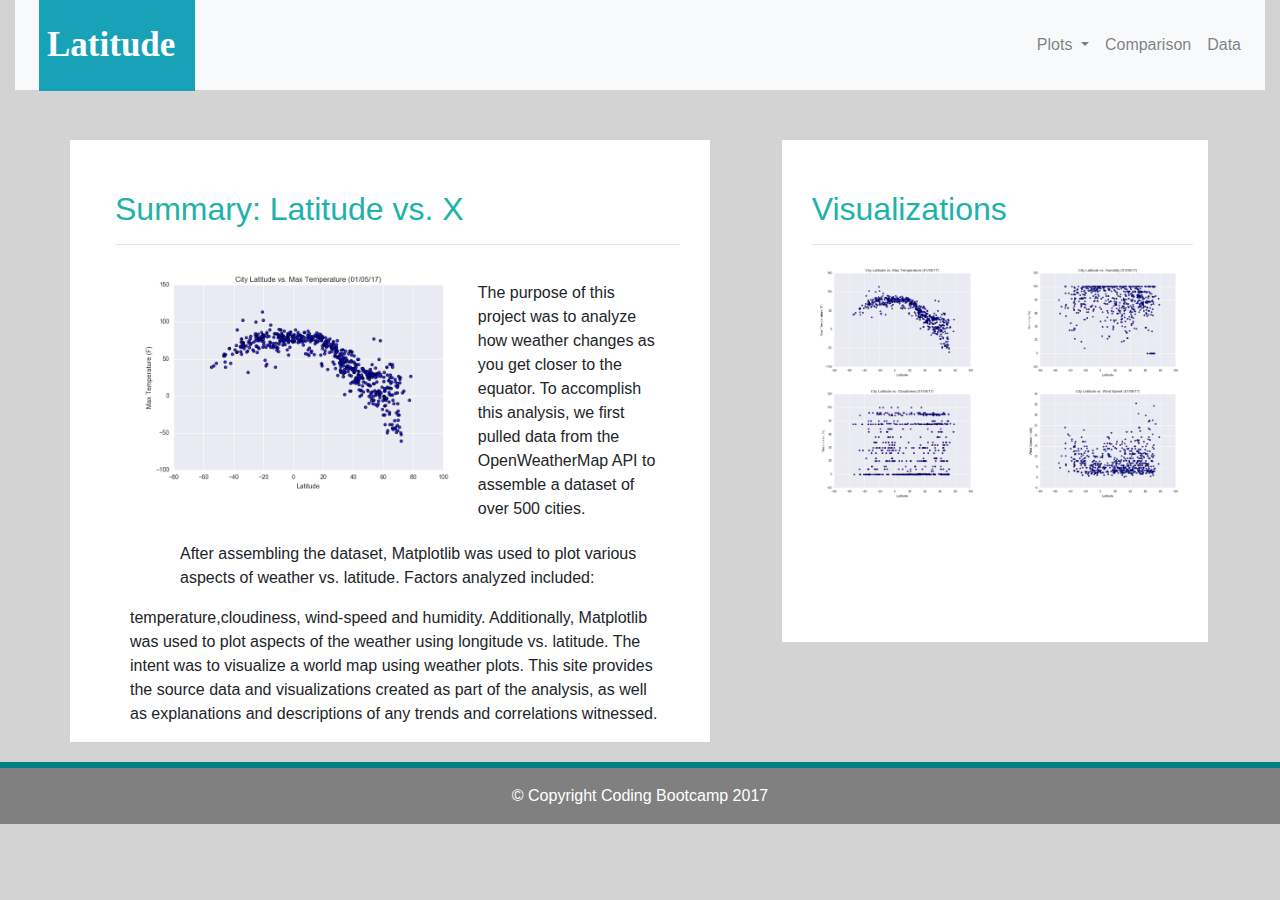
<file: index.html>
<!DOCTYPE html>
<html lang="en">

<head>
  <meta charset="UTF-8">
  <title>Lattitude analysis</title>
  <link rel="stylesheet" href="https://stackpath.bootstrapcdn.com/bootstrap/4.3.1/css/bootstrap.min.css" integrity="sha384-ggOyR0iXCbMQv3Xipma34MD+dH/1fQ784/j6cY/iJTQUOhcWr7x9JvoRxT2MZw1T" crossorigin="anonymous">

  <script src="https://code.jquery.com/jquery-3.3.1.slim.min.js" integrity="sha384-q8i/X+965DzO0rT7abK41JStQIAqVgRVzpbzo5smXKp4YfRvH+8abtTE1Pi6jizo" crossorigin="anonymous"></script>
  <script src="https://cdnjs.cloudflare.com/ajax/libs/popper.js/1.14.7/umd/popper.min.js" integrity="sha384-UO2eT0CpHqdSJQ6hJty5KVphtPhzWj9WO1clHTMGa3JDZwrnQq4sF86dIHNDz0W1" crossorigin="anonymous"></script>
  <script src="https://stackpath.bootstrapcdn.com/bootstrap/4.3.1/js/bootstrap.min.js" integrity="sha384-JjSmVgyd0p3pXB1rRibZUAYoIIy6OrQ6VrjIEaFf/nJGzIxFDsf4x0xIM+B07jRM" crossorigin="anonymous"></script>

  <link rel="stylesheet" href="styles.css">

  
</head>
<body>
    <div id="app" class="container-fluid">
    <nav class="navbar navbar-expand-lg navbar-light bg-light">
      <a class="navbar-brand bg-info text-white m-2 pl-2 " href="index.html">Latitude</a>
      <button class="navbar-toggler" type="button" data-toggle="collapse" data-target="#navbarNavDropdown"
        aria-controls="navbarNavDropdown" aria-expanded="false" aria-label="Toggle navigation">
        <span class="navbar-toggler-icon"></span>
      </button>
      <div id="navbarNavDropdown" class="navbar-collapse collapse">
          <ul class="navbar-nav mr-auto ">
  
          </ul>
          <ul class="navbar-nav">
  
            <li class="nav-item dropdown">
              <a class="nav-link dropdown-toggle" href="index.html" id="navbarDropdownMenuLink" data-toggle="dropdown"
                aria-haspopup="true" aria-expanded="false">
                Plots
              </a>
              <div class="dropdown-menu" aria-labelledby="navbarDropdownMenuLink">
                <a class="dropdown-item" href="Visualization_Temp.html">Max Temperature</a>
                <a class="dropdown-item" href="Visualization_Humidity.html">Humidity</a>
                <a class="dropdown-item" href="Visualization_Cloudiness.html">Cloudiness</a>
                <a class="dropdown-item" href="Visualization_WindSpeed.html">Wind Speed</a>
              </div>
            </li>
  
  
            <li class="nav-item">
              <a class="nav-link" href="Comparison.html">Comparison</a>
            </li>
  
            <li class="nav-item">
              <a class="nav-link" href="Data.html">Data</a>
            </li>
          </ul>
        </div>
    </nav>
  </div> 
  <div class="container-fluid">
  <div class="row">
    
      <div class="col-md-6 box left">
        <div class="col-md-12">
          <h2>Summary: Latitude vs. X</h2>
          <hr/>
          <div class="container">
          <img src="Resources\assets\images\MaxTemp.png"align="left" width="65%" alt="Latitude vs Temperature">
                   
            <p class="para" >              
              The purpose of this project was to analyze how weather changes as you get closer to the
              equator.  To accomplish this analysis, we first pulled data from the OpenWeatherMap
              API to assemble a dataset of over 500 cities. 
            </p>
          
            <p class="para1">
                After assembling the dataset, Matplotlib was used to plot various aspects of weather
                vs. latitude. Factors analyzed included:   
            </p>
            
          
          <p class="para2">
              temperature,cloudiness, wind-speed and humidity. 
              Additionally, Matplotlib was used to plot aspects of the weather using longitude
                  vs. latitude. The intent was to visualize a world map using weather plots. This site
                  provides the source data and visualizations created as part of the analysis,
                  as well as explanations and descriptions of any trends and correlations witnessed.
          </p>
        </div>
      </div>    
        
      
    

      </div>
      
      <div class="col-md-4 mx-auto ml-auto box right">
          
          <h2>Visualizations</h2>
          <hr/>
          <div class="row"> 
        
            <div class="col-md-6 col-sm-3 col-3">
              
              <a class="photo" href="Visualization_Temp.html"><img src="Resources\assets\images\MaxTemp.png" height = 100% width="100%"  alt="Latitude vs Temperature"></a>
            </div>
            <div class="col-md-6 col-sm-3 col-3">
              <a class="photo" href="Visualization_Humidity.html"><img src="Resources\assets\images\Humidity.png" height = 100% width="100%"  alt="Latitude vs Humidity"> </a>                                    
            </div>
            <div class="col-md-6 col-sm-3 col-3">
              
              <a class="photo" href="Visualization_Cloudiness.html"><img src="Resources\assets\images\cloudiness.png" height = 100% width="100%"  alt="Latitude vs cloudiness"></a>
            </div>
              <div class="col-md-6 col-sm-3 col-3">
              <a class="photo" href="Visualization_WindSpeed.html"><img src="Resources\assets\images\WindSpeed.png"height = 100% width="100%"  alt="Latitude vs Wind Speed"></a>
              </div>                  
           
          </div>
          </div>        
        </div>     
      </div>
    </div> 
    
    </div> 
  


    </nav>
        
    </div>  
  </div> 
  <div class="bottom-block">
      &#169; Copyright Coding Bootcamp 2017
    </div>
</body>

</html>
</file>
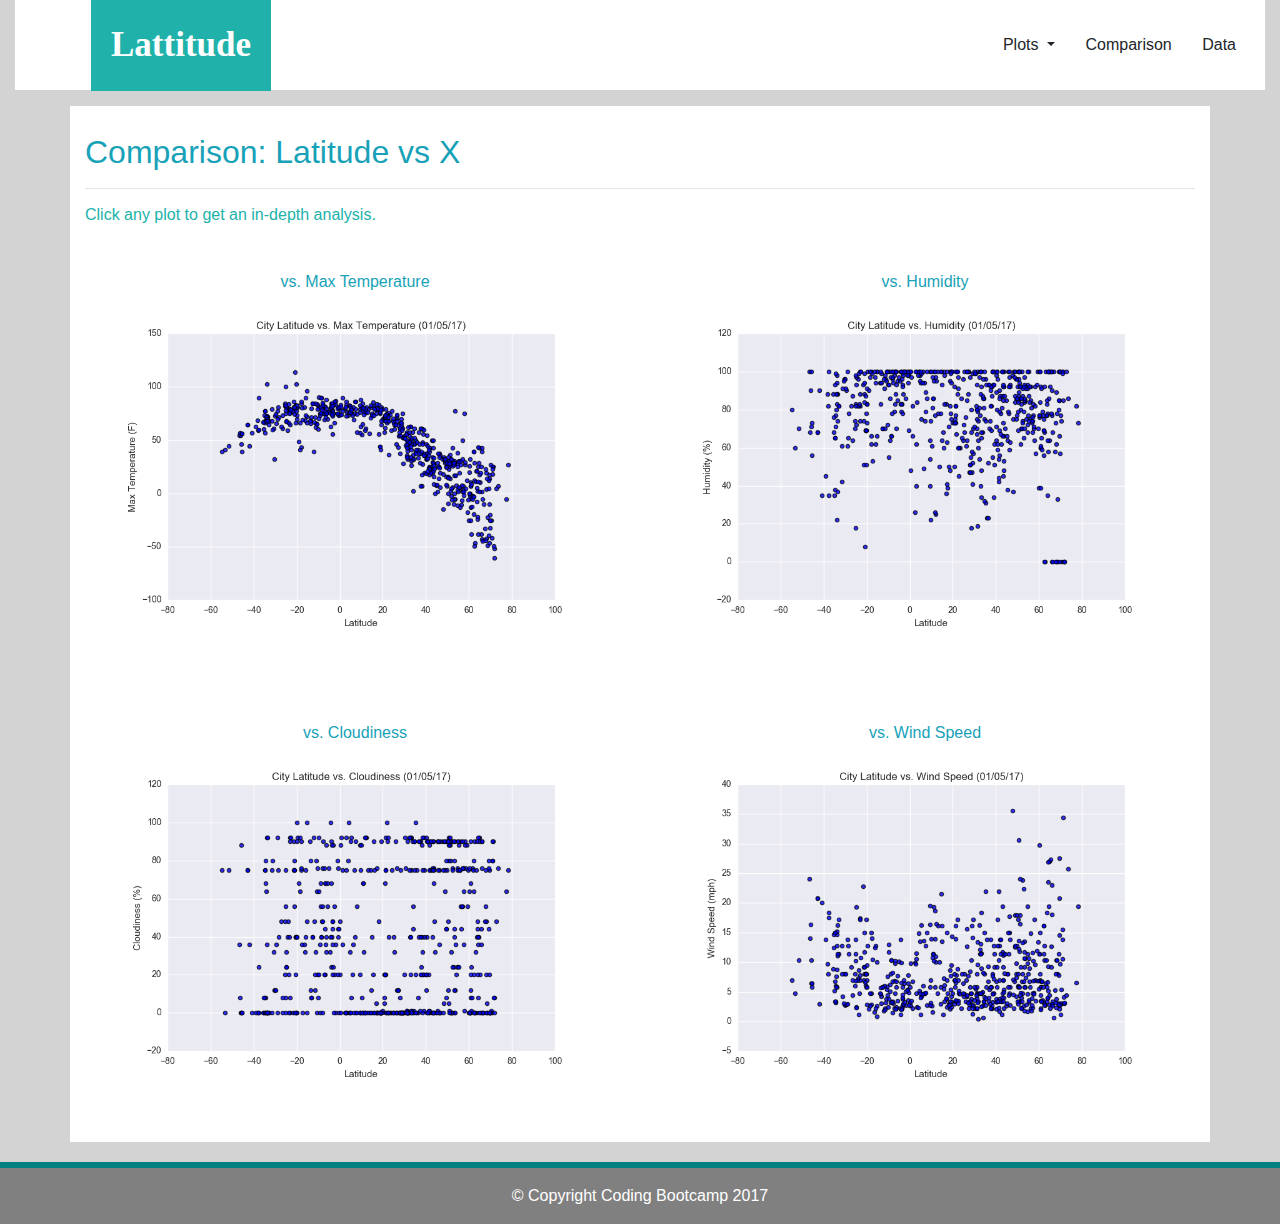
<file: Comparison.html>
<!DOCTYPE html>
<html lang="en">

<head>
  <meta charset="UTF-8">
  <title>Comparison</title>
  <link rel="stylesheet" href="https://stackpath.bootstrapcdn.com/bootstrap/4.3.1/css/bootstrap.min.css" integrity="sha384-ggOyR0iXCbMQv3Xipma34MD+dH/1fQ784/j6cY/iJTQUOhcWr7x9JvoRxT2MZw1T" crossorigin="anonymous">

  <script src="https://code.jquery.com/jquery-3.3.1.slim.min.js" integrity="sha384-q8i/X+965DzO0rT7abK41JStQIAqVgRVzpbzo5smXKp4YfRvH+8abtTE1Pi6jizo" crossorigin="anonymous"></script>
  <script src="https://cdnjs.cloudflare.com/ajax/libs/popper.js/1.14.7/umd/popper.min.js" integrity="sha384-UO2eT0CpHqdSJQ6hJty5KVphtPhzWj9WO1clHTMGa3JDZwrnQq4sF86dIHNDz0W1" crossorigin="anonymous"></script>
  <script src="https://stackpath.bootstrapcdn.com/bootstrap/4.3.1/js/bootstrap.min.js" integrity="sha384-JjSmVgyd0p3pXB1rRibZUAYoIIy6OrQ6VrjIEaFf/nJGzIxFDsf4x0xIM+B07jRM" crossorigin="anonymous"></script>

 
  <link rel="stylesheet" href="styles.css">

  
</head>
<body>
    <div id="app" class="container-fluid">
        <nav class="navbar navbar-expand-md  text-light bg-white ">
          <a class="navbar-brand" href="LatitudeAnalysisDashboard.html">Lattitude</a>
          <button class="navbar-toggler navbar-light" type="button" data-toggle="collapse" data-target="#navbarNavDropdown"
            aria-controls="navbarNavDropdown" aria-expanded="false" aria-label="Toggle navigation">
            <span class="navbar-toggler-icon"></span>
          </button>
          <div id="navbarNavDropdown" class="navbar-collapse collapse">
            <ul class="navbar-nav mr-auto">
    
            </ul>
            <ul class="navbar-nav">
          <div class="btn-group ">
              <div class="dropdown">
                  <button type="button" class="btn btn-white dropdown-toggle" data-toggle="dropdown">
                    Plots
                  </button>
                  <div class="dropdown-menu">
                    <a class="dropdown-item" href="Visualization_Temp.html">Max Temperature</a>
                    <a class="dropdown-item" href="Visualization_Cloudiness.html">Cloudiness</a>
                    <a class="dropdown-item" href="Visualization_Humidity.html">Humidity</a>
                    <a class="dropdown-item" href="Visualization_WindSpeed.html">Wind Speed</a>
                  </div>
                
                <a href="Comparison.html"><button type="button" class="btn btn-default">Comparison</button></a>
              <a href="Data.html"><button type="button" class="btn btn-default">Data</button></a>
            </div> 
          </div>
        </nav>
      </div> 
      <div class="container" style="background-color:white">
          <div class="row my-3">
              <div class="col">
                  <h6 style="color: white"> text</h6>
                  <h2 class="text-info">Comparison: Latitude vs X</h2>
                  <hr>
                  </hr>
                  <h6>Click any plot to get an in-depth analysis.</h6>
  
  
  
              </div>
          </div>
          <div class="row my-2">
              <div class="col-md-6 py-1">
            <div class="text-center">
                <div class="card-body">
              <h6 class="text-info">vs. Max Temperature</h6>
              <p><a href="Visualization_Temp.html"><img class="photo"  src="Resources\assets\images\MaxTemp.png" alt="Max Temperature"
                          class="img-fluid"></a></p>
  
                      </div>
                  </div>
              </div>
              <div class="col-md-6 py-1">
                  <div class="text-center">
            <div class="card-body">
                <h6 class="text-info">vs. Humidity</h6>
                <p><a href="Visualization_Humidity.html"><img class="photo" src="Resources\assets\images\Humidity.png" alt="Humidity"
                            class="img-fluid"></a></p>
  
                      </div>
                  </div>
              </div>
          </div>
          <div class="row py-2">
          <div class="col-md-6 py-1">
              <div class="text-center">
          <div class="card-body">
              <h6 class="text-info">vs. Cloudiness</h6>
              <p><a href="Visualization_Cloudiness.html"><img class="photo" src="Resources\assets\images\cloudiness.png" alt="Cloudiness"
                          class="img-fluid"></a></p>
  
                      </div>
                  </div>
              </div>
              <div class="col-md-6 py-1">
                  <div class="text-center">
          <div class="card-body">
              <h6 class="text-info">vs. Wind Speed</h6>
              <p><a href="Visualization_WindSpeed.html"><img class="photo"src="Resources\assets\images\WindSpeed.png" alt="Wind Speed"
                          class="img-fluid"></a></p>
                      </div>
                  </div>
              </div>
  
          </div>
      </div>
  
  
      </div>
  
  
      </div>
      
  


    
        
    </div>  
  </div> 
  <div class="bottom-block">
      &#169; Copyright Coding Bootcamp 2017
    </div>
</body>

</html>
</file>
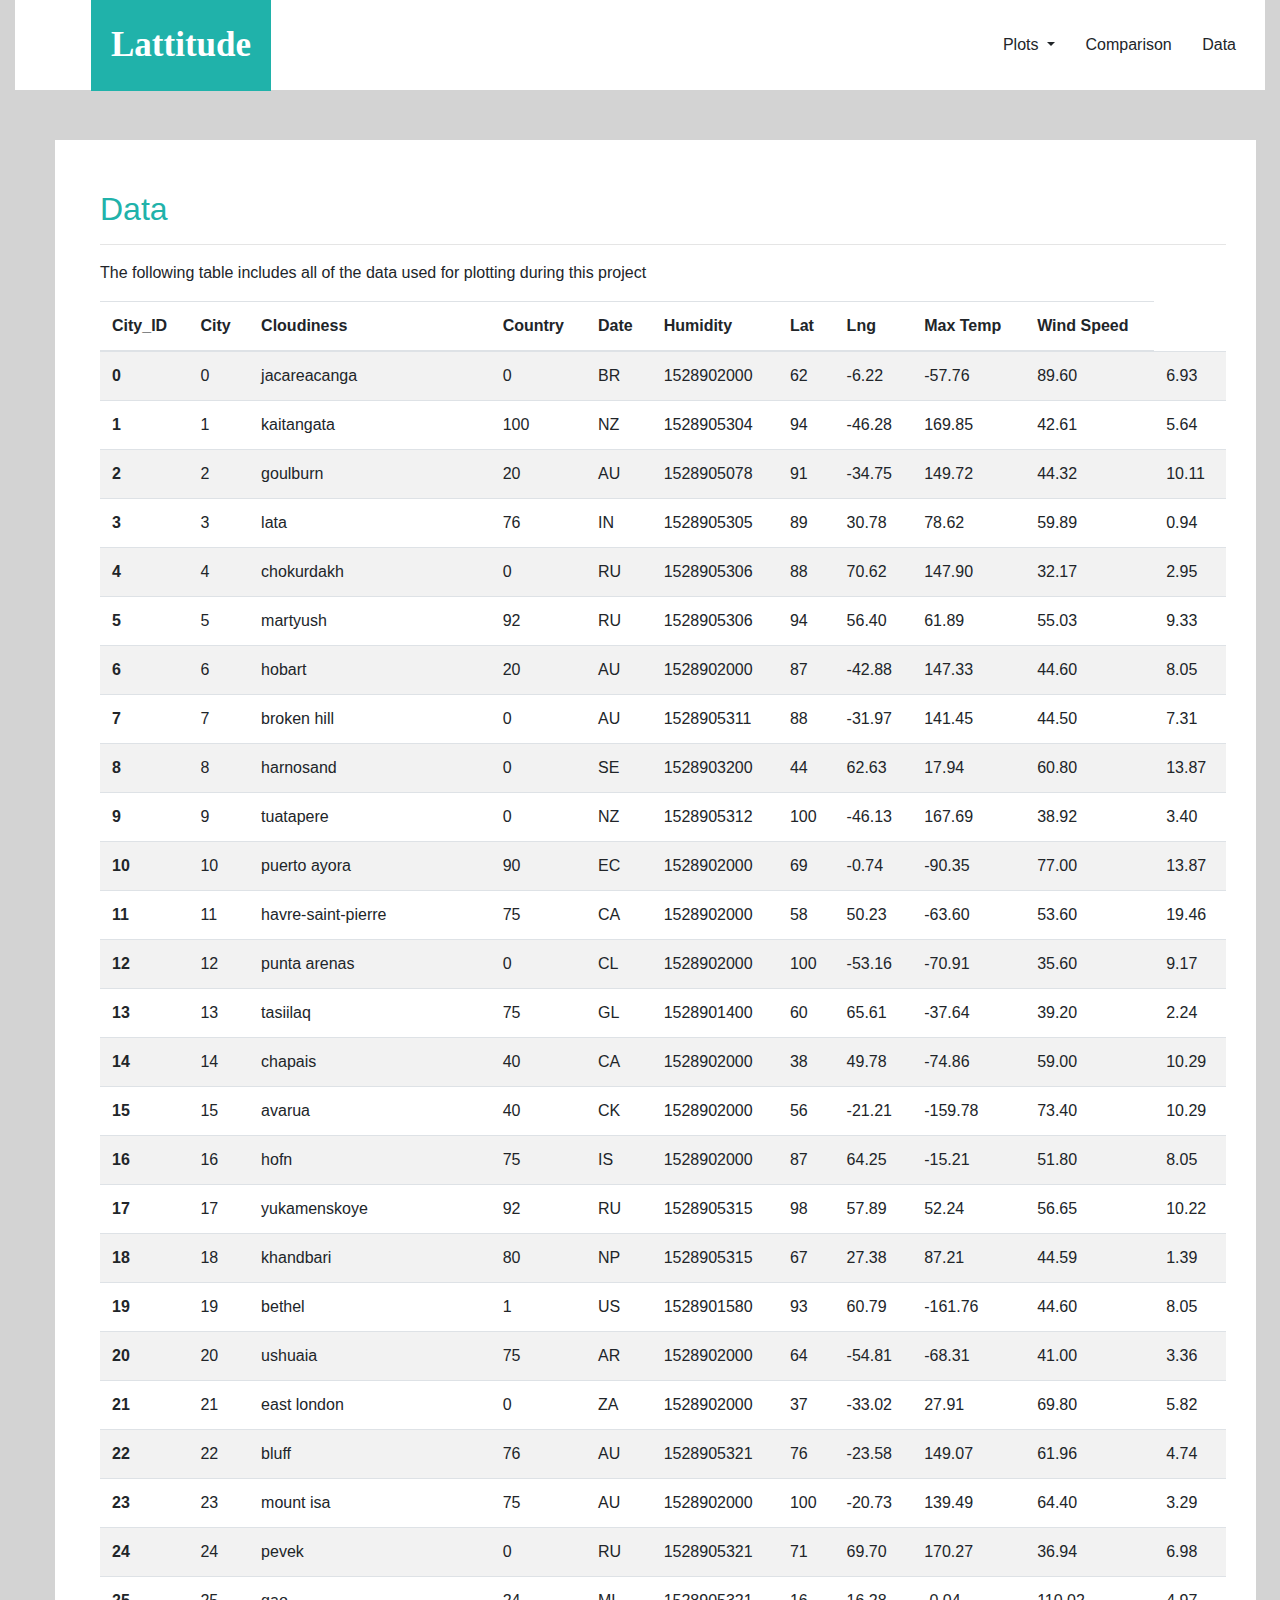
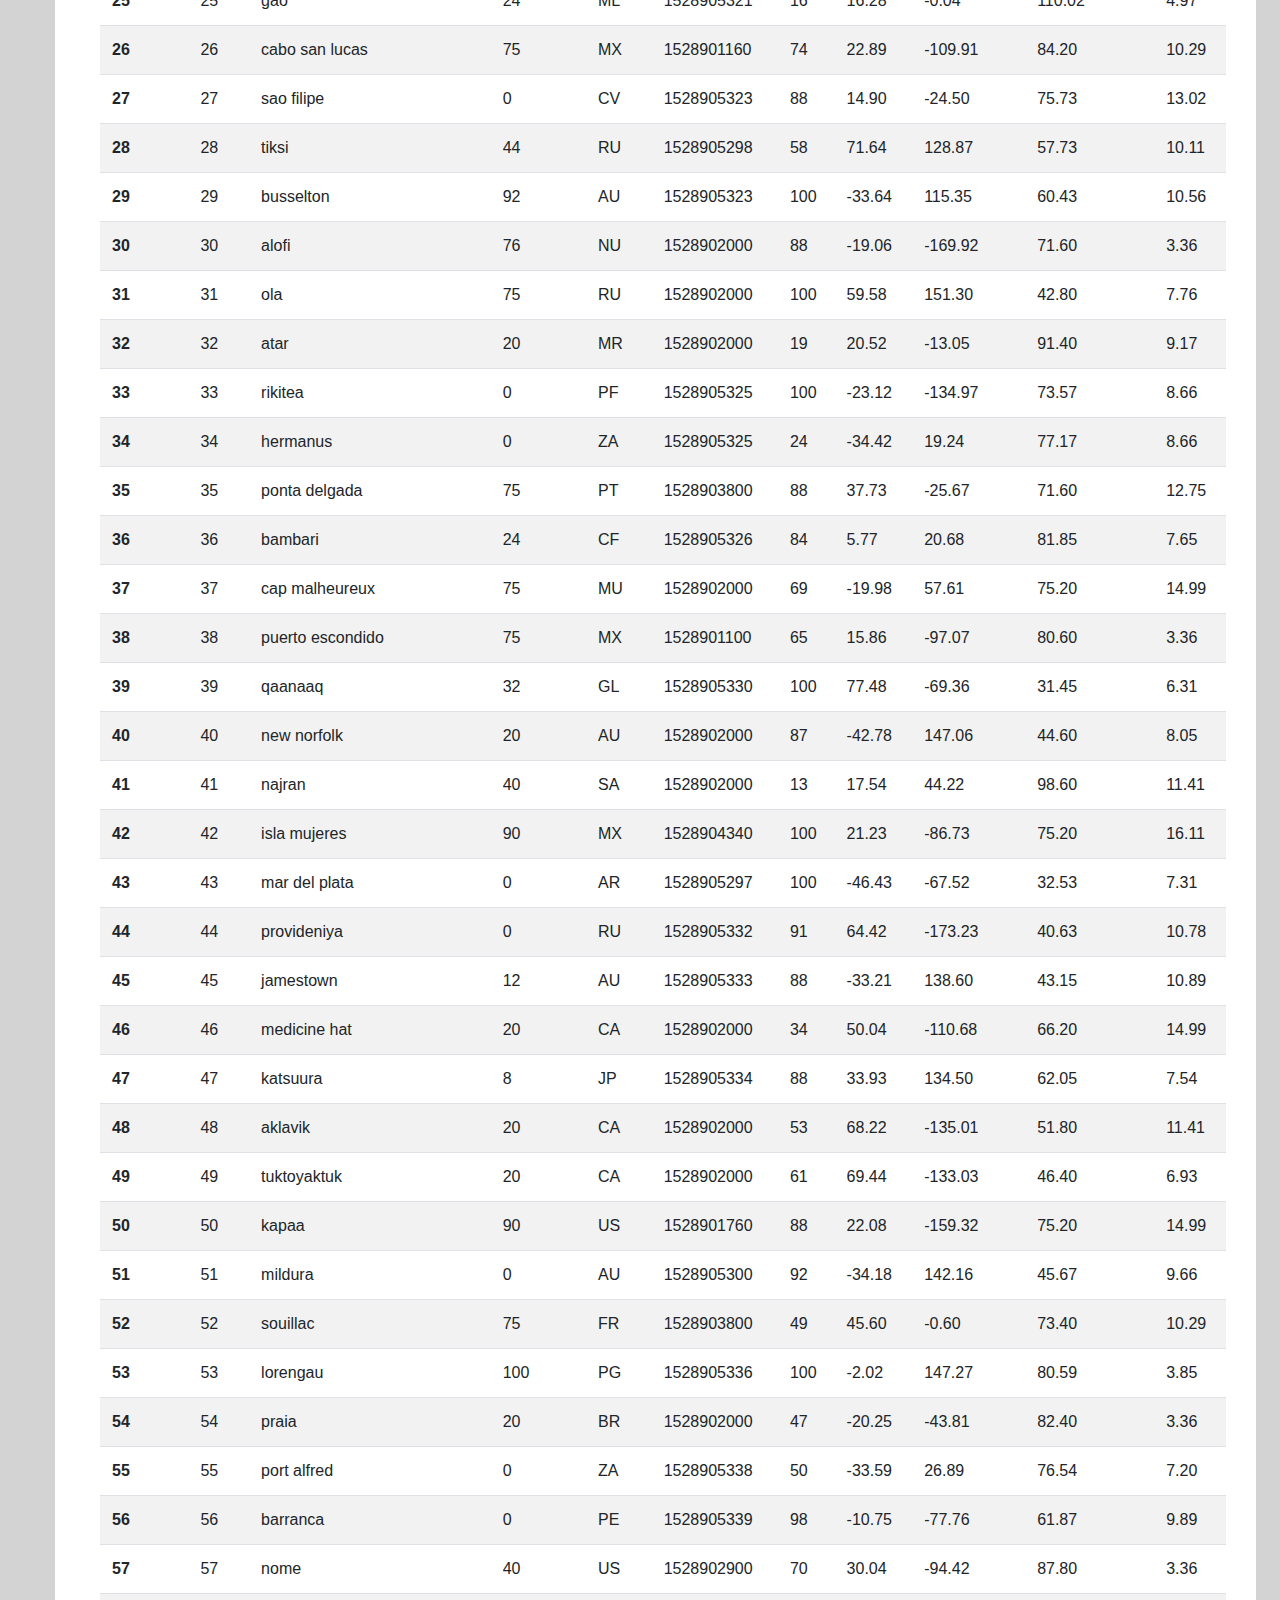
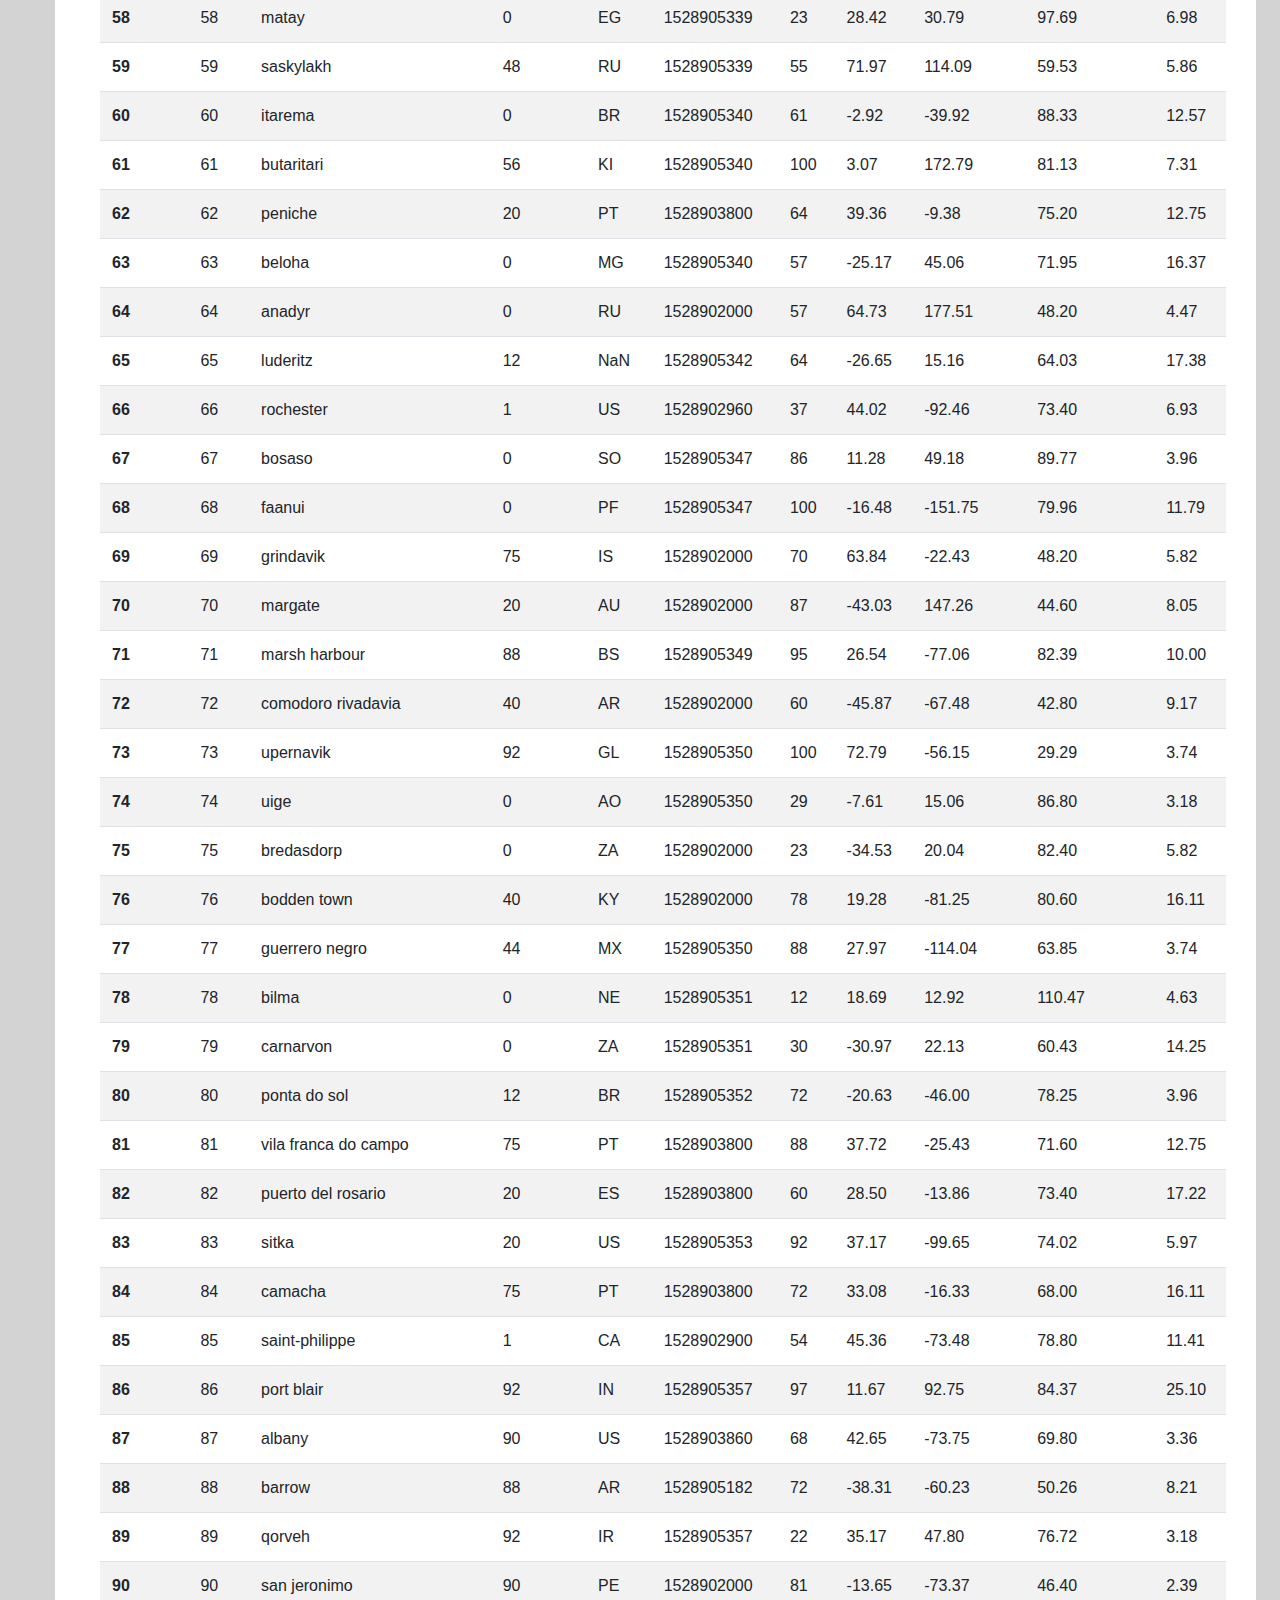
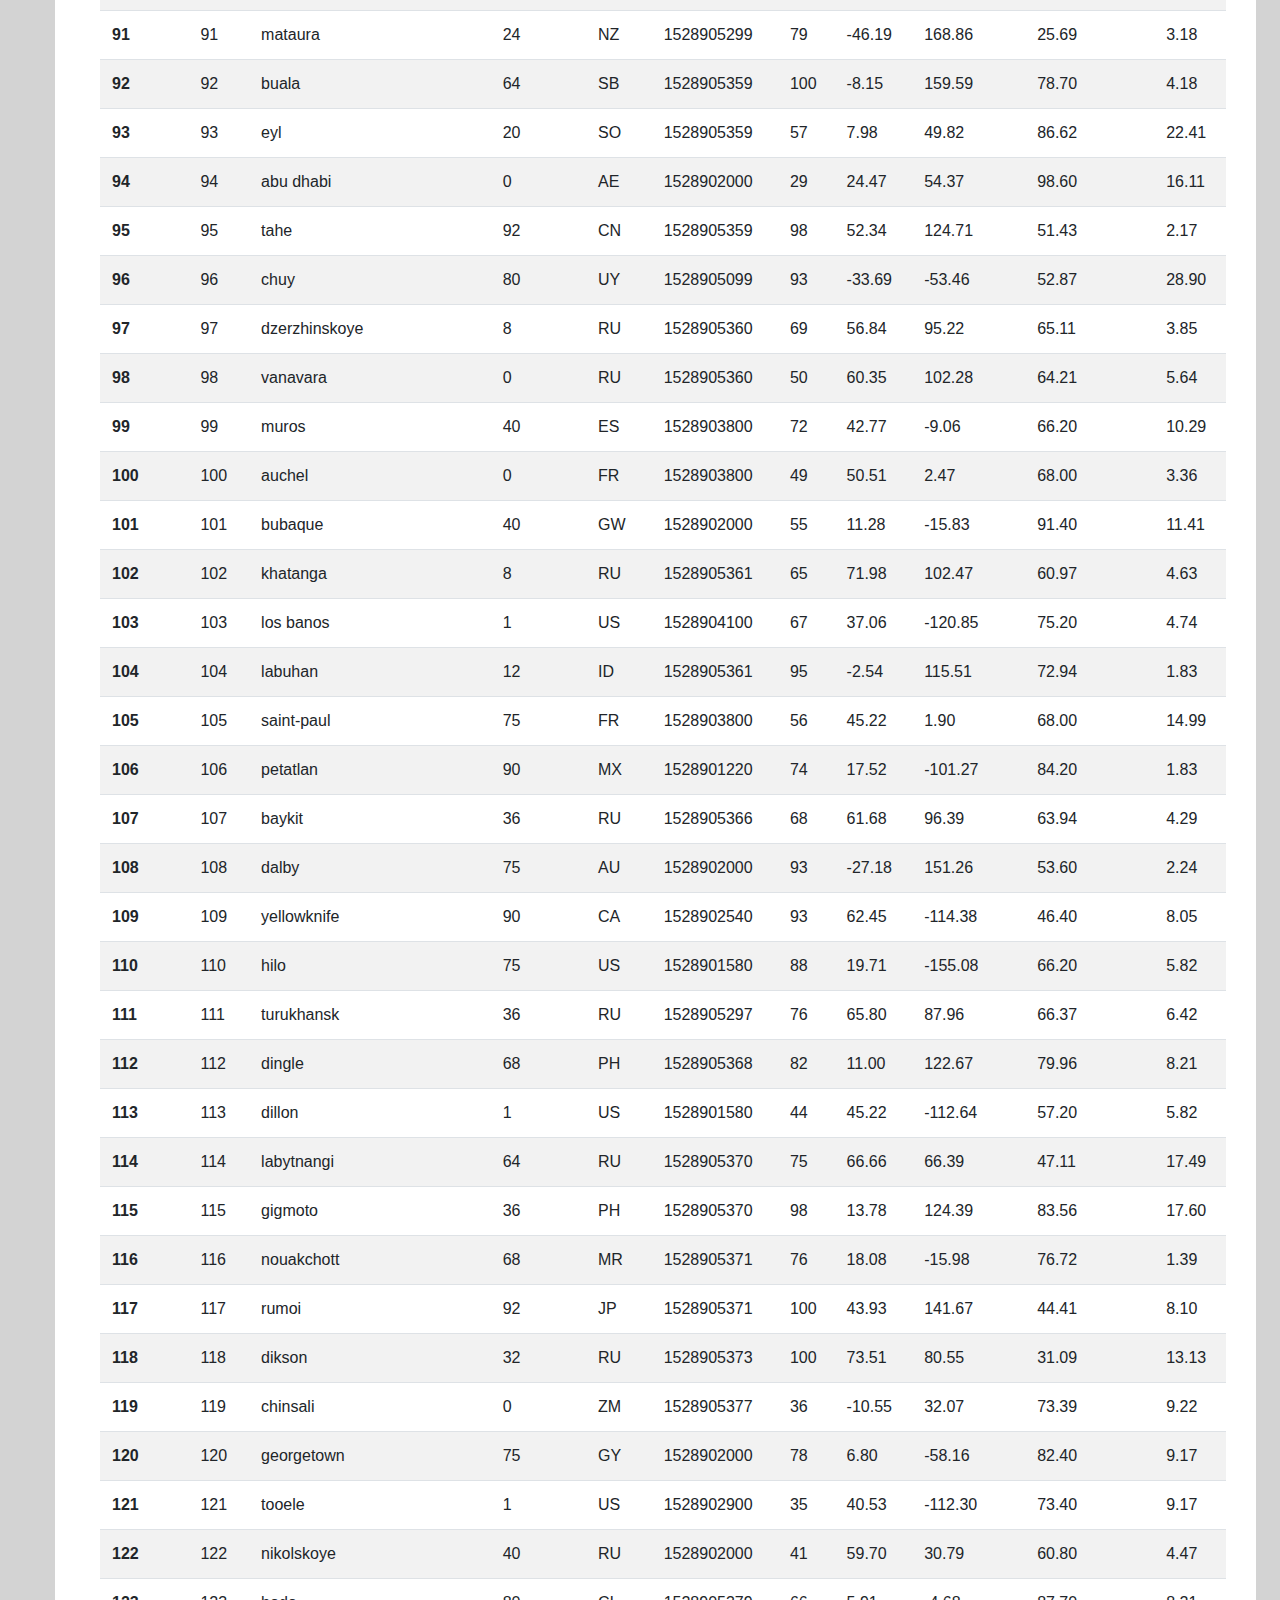
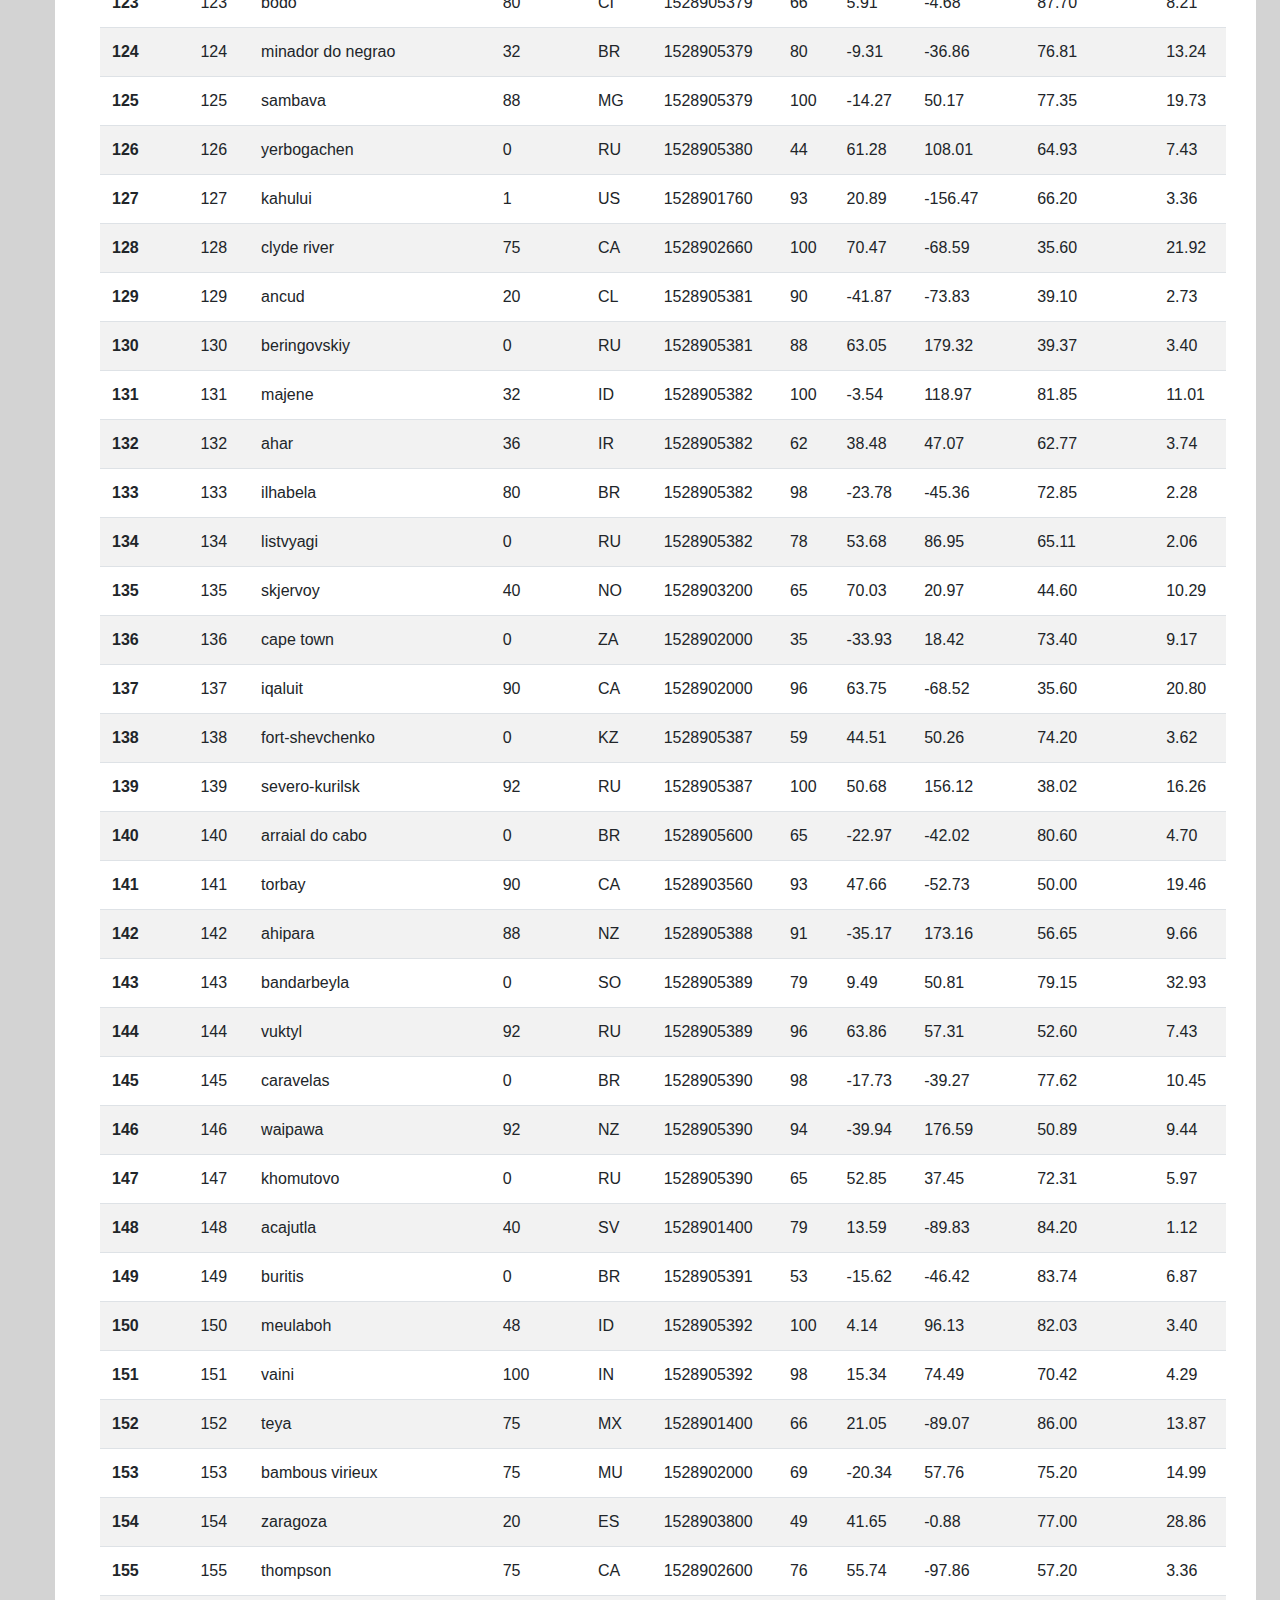
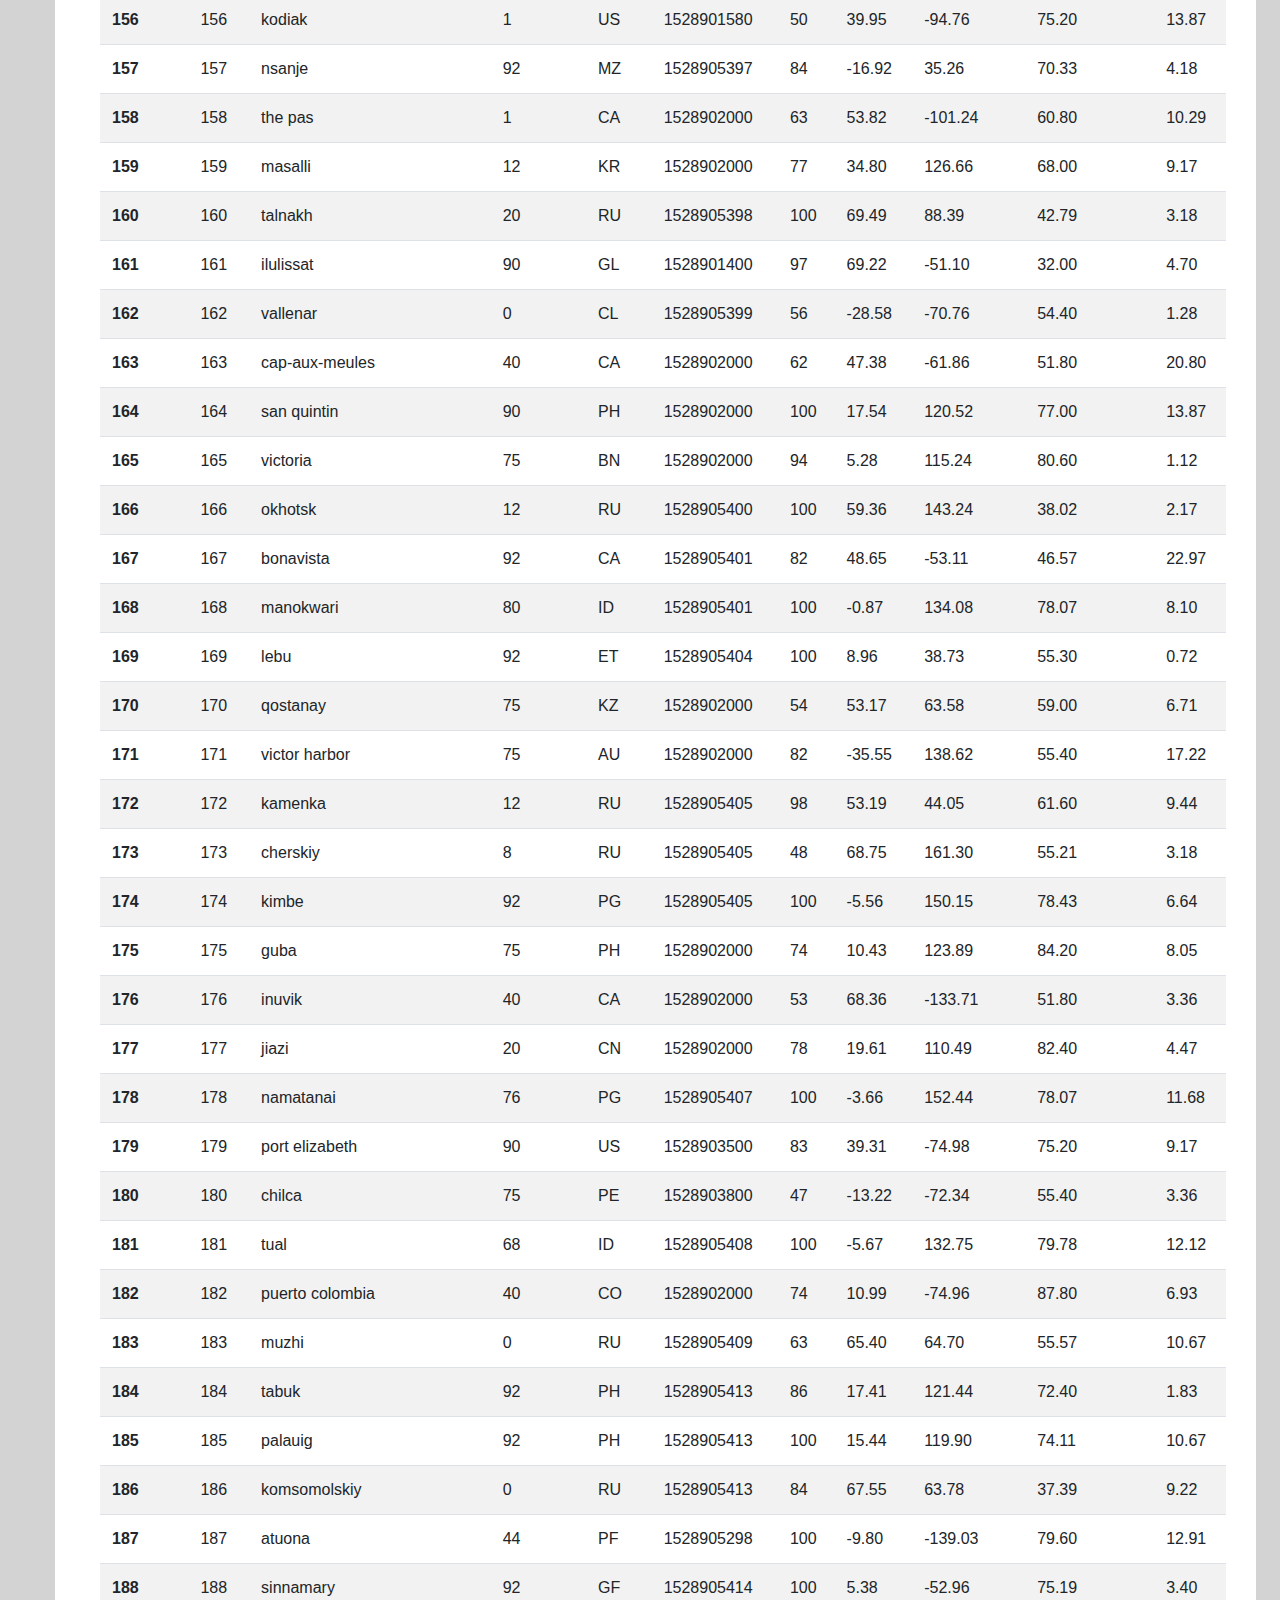
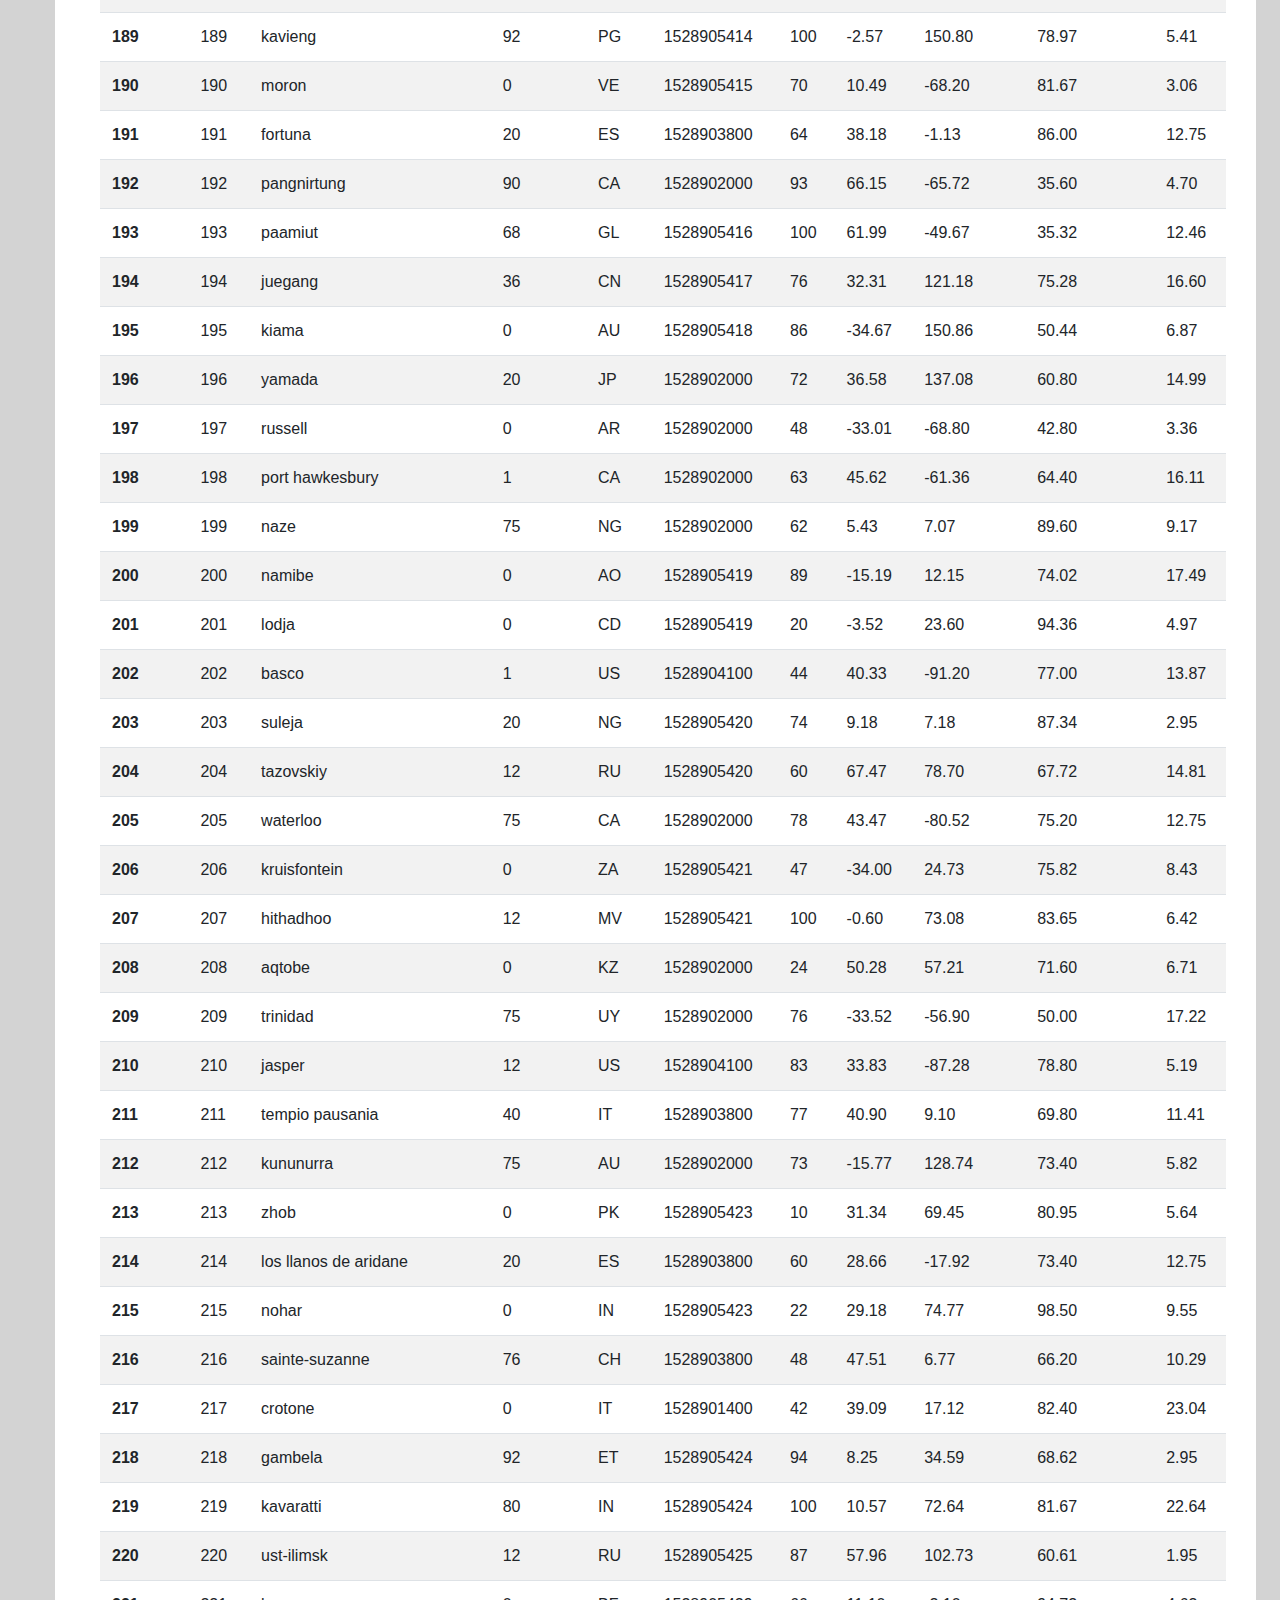
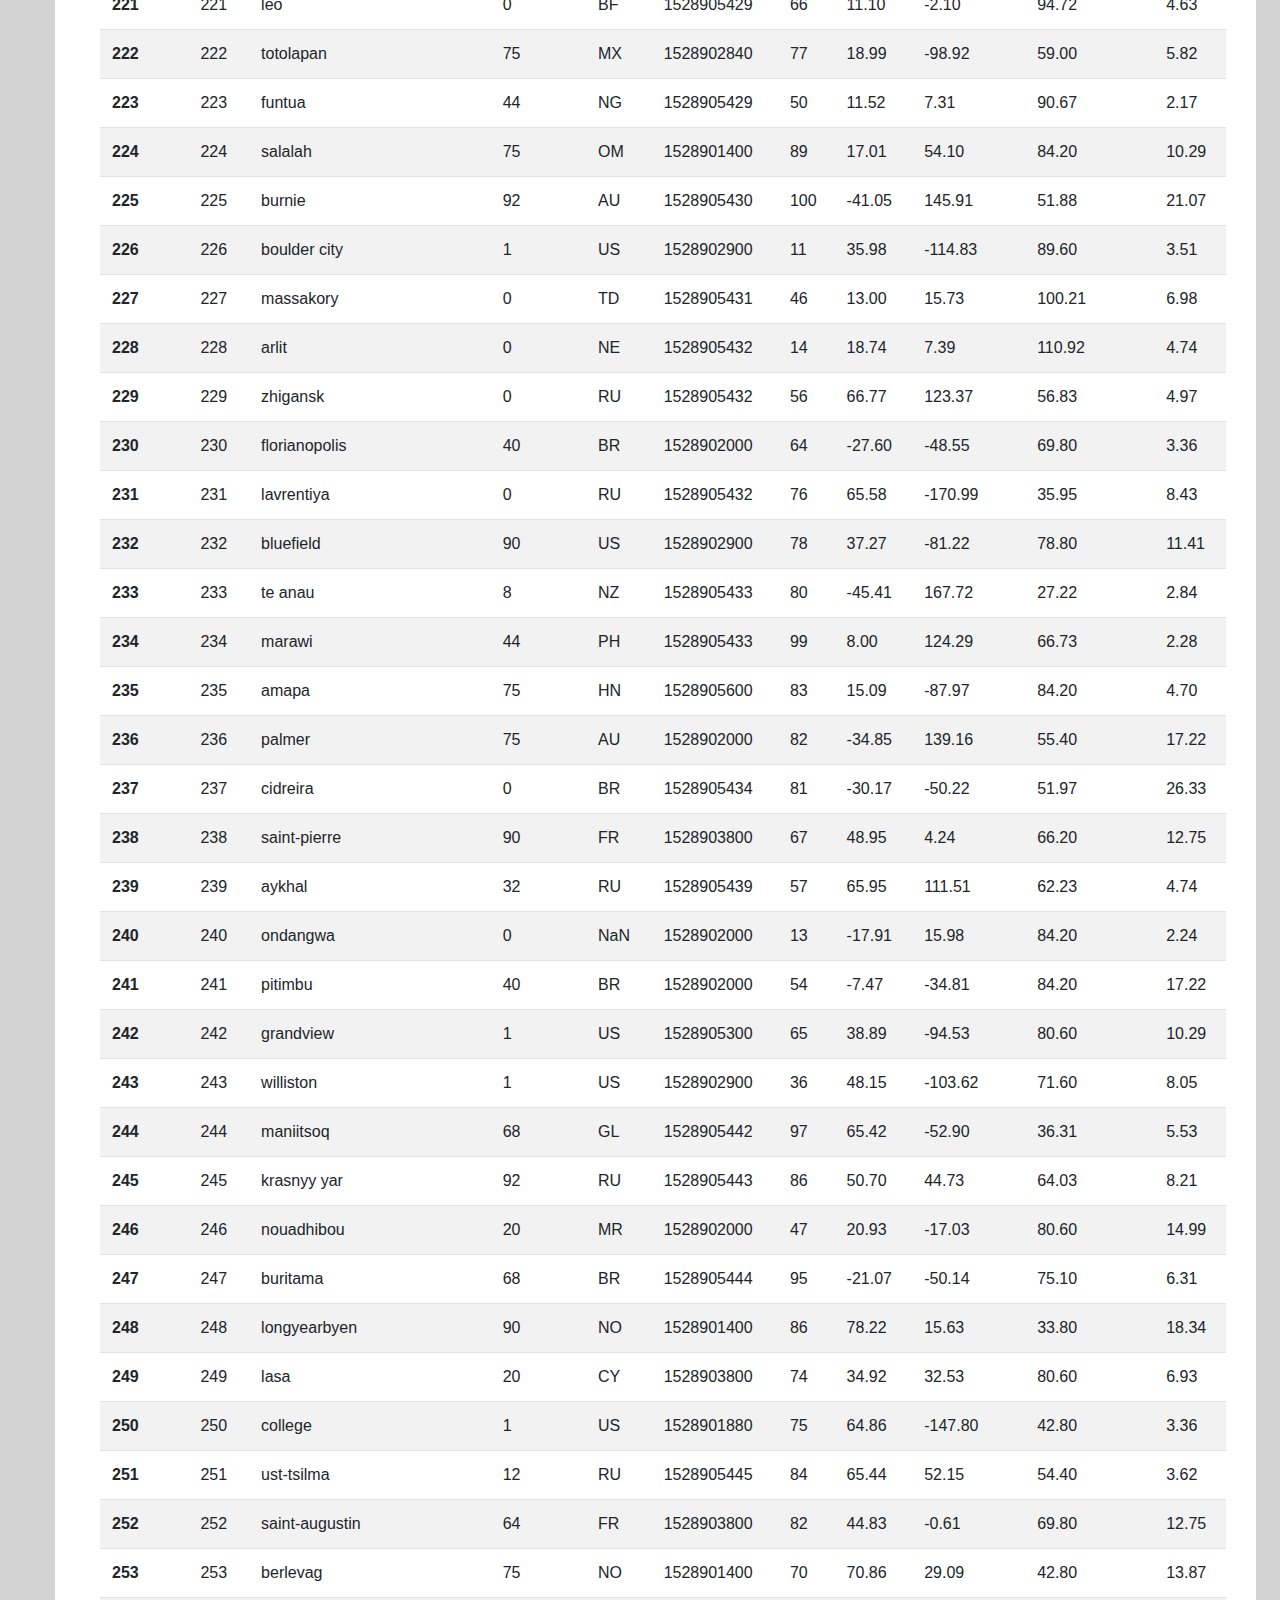
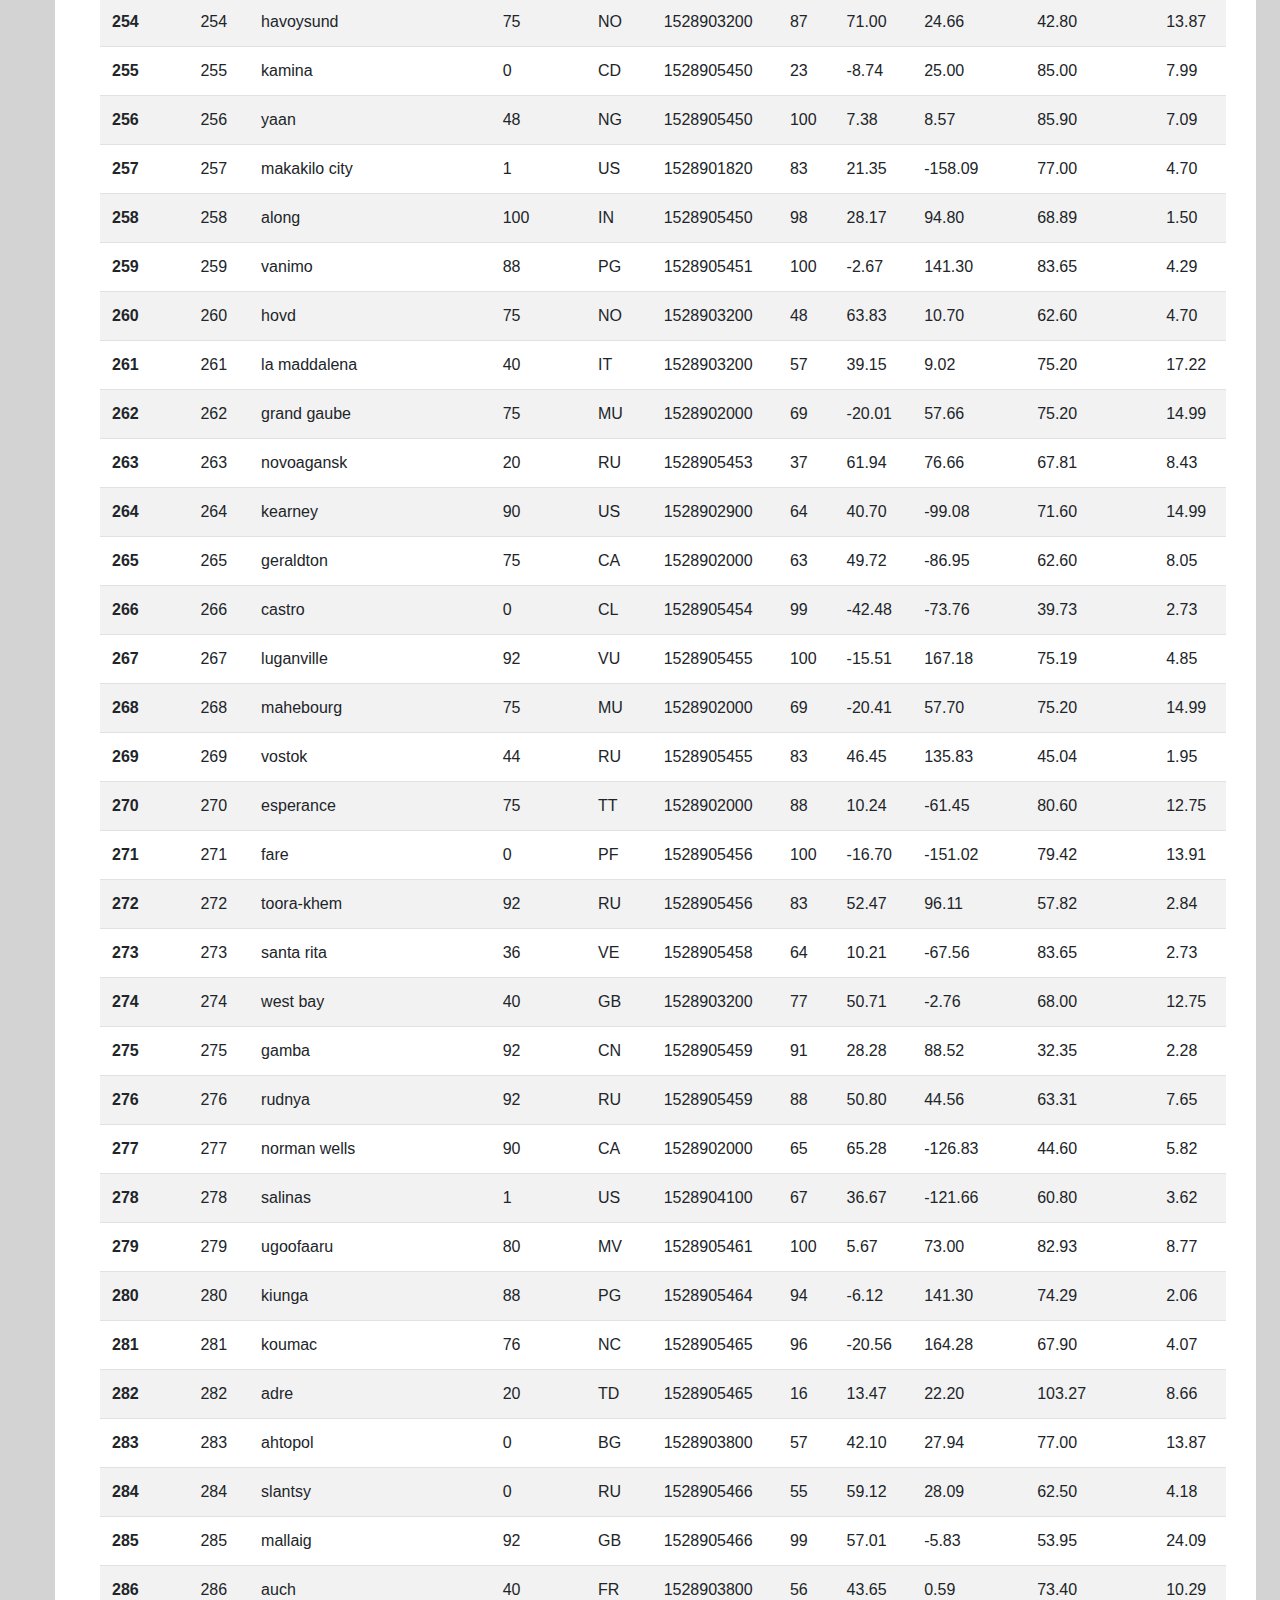
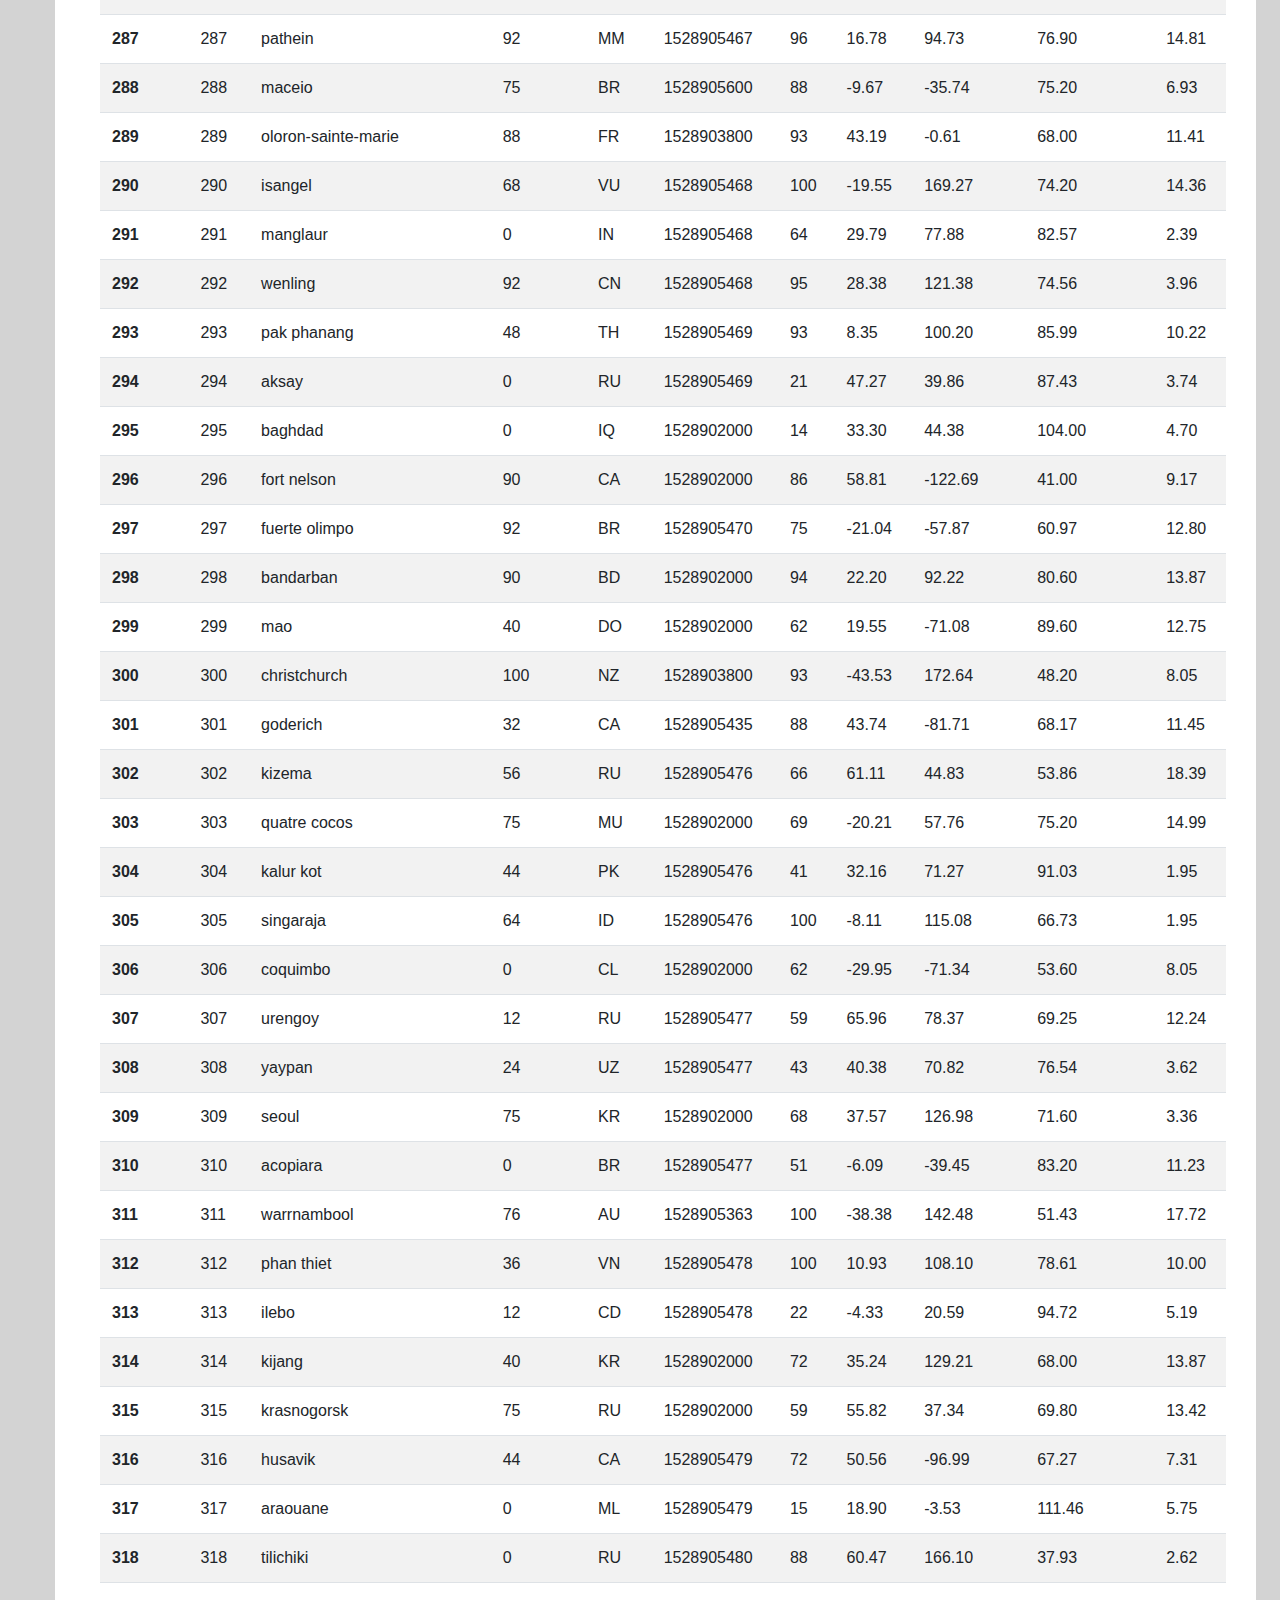
<file: Data.html>
<!DOCTYPE html>
<html lang="en">

<head>
  <meta charset="UTF-8">
  <title>Data analysis</title>
  <link rel="stylesheet" href="https://stackpath.bootstrapcdn.com/bootstrap/4.3.1/css/bootstrap.min.css" integrity="sha384-ggOyR0iXCbMQv3Xipma34MD+dH/1fQ784/j6cY/iJTQUOhcWr7x9JvoRxT2MZw1T" crossorigin="anonymous">

  <script src="https://code.jquery.com/jquery-3.3.1.slim.min.js" integrity="sha384-q8i/X+965DzO0rT7abK41JStQIAqVgRVzpbzo5smXKp4YfRvH+8abtTE1Pi6jizo" crossorigin="anonymous"></script>
  <script src="https://cdnjs.cloudflare.com/ajax/libs/popper.js/1.14.7/umd/popper.min.js" integrity="sha384-UO2eT0CpHqdSJQ6hJty5KVphtPhzWj9WO1clHTMGa3JDZwrnQq4sF86dIHNDz0W1" crossorigin="anonymous"></script>
  <script src="https://stackpath.bootstrapcdn.com/bootstrap/4.3.1/js/bootstrap.min.js" integrity="sha384-JjSmVgyd0p3pXB1rRibZUAYoIIy6OrQ6VrjIEaFf/nJGzIxFDsf4x0xIM+B07jRM" crossorigin="anonymous"></script>

  <link rel="stylesheet" href="styles.css">

  
</head>
<body>
    <div id="app" class="container-fluid">
        <nav class="navbar navbar-expand-md  text-light bg-white ">
          <a class="navbar-brand" href="LatitudeAnalysisDashboard.html">Lattitude</a>
          <button class="navbar-toggler navbar-light" type="button" data-toggle="collapse" data-target="#navbarNavDropdown"
            aria-controls="navbarNavDropdown" aria-expanded="false" aria-label="Toggle navigation">
            <span class="navbar-toggler-icon"></span>
          </button>
          <div id="navbarNavDropdown" class="navbar-collapse collapse">
            <ul class="navbar-nav mr-auto">
    
            </ul>
            <ul class="navbar-nav">
          <div class="btn-group ">
              <div class="dropdown">
                  <button type="button" class="btn btn-white dropdown-toggle" data-toggle="dropdown">
                    Plots
                  </button>
                  <div class="dropdown-menu">
                    <a class="dropdown-item" href="Visualization_Temp.html">Max Temperature</a>
                    <a class="dropdown-item" href="Visualization_Cloudiness.html">Cloudiness</a>
                    <a class="dropdown-item" href="Visualization_Humidity.html">Humidity</a>
                    <a class="dropdown-item" href="Visualization_WindSpeed.html">Wind Speed</a>
                  </div>
                
                <a href="Comparison.html"><button type="button" class="btn btn-default">Comparison</button></a>
              <a href="Data.html"><button type="button" class="btn btn-default">Data</button></a>
            </div> 
          </div>
        </nav>
      </div> 
  <div class="row">
      <div class="col-md-11 box left">
        
        <div class="col-md-12">
          <h2>Data</h2>
          <hr/>
          <p>The following table includes all of the data used for plotting during this project</p>
          <div>
          <table class="table table-striped">
              <thead>
                <tr>
                    <th>City_ID</th>
                    <th>City</th>
                    <th>Cloudiness</th>
                    <th>Country</th>
                    <th>Date</th>
                    <th>Humidity</th>
                    <th>Lat</th>
                    <th>Lng</th>
                    <th>Max Temp</th>
                    <th>Wind Speed</th>
                </tr>
              </thead>
              <tbody>
                  <tr>
                    <th>0</th>
                    <td>0</td>
                    <td>jacareacanga</td>
                    <td>0</td>
                    <td>BR</td>
                    <td>1528902000</td>
                    <td>62</td>
                    <td>-6.22</td>
                    <td>-57.76</td>
                    <td>89.60</td>
                    <td>6.93</td>
                  </tr>
                  <tr>
                    <th>1</th>
                    <td>1</td>
                    <td>kaitangata</td>
                    <td>100</td>
                    <td>NZ</td>
                    <td>1528905304</td>
                    <td>94</td>
                    <td>-46.28</td>
                    <td>169.85</td>
                    <td>42.61</td>
                    <td>5.64</td>
                  </tr>
                  <tr>
                    <th>2</th>
                    <td>2</td>
                    <td>goulburn</td>
                    <td>20</td>
                    <td>AU</td>
                    <td>1528905078</td>
                    <td>91</td>
                    <td>-34.75</td>
                    <td>149.72</td>
                    <td>44.32</td>
                    <td>10.11</td>
                  </tr>
                  <tr>
                    <th>3</th>
                    <td>3</td>
                    <td>lata</td>
                    <td>76</td>
                    <td>IN</td>
                    <td>1528905305</td>
                    <td>89</td>
                    <td>30.78</td>
                    <td>78.62</td>
                    <td>59.89</td>
                    <td>0.94</td>
                  </tr>
                  <tr>
                    <th>4</th>
                    <td>4</td>
                    <td>chokurdakh</td>
                    <td>0</td>
                    <td>RU</td>
                    <td>1528905306</td>
                    <td>88</td>
                    <td>70.62</td>
                    <td>147.90</td>
                    <td>32.17</td>
                    <td>2.95</td>
                  </tr>
                  <tr>
                    <th>5</th>
                    <td>5</td>
                    <td>martyush</td>
                    <td>92</td>
                    <td>RU</td>
                    <td>1528905306</td>
                    <td>94</td>
                    <td>56.40</td>
                    <td>61.89</td>
                    <td>55.03</td>
                    <td>9.33</td>
                  </tr>
                  <tr>
                    <th>6</th>
                    <td>6</td>
                    <td>hobart</td>
                    <td>20</td>
                    <td>AU</td>
                    <td>1528902000</td>
                    <td>87</td>
                    <td>-42.88</td>
                    <td>147.33</td>
                    <td>44.60</td>
                    <td>8.05</td>
                  </tr>
                  <tr>
                    <th>7</th>
                    <td>7</td>
                    <td>broken hill</td>
                    <td>0</td>
                    <td>AU</td>
                    <td>1528905311</td>
                    <td>88</td>
                    <td>-31.97</td>
                    <td>141.45</td>
                    <td>44.50</td>
                    <td>7.31</td>
                  </tr>
                  <tr>
                    <th>8</th>
                    <td>8</td>
                    <td>harnosand</td>
                    <td>0</td>
                    <td>SE</td>
                    <td>1528903200</td>
                    <td>44</td>
                    <td>62.63</td>
                    <td>17.94</td>
                    <td>60.80</td>
                    <td>13.87</td>
                  </tr>
                  <tr>
                    <th>9</th>
                    <td>9</td>
                    <td>tuatapere</td>
                    <td>0</td>
                    <td>NZ</td>
                    <td>1528905312</td>
                    <td>100</td>
                    <td>-46.13</td>
                    <td>167.69</td>
                    <td>38.92</td>
                    <td>3.40</td>
                  </tr>
                  <tr>
                    <th>10</th>
                    <td>10</td>
                    <td>puerto ayora</td>
                    <td>90</td>
                    <td>EC</td>
                    <td>1528902000</td>
                    <td>69</td>
                    <td>-0.74</td>
                    <td>-90.35</td>
                    <td>77.00</td>
                    <td>13.87</td>
                  </tr>
                  <tr>
                    <th>11</th>
                    <td>11</td>
                    <td>havre-saint-pierre</td>
                    <td>75</td>
                    <td>CA</td>
                    <td>1528902000</td>
                    <td>58</td>
                    <td>50.23</td>
                    <td>-63.60</td>
                    <td>53.60</td>
                    <td>19.46</td>
                  </tr>
                  <tr>
                    <th>12</th>
                    <td>12</td>
                    <td>punta arenas</td>
                    <td>0</td>
                    <td>CL</td>
                    <td>1528902000</td>
                    <td>100</td>
                    <td>-53.16</td>
                    <td>-70.91</td>
                    <td>35.60</td>
                    <td>9.17</td>
                  </tr>
                  <tr>
                    <th>13</th>
                    <td>13</td>
                    <td>tasiilaq</td>
                    <td>75</td>
                    <td>GL</td>
                    <td>1528901400</td>
                    <td>60</td>
                    <td>65.61</td>
                    <td>-37.64</td>
                    <td>39.20</td>
                    <td>2.24</td>
                  </tr>
                  <tr>
                    <th>14</th>
                    <td>14</td>
                    <td>chapais</td>
                    <td>40</td>
                    <td>CA</td>
                    <td>1528902000</td>
                    <td>38</td>
                    <td>49.78</td>
                    <td>-74.86</td>
                    <td>59.00</td>
                    <td>10.29</td>
                  </tr>
                  <tr>
                    <th>15</th>
                    <td>15</td>
                    <td>avarua</td>
                    <td>40</td>
                    <td>CK</td>
                    <td>1528902000</td>
                    <td>56</td>
                    <td>-21.21</td>
                    <td>-159.78</td>
                    <td>73.40</td>
                    <td>10.29</td>
                  </tr>
                  <tr>
                    <th>16</th>
                    <td>16</td>
                    <td>hofn</td>
                    <td>75</td>
                    <td>IS</td>
                    <td>1528902000</td>
                    <td>87</td>
                    <td>64.25</td>
                    <td>-15.21</td>
                    <td>51.80</td>
                    <td>8.05</td>
                  </tr>
                  <tr>
                    <th>17</th>
                    <td>17</td>
                    <td>yukamenskoye</td>
                    <td>92</td>
                    <td>RU</td>
                    <td>1528905315</td>
                    <td>98</td>
                    <td>57.89</td>
                    <td>52.24</td>
                    <td>56.65</td>
                    <td>10.22</td>
                  </tr>
                  <tr>
                    <th>18</th>
                    <td>18</td>
                    <td>khandbari</td>
                    <td>80</td>
                    <td>NP</td>
                    <td>1528905315</td>
                    <td>67</td>
                    <td>27.38</td>
                    <td>87.21</td>
                    <td>44.59</td>
                    <td>1.39</td>
                  </tr>
                  <tr>
                    <th>19</th>
                    <td>19</td>
                    <td>bethel</td>
                    <td>1</td>
                    <td>US</td>
                    <td>1528901580</td>
                    <td>93</td>
                    <td>60.79</td>
                    <td>-161.76</td>
                    <td>44.60</td>
                    <td>8.05</td>
                  </tr>
                  <tr>
                    <th>20</th>
                    <td>20</td>
                    <td>ushuaia</td>
                    <td>75</td>
                    <td>AR</td>
                    <td>1528902000</td>
                    <td>64</td>
                    <td>-54.81</td>
                    <td>-68.31</td>
                    <td>41.00</td>
                    <td>3.36</td>
                  </tr>
                  <tr>
                    <th>21</th>
                    <td>21</td>
                    <td>east london</td>
                    <td>0</td>
                    <td>ZA</td>
                    <td>1528902000</td>
                    <td>37</td>
                    <td>-33.02</td>
                    <td>27.91</td>
                    <td>69.80</td>
                    <td>5.82</td>
                  </tr>
                  <tr>
                    <th>22</th>
                    <td>22</td>
                    <td>bluff</td>
                    <td>76</td>
                    <td>AU</td>
                    <td>1528905321</td>
                    <td>76</td>
                    <td>-23.58</td>
                    <td>149.07</td>
                    <td>61.96</td>
                    <td>4.74</td>
                  </tr>
                  <tr>
                    <th>23</th>
                    <td>23</td>
                    <td>mount isa</td>
                    <td>75</td>
                    <td>AU</td>
                    <td>1528902000</td>
                    <td>100</td>
                    <td>-20.73</td>
                    <td>139.49</td>
                    <td>64.40</td>
                    <td>3.29</td>
                  </tr>
                  <tr>
                    <th>24</th>
                    <td>24</td>
                    <td>pevek</td>
                    <td>0</td>
                    <td>RU</td>
                    <td>1528905321</td>
                    <td>71</td>
                    <td>69.70</td>
                    <td>170.27</td>
                    <td>36.94</td>
                    <td>6.98</td>
                  </tr>
                  <tr>
                    <th>25</th>
                    <td>25</td>
                    <td>gao</td>
                    <td>24</td>
                    <td>ML</td>
                    <td>1528905321</td>
                    <td>16</td>
                    <td>16.28</td>
                    <td>-0.04</td>
                    <td>110.02</td>
                    <td>4.97</td>
                  </tr>
                  <tr>
                    <th>26</th>
                    <td>26</td>
                    <td>cabo san lucas</td>
                    <td>75</td>
                    <td>MX</td>
                    <td>1528901160</td>
                    <td>74</td>
                    <td>22.89</td>
                    <td>-109.91</td>
                    <td>84.20</td>
                    <td>10.29</td>
                  </tr>
                  <tr>
                    <th>27</th>
                    <td>27</td>
                    <td>sao filipe</td>
                    <td>0</td>
                    <td>CV</td>
                    <td>1528905323</td>
                    <td>88</td>
                    <td>14.90</td>
                    <td>-24.50</td>
                    <td>75.73</td>
                    <td>13.02</td>
                  </tr>
                  <tr>
                    <th>28</th>
                    <td>28</td>
                    <td>tiksi</td>
                    <td>44</td>
                    <td>RU</td>
                    <td>1528905298</td>
                    <td>58</td>
                    <td>71.64</td>
                    <td>128.87</td>
                    <td>57.73</td>
                    <td>10.11</td>
                  </tr>
                  <tr>
                    <th>29</th>
                    <td>29</td>
                    <td>busselton</td>
                    <td>92</td>
                    <td>AU</td>
                    <td>1528905323</td>
                    <td>100</td>
                    <td>-33.64</td>
                    <td>115.35</td>
                    <td>60.43</td>
                    <td>10.56</td>
                  </tr>
                  <tr>
                    <th>30</th>
                    <td>30</td>
                    <td>alofi</td>
                    <td>76</td>
                    <td>NU</td>
                    <td>1528902000</td>
                    <td>88</td>
                    <td>-19.06</td>
                    <td>-169.92</td>
                    <td>71.60</td>
                    <td>3.36</td>
                  </tr>
                  <tr>
                    <th>31</th>
                    <td>31</td>
                    <td>ola</td>
                    <td>75</td>
                    <td>RU</td>
                    <td>1528902000</td>
                    <td>100</td>
                    <td>59.58</td>
                    <td>151.30</td>
                    <td>42.80</td>
                    <td>7.76</td>
                  </tr>
                  <tr>
                    <th>32</th>
                    <td>32</td>
                    <td>atar</td>
                    <td>20</td>
                    <td>MR</td>
                    <td>1528902000</td>
                    <td>19</td>
                    <td>20.52</td>
                    <td>-13.05</td>
                    <td>91.40</td>
                    <td>9.17</td>
                  </tr>
                  <tr>
                    <th>33</th>
                    <td>33</td>
                    <td>rikitea</td>
                    <td>0</td>
                    <td>PF</td>
                    <td>1528905325</td>
                    <td>100</td>
                    <td>-23.12</td>
                    <td>-134.97</td>
                    <td>73.57</td>
                    <td>8.66</td>
                  </tr>
                  <tr>
                    <th>34</th>
                    <td>34</td>
                    <td>hermanus</td>
                    <td>0</td>
                    <td>ZA</td>
                    <td>1528905325</td>
                    <td>24</td>
                    <td>-34.42</td>
                    <td>19.24</td>
                    <td>77.17</td>
                    <td>8.66</td>
                  </tr>
                  <tr>
                    <th>35</th>
                    <td>35</td>
                    <td>ponta delgada</td>
                    <td>75</td>
                    <td>PT</td>
                    <td>1528903800</td>
                    <td>88</td>
                    <td>37.73</td>
                    <td>-25.67</td>
                    <td>71.60</td>
                    <td>12.75</td>
                  </tr>
                  <tr>
                    <th>36</th>
                    <td>36</td>
                    <td>bambari</td>
                    <td>24</td>
                    <td>CF</td>
                    <td>1528905326</td>
                    <td>84</td>
                    <td>5.77</td>
                    <td>20.68</td>
                    <td>81.85</td>
                    <td>7.65</td>
                  </tr>
                  <tr>
                    <th>37</th>
                    <td>37</td>
                    <td>cap malheureux</td>
                    <td>75</td>
                    <td>MU</td>
                    <td>1528902000</td>
                    <td>69</td>
                    <td>-19.98</td>
                    <td>57.61</td>
                    <td>75.20</td>
                    <td>14.99</td>
                  </tr>
                  <tr>
                    <th>38</th>
                    <td>38</td>
                    <td>puerto escondido</td>
                    <td>75</td>
                    <td>MX</td>
                    <td>1528901100</td>
                    <td>65</td>
                    <td>15.86</td>
                    <td>-97.07</td>
                    <td>80.60</td>
                    <td>3.36</td>
                  </tr>
                  <tr>
                    <th>39</th>
                    <td>39</td>
                    <td>qaanaaq</td>
                    <td>32</td>
                    <td>GL</td>
                    <td>1528905330</td>
                    <td>100</td>
                    <td>77.48</td>
                    <td>-69.36</td>
                    <td>31.45</td>
                    <td>6.31</td>
                  </tr>
                  <tr>
                    <th>40</th>
                    <td>40</td>
                    <td>new norfolk</td>
                    <td>20</td>
                    <td>AU</td>
                    <td>1528902000</td>
                    <td>87</td>
                    <td>-42.78</td>
                    <td>147.06</td>
                    <td>44.60</td>
                    <td>8.05</td>
                  </tr>
                  <tr>
                    <th>41</th>
                    <td>41</td>
                    <td>najran</td>
                    <td>40</td>
                    <td>SA</td>
                    <td>1528902000</td>
                    <td>13</td>
                    <td>17.54</td>
                    <td>44.22</td>
                    <td>98.60</td>
                    <td>11.41</td>
                  </tr>
                  <tr>
                    <th>42</th>
                    <td>42</td>
                    <td>isla mujeres</td>
                    <td>90</td>
                    <td>MX</td>
                    <td>1528904340</td>
                    <td>100</td>
                    <td>21.23</td>
                    <td>-86.73</td>
                    <td>75.20</td>
                    <td>16.11</td>
                  </tr>
                  <tr>
                    <th>43</th>
                    <td>43</td>
                    <td>mar del plata</td>
                    <td>0</td>
                    <td>AR</td>
                    <td>1528905297</td>
                    <td>100</td>
                    <td>-46.43</td>
                    <td>-67.52</td>
                    <td>32.53</td>
                    <td>7.31</td>
                  </tr>
                  <tr>
                    <th>44</th>
                    <td>44</td>
                    <td>provideniya</td>
                    <td>0</td>
                    <td>RU</td>
                    <td>1528905332</td>
                    <td>91</td>
                    <td>64.42</td>
                    <td>-173.23</td>
                    <td>40.63</td>
                    <td>10.78</td>
                  </tr>
                  <tr>
                    <th>45</th>
                    <td>45</td>
                    <td>jamestown</td>
                    <td>12</td>
                    <td>AU</td>
                    <td>1528905333</td>
                    <td>88</td>
                    <td>-33.21</td>
                    <td>138.60</td>
                    <td>43.15</td>
                    <td>10.89</td>
                  </tr>
                  <tr>
                    <th>46</th>
                    <td>46</td>
                    <td>medicine hat</td>
                    <td>20</td>
                    <td>CA</td>
                    <td>1528902000</td>
                    <td>34</td>
                    <td>50.04</td>
                    <td>-110.68</td>
                    <td>66.20</td>
                    <td>14.99</td>
                  </tr>
                  <tr>
                    <th>47</th>
                    <td>47</td>
                    <td>katsuura</td>
                    <td>8</td>
                    <td>JP</td>
                    <td>1528905334</td>
                    <td>88</td>
                    <td>33.93</td>
                    <td>134.50</td>
                    <td>62.05</td>
                    <td>7.54</td>
                  </tr>
                  <tr>
                    <th>48</th>
                    <td>48</td>
                    <td>aklavik</td>
                    <td>20</td>
                    <td>CA</td>
                    <td>1528902000</td>
                    <td>53</td>
                    <td>68.22</td>
                    <td>-135.01</td>
                    <td>51.80</td>
                    <td>11.41</td>
                  </tr>
                  <tr>
                    <th>49</th>
                    <td>49</td>
                    <td>tuktoyaktuk</td>
                    <td>20</td>
                    <td>CA</td>
                    <td>1528902000</td>
                    <td>61</td>
                    <td>69.44</td>
                    <td>-133.03</td>
                    <td>46.40</td>
                    <td>6.93</td>
                  </tr>
                  <tr>
                    <th>50</th>
                    <td>50</td>
                    <td>kapaa</td>
                    <td>90</td>
                    <td>US</td>
                    <td>1528901760</td>
                    <td>88</td>
                    <td>22.08</td>
                    <td>-159.32</td>
                    <td>75.20</td>
                    <td>14.99</td>
                  </tr>
                  <tr>
                    <th>51</th>
                    <td>51</td>
                    <td>mildura</td>
                    <td>0</td>
                    <td>AU</td>
                    <td>1528905300</td>
                    <td>92</td>
                    <td>-34.18</td>
                    <td>142.16</td>
                    <td>45.67</td>
                    <td>9.66</td>
                  </tr>
                  <tr>
                    <th>52</th>
                    <td>52</td>
                    <td>souillac</td>
                    <td>75</td>
                    <td>FR</td>
                    <td>1528903800</td>
                    <td>49</td>
                    <td>45.60</td>
                    <td>-0.60</td>
                    <td>73.40</td>
                    <td>10.29</td>
                  </tr>
                  <tr>
                    <th>53</th>
                    <td>53</td>
                    <td>lorengau</td>
                    <td>100</td>
                    <td>PG</td>
                    <td>1528905336</td>
                    <td>100</td>
                    <td>-2.02</td>
                    <td>147.27</td>
                    <td>80.59</td>
                    <td>3.85</td>
                  </tr>
                  <tr>
                    <th>54</th>
                    <td>54</td>
                    <td>praia</td>
                    <td>20</td>
                    <td>BR</td>
                    <td>1528902000</td>
                    <td>47</td>
                    <td>-20.25</td>
                    <td>-43.81</td>
                    <td>82.40</td>
                    <td>3.36</td>
                  </tr>
                  <tr>
                    <th>55</th>
                    <td>55</td>
                    <td>port alfred</td>
                    <td>0</td>
                    <td>ZA</td>
                    <td>1528905338</td>
                    <td>50</td>
                    <td>-33.59</td>
                    <td>26.89</td>
                    <td>76.54</td>
                    <td>7.20</td>
                  </tr>
                  <tr>
                    <th>56</th>
                    <td>56</td>
                    <td>barranca</td>
                    <td>0</td>
                    <td>PE</td>
                    <td>1528905339</td>
                    <td>98</td>
                    <td>-10.75</td>
                    <td>-77.76</td>
                    <td>61.87</td>
                    <td>9.89</td>
                  </tr>
                  <tr>
                    <th>57</th>
                    <td>57</td>
                    <td>nome</td>
                    <td>40</td>
                    <td>US</td>
                    <td>1528902900</td>
                    <td>70</td>
                    <td>30.04</td>
                    <td>-94.42</td>
                    <td>87.80</td>
                    <td>3.36</td>
                  </tr>
                  <tr>
                    <th>58</th>
                    <td>58</td>
                    <td>matay</td>
                    <td>0</td>
                    <td>EG</td>
                    <td>1528905339</td>
                    <td>23</td>
                    <td>28.42</td>
                    <td>30.79</td>
                    <td>97.69</td>
                    <td>6.98</td>
                  </tr>
                  <tr>
                    <th>59</th>
                    <td>59</td>
                    <td>saskylakh</td>
                    <td>48</td>
                    <td>RU</td>
                    <td>1528905339</td>
                    <td>55</td>
                    <td>71.97</td>
                    <td>114.09</td>
                    <td>59.53</td>
                    <td>5.86</td>
                  </tr>
                  <tr>
                    <th>60</th>
                    <td>60</td>
                    <td>itarema</td>
                    <td>0</td>
                    <td>BR</td>
                    <td>1528905340</td>
                    <td>61</td>
                    <td>-2.92</td>
                    <td>-39.92</td>
                    <td>88.33</td>
                    <td>12.57</td>
                  </tr>
                  <tr>
                    <th>61</th>
                    <td>61</td>
                    <td>butaritari</td>
                    <td>56</td>
                    <td>KI</td>
                    <td>1528905340</td>
                    <td>100</td>
                    <td>3.07</td>
                    <td>172.79</td>
                    <td>81.13</td>
                    <td>7.31</td>
                  </tr>
                  <tr>
                    <th>62</th>
                    <td>62</td>
                    <td>peniche</td>
                    <td>20</td>
                    <td>PT</td>
                    <td>1528903800</td>
                    <td>64</td>
                    <td>39.36</td>
                    <td>-9.38</td>
                    <td>75.20</td>
                    <td>12.75</td>
                  </tr>
                  <tr>
                    <th>63</th>
                    <td>63</td>
                    <td>beloha</td>
                    <td>0</td>
                    <td>MG</td>
                    <td>1528905340</td>
                    <td>57</td>
                    <td>-25.17</td>
                    <td>45.06</td>
                    <td>71.95</td>
                    <td>16.37</td>
                  </tr>
                  <tr>
                    <th>64</th>
                    <td>64</td>
                    <td>anadyr</td>
                    <td>0</td>
                    <td>RU</td>
                    <td>1528902000</td>
                    <td>57</td>
                    <td>64.73</td>
                    <td>177.51</td>
                    <td>48.20</td>
                    <td>4.47</td>
                  </tr>
                  <tr>
                    <th>65</th>
                    <td>65</td>
                    <td>luderitz</td>
                    <td>12</td>
                    <td>NaN</td>
                    <td>1528905342</td>
                    <td>64</td>
                    <td>-26.65</td>
                    <td>15.16</td>
                    <td>64.03</td>
                    <td>17.38</td>
                  </tr>
                  <tr>
                    <th>66</th>
                    <td>66</td>
                    <td>rochester</td>
                    <td>1</td>
                    <td>US</td>
                    <td>1528902960</td>
                    <td>37</td>
                    <td>44.02</td>
                    <td>-92.46</td>
                    <td>73.40</td>
                    <td>6.93</td>
                  </tr>
                  <tr>
                    <th>67</th>
                    <td>67</td>
                    <td>bosaso</td>
                    <td>0</td>
                    <td>SO</td>
                    <td>1528905347</td>
                    <td>86</td>
                    <td>11.28</td>
                    <td>49.18</td>
                    <td>89.77</td>
                    <td>3.96</td>
                  </tr>
                  <tr>
                    <th>68</th>
                    <td>68</td>
                    <td>faanui</td>
                    <td>0</td>
                    <td>PF</td>
                    <td>1528905347</td>
                    <td>100</td>
                    <td>-16.48</td>
                    <td>-151.75</td>
                    <td>79.96</td>
                    <td>11.79</td>
                  </tr>
                  <tr>
                    <th>69</th>
                    <td>69</td>
                    <td>grindavik</td>
                    <td>75</td>
                    <td>IS</td>
                    <td>1528902000</td>
                    <td>70</td>
                    <td>63.84</td>
                    <td>-22.43</td>
                    <td>48.20</td>
                    <td>5.82</td>
                  </tr>
                  <tr>
                    <th>70</th>
                    <td>70</td>
                    <td>margate</td>
                    <td>20</td>
                    <td>AU</td>
                    <td>1528902000</td>
                    <td>87</td>
                    <td>-43.03</td>
                    <td>147.26</td>
                    <td>44.60</td>
                    <td>8.05</td>
                  </tr>
                  <tr>
                    <th>71</th>
                    <td>71</td>
                    <td>marsh harbour</td>
                    <td>88</td>
                    <td>BS</td>
                    <td>1528905349</td>
                    <td>95</td>
                    <td>26.54</td>
                    <td>-77.06</td>
                    <td>82.39</td>
                    <td>10.00</td>
                  </tr>
                  <tr>
                    <th>72</th>
                    <td>72</td>
                    <td>comodoro rivadavia</td>
                    <td>40</td>
                    <td>AR</td>
                    <td>1528902000</td>
                    <td>60</td>
                    <td>-45.87</td>
                    <td>-67.48</td>
                    <td>42.80</td>
                    <td>9.17</td>
                  </tr>
                  <tr>
                    <th>73</th>
                    <td>73</td>
                    <td>upernavik</td>
                    <td>92</td>
                    <td>GL</td>
                    <td>1528905350</td>
                    <td>100</td>
                    <td>72.79</td>
                    <td>-56.15</td>
                    <td>29.29</td>
                    <td>3.74</td>
                  </tr>
                  <tr>
                    <th>74</th>
                    <td>74</td>
                    <td>uige</td>
                    <td>0</td>
                    <td>AO</td>
                    <td>1528905350</td>
                    <td>29</td>
                    <td>-7.61</td>
                    <td>15.06</td>
                    <td>86.80</td>
                    <td>3.18</td>
                  </tr>
                  <tr>
                    <th>75</th>
                    <td>75</td>
                    <td>bredasdorp</td>
                    <td>0</td>
                    <td>ZA</td>
                    <td>1528902000</td>
                    <td>23</td>
                    <td>-34.53</td>
                    <td>20.04</td>
                    <td>82.40</td>
                    <td>5.82</td>
                  </tr>
                  <tr>
                    <th>76</th>
                    <td>76</td>
                    <td>bodden town</td>
                    <td>40</td>
                    <td>KY</td>
                    <td>1528902000</td>
                    <td>78</td>
                    <td>19.28</td>
                    <td>-81.25</td>
                    <td>80.60</td>
                    <td>16.11</td>
                  </tr>
                  <tr>
                    <th>77</th>
                    <td>77</td>
                    <td>guerrero negro</td>
                    <td>44</td>
                    <td>MX</td>
                    <td>1528905350</td>
                    <td>88</td>
                    <td>27.97</td>
                    <td>-114.04</td>
                    <td>63.85</td>
                    <td>3.74</td>
                  </tr>
                  <tr>
                    <th>78</th>
                    <td>78</td>
                    <td>bilma</td>
                    <td>0</td>
                    <td>NE</td>
                    <td>1528905351</td>
                    <td>12</td>
                    <td>18.69</td>
                    <td>12.92</td>
                    <td>110.47</td>
                    <td>4.63</td>
                  </tr>
                  <tr>
                    <th>79</th>
                    <td>79</td>
                    <td>carnarvon</td>
                    <td>0</td>
                    <td>ZA</td>
                    <td>1528905351</td>
                    <td>30</td>
                    <td>-30.97</td>
                    <td>22.13</td>
                    <td>60.43</td>
                    <td>14.25</td>
                  </tr>
                  <tr>
                    <th>80</th>
                    <td>80</td>
                    <td>ponta do sol</td>
                    <td>12</td>
                    <td>BR</td>
                    <td>1528905352</td>
                    <td>72</td>
                    <td>-20.63</td>
                    <td>-46.00</td>
                    <td>78.25</td>
                    <td>3.96</td>
                  </tr>
                  <tr>
                    <th>81</th>
                    <td>81</td>
                    <td>vila franca do campo</td>
                    <td>75</td>
                    <td>PT</td>
                    <td>1528903800</td>
                    <td>88</td>
                    <td>37.72</td>
                    <td>-25.43</td>
                    <td>71.60</td>
                    <td>12.75</td>
                  </tr>
                  <tr>
                    <th>82</th>
                    <td>82</td>
                    <td>puerto del rosario</td>
                    <td>20</td>
                    <td>ES</td>
                    <td>1528903800</td>
                    <td>60</td>
                    <td>28.50</td>
                    <td>-13.86</td>
                    <td>73.40</td>
                    <td>17.22</td>
                  </tr>
                  <tr>
                    <th>83</th>
                    <td>83</td>
                    <td>sitka</td>
                    <td>20</td>
                    <td>US</td>
                    <td>1528905353</td>
                    <td>92</td>
                    <td>37.17</td>
                    <td>-99.65</td>
                    <td>74.02</td>
                    <td>5.97</td>
                  </tr>
                  <tr>
                    <th>84</th>
                    <td>84</td>
                    <td>camacha</td>
                    <td>75</td>
                    <td>PT</td>
                    <td>1528903800</td>
                    <td>72</td>
                    <td>33.08</td>
                    <td>-16.33</td>
                    <td>68.00</td>
                    <td>16.11</td>
                  </tr>
                  <tr>
                    <th>85</th>
                    <td>85</td>
                    <td>saint-philippe</td>
                    <td>1</td>
                    <td>CA</td>
                    <td>1528902900</td>
                    <td>54</td>
                    <td>45.36</td>
                    <td>-73.48</td>
                    <td>78.80</td>
                    <td>11.41</td>
                  </tr>
                  <tr>
                    <th>86</th>
                    <td>86</td>
                    <td>port blair</td>
                    <td>92</td>
                    <td>IN</td>
                    <td>1528905357</td>
                    <td>97</td>
                    <td>11.67</td>
                    <td>92.75</td>
                    <td>84.37</td>
                    <td>25.10</td>
                  </tr>
                  <tr>
                    <th>87</th>
                    <td>87</td>
                    <td>albany</td>
                    <td>90</td>
                    <td>US</td>
                    <td>1528903860</td>
                    <td>68</td>
                    <td>42.65</td>
                    <td>-73.75</td>
                    <td>69.80</td>
                    <td>3.36</td>
                  </tr>
                  <tr>
                    <th>88</th>
                    <td>88</td>
                    <td>barrow</td>
                    <td>88</td>
                    <td>AR</td>
                    <td>1528905182</td>
                    <td>72</td>
                    <td>-38.31</td>
                    <td>-60.23</td>
                    <td>50.26</td>
                    <td>8.21</td>
                  </tr>
                  <tr>
                    <th>89</th>
                    <td>89</td>
                    <td>qorveh</td>
                    <td>92</td>
                    <td>IR</td>
                    <td>1528905357</td>
                    <td>22</td>
                    <td>35.17</td>
                    <td>47.80</td>
                    <td>76.72</td>
                    <td>3.18</td>
                  </tr>
                  <tr>
                    <th>90</th>
                    <td>90</td>
                    <td>san jeronimo</td>
                    <td>90</td>
                    <td>PE</td>
                    <td>1528902000</td>
                    <td>81</td>
                    <td>-13.65</td>
                    <td>-73.37</td>
                    <td>46.40</td>
                    <td>2.39</td>
                  </tr>
                  <tr>
                    <th>91</th>
                    <td>91</td>
                    <td>mataura</td>
                    <td>24</td>
                    <td>NZ</td>
                    <td>1528905299</td>
                    <td>79</td>
                    <td>-46.19</td>
                    <td>168.86</td>
                    <td>25.69</td>
                    <td>3.18</td>
                  </tr>
                  <tr>
                    <th>92</th>
                    <td>92</td>
                    <td>buala</td>
                    <td>64</td>
                    <td>SB</td>
                    <td>1528905359</td>
                    <td>100</td>
                    <td>-8.15</td>
                    <td>159.59</td>
                    <td>78.70</td>
                    <td>4.18</td>
                  </tr>
                  <tr>
                    <th>93</th>
                    <td>93</td>
                    <td>eyl</td>
                    <td>20</td>
                    <td>SO</td>
                    <td>1528905359</td>
                    <td>57</td>
                    <td>7.98</td>
                    <td>49.82</td>
                    <td>86.62</td>
                    <td>22.41</td>
                  </tr>
                  <tr>
                    <th>94</th>
                    <td>94</td>
                    <td>abu dhabi</td>
                    <td>0</td>
                    <td>AE</td>
                    <td>1528902000</td>
                    <td>29</td>
                    <td>24.47</td>
                    <td>54.37</td>
                    <td>98.60</td>
                    <td>16.11</td>
                  </tr>
                  <tr>
                    <th>95</th>
                    <td>95</td>
                    <td>tahe</td>
                    <td>92</td>
                    <td>CN</td>
                    <td>1528905359</td>
                    <td>98</td>
                    <td>52.34</td>
                    <td>124.71</td>
                    <td>51.43</td>
                    <td>2.17</td>
                  </tr>
                  <tr>
                    <th>96</th>
                    <td>96</td>
                    <td>chuy</td>
                    <td>80</td>
                    <td>UY</td>
                    <td>1528905099</td>
                    <td>93</td>
                    <td>-33.69</td>
                    <td>-53.46</td>
                    <td>52.87</td>
                    <td>28.90</td>
                  </tr>
                  <tr>
                    <th>97</th>
                    <td>97</td>
                    <td>dzerzhinskoye</td>
                    <td>8</td>
                    <td>RU</td>
                    <td>1528905360</td>
                    <td>69</td>
                    <td>56.84</td>
                    <td>95.22</td>
                    <td>65.11</td>
                    <td>3.85</td>
                  </tr>
                  <tr>
                    <th>98</th>
                    <td>98</td>
                    <td>vanavara</td>
                    <td>0</td>
                    <td>RU</td>
                    <td>1528905360</td>
                    <td>50</td>
                    <td>60.35</td>
                    <td>102.28</td>
                    <td>64.21</td>
                    <td>5.64</td>
                  </tr>
                  <tr>
                    <th>99</th>
                    <td>99</td>
                    <td>muros</td>
                    <td>40</td>
                    <td>ES</td>
                    <td>1528903800</td>
                    <td>72</td>
                    <td>42.77</td>
                    <td>-9.06</td>
                    <td>66.20</td>
                    <td>10.29</td>
                  </tr>
                  <tr>
                    <th>100</th>
                    <td>100</td>
                    <td>auchel</td>
                    <td>0</td>
                    <td>FR</td>
                    <td>1528903800</td>
                    <td>49</td>
                    <td>50.51</td>
                    <td>2.47</td>
                    <td>68.00</td>
                    <td>3.36</td>
                  </tr>
                  <tr>
                    <th>101</th>
                    <td>101</td>
                    <td>bubaque</td>
                    <td>40</td>
                    <td>GW</td>
                    <td>1528902000</td>
                    <td>55</td>
                    <td>11.28</td>
                    <td>-15.83</td>
                    <td>91.40</td>
                    <td>11.41</td>
                  </tr>
                  <tr>
                    <th>102</th>
                    <td>102</td>
                    <td>khatanga</td>
                    <td>8</td>
                    <td>RU</td>
                    <td>1528905361</td>
                    <td>65</td>
                    <td>71.98</td>
                    <td>102.47</td>
                    <td>60.97</td>
                    <td>4.63</td>
                  </tr>
                  <tr>
                    <th>103</th>
                    <td>103</td>
                    <td>los banos</td>
                    <td>1</td>
                    <td>US</td>
                    <td>1528904100</td>
                    <td>67</td>
                    <td>37.06</td>
                    <td>-120.85</td>
                    <td>75.20</td>
                    <td>4.74</td>
                  </tr>
                  <tr>
                    <th>104</th>
                    <td>104</td>
                    <td>labuhan</td>
                    <td>12</td>
                    <td>ID</td>
                    <td>1528905361</td>
                    <td>95</td>
                    <td>-2.54</td>
                    <td>115.51</td>
                    <td>72.94</td>
                    <td>1.83</td>
                  </tr>
                  <tr>
                    <th>105</th>
                    <td>105</td>
                    <td>saint-paul</td>
                    <td>75</td>
                    <td>FR</td>
                    <td>1528903800</td>
                    <td>56</td>
                    <td>45.22</td>
                    <td>1.90</td>
                    <td>68.00</td>
                    <td>14.99</td>
                  </tr>
                  <tr>
                    <th>106</th>
                    <td>106</td>
                    <td>petatlan</td>
                    <td>90</td>
                    <td>MX</td>
                    <td>1528901220</td>
                    <td>74</td>
                    <td>17.52</td>
                    <td>-101.27</td>
                    <td>84.20</td>
                    <td>1.83</td>
                  </tr>
                  <tr>
                    <th>107</th>
                    <td>107</td>
                    <td>baykit</td>
                    <td>36</td>
                    <td>RU</td>
                    <td>1528905366</td>
                    <td>68</td>
                    <td>61.68</td>
                    <td>96.39</td>
                    <td>63.94</td>
                    <td>4.29</td>
                  </tr>
                  <tr>
                    <th>108</th>
                    <td>108</td>
                    <td>dalby</td>
                    <td>75</td>
                    <td>AU</td>
                    <td>1528902000</td>
                    <td>93</td>
                    <td>-27.18</td>
                    <td>151.26</td>
                    <td>53.60</td>
                    <td>2.24</td>
                  </tr>
                  <tr>
                    <th>109</th>
                    <td>109</td>
                    <td>yellowknife</td>
                    <td>90</td>
                    <td>CA</td>
                    <td>1528902540</td>
                    <td>93</td>
                    <td>62.45</td>
                    <td>-114.38</td>
                    <td>46.40</td>
                    <td>8.05</td>
                  </tr>
                  <tr>
                    <th>110</th>
                    <td>110</td>
                    <td>hilo</td>
                    <td>75</td>
                    <td>US</td>
                    <td>1528901580</td>
                    <td>88</td>
                    <td>19.71</td>
                    <td>-155.08</td>
                    <td>66.20</td>
                    <td>5.82</td>
                  </tr>
                  <tr>
                    <th>111</th>
                    <td>111</td>
                    <td>turukhansk</td>
                    <td>36</td>
                    <td>RU</td>
                    <td>1528905297</td>
                    <td>76</td>
                    <td>65.80</td>
                    <td>87.96</td>
                    <td>66.37</td>
                    <td>6.42</td>
                  </tr>
                  <tr>
                    <th>112</th>
                    <td>112</td>
                    <td>dingle</td>
                    <td>68</td>
                    <td>PH</td>
                    <td>1528905368</td>
                    <td>82</td>
                    <td>11.00</td>
                    <td>122.67</td>
                    <td>79.96</td>
                    <td>8.21</td>
                  </tr>
                  <tr>
                    <th>113</th>
                    <td>113</td>
                    <td>dillon</td>
                    <td>1</td>
                    <td>US</td>
                    <td>1528901580</td>
                    <td>44</td>
                    <td>45.22</td>
                    <td>-112.64</td>
                    <td>57.20</td>
                    <td>5.82</td>
                  </tr>
                  <tr>
                    <th>114</th>
                    <td>114</td>
                    <td>labytnangi</td>
                    <td>64</td>
                    <td>RU</td>
                    <td>1528905370</td>
                    <td>75</td>
                    <td>66.66</td>
                    <td>66.39</td>
                    <td>47.11</td>
                    <td>17.49</td>
                  </tr>
                  <tr>
                    <th>115</th>
                    <td>115</td>
                    <td>gigmoto</td>
                    <td>36</td>
                    <td>PH</td>
                    <td>1528905370</td>
                    <td>98</td>
                    <td>13.78</td>
                    <td>124.39</td>
                    <td>83.56</td>
                    <td>17.60</td>
                  </tr>
                  <tr>
                    <th>116</th>
                    <td>116</td>
                    <td>nouakchott</td>
                    <td>68</td>
                    <td>MR</td>
                    <td>1528905371</td>
                    <td>76</td>
                    <td>18.08</td>
                    <td>-15.98</td>
                    <td>76.72</td>
                    <td>1.39</td>
                  </tr>
                  <tr>
                    <th>117</th>
                    <td>117</td>
                    <td>rumoi</td>
                    <td>92</td>
                    <td>JP</td>
                    <td>1528905371</td>
                    <td>100</td>
                    <td>43.93</td>
                    <td>141.67</td>
                    <td>44.41</td>
                    <td>8.10</td>
                  </tr>
                  <tr>
                    <th>118</th>
                    <td>118</td>
                    <td>dikson</td>
                    <td>32</td>
                    <td>RU</td>
                    <td>1528905373</td>
                    <td>100</td>
                    <td>73.51</td>
                    <td>80.55</td>
                    <td>31.09</td>
                    <td>13.13</td>
                  </tr>
                  <tr>
                    <th>119</th>
                    <td>119</td>
                    <td>chinsali</td>
                    <td>0</td>
                    <td>ZM</td>
                    <td>1528905377</td>
                    <td>36</td>
                    <td>-10.55</td>
                    <td>32.07</td>
                    <td>73.39</td>
                    <td>9.22</td>
                  </tr>
                  <tr>
                    <th>120</th>
                    <td>120</td>
                    <td>georgetown</td>
                    <td>75</td>
                    <td>GY</td>
                    <td>1528902000</td>
                    <td>78</td>
                    <td>6.80</td>
                    <td>-58.16</td>
                    <td>82.40</td>
                    <td>9.17</td>
                  </tr>
                  <tr>
                    <th>121</th>
                    <td>121</td>
                    <td>tooele</td>
                    <td>1</td>
                    <td>US</td>
                    <td>1528902900</td>
                    <td>35</td>
                    <td>40.53</td>
                    <td>-112.30</td>
                    <td>73.40</td>
                    <td>9.17</td>
                  </tr>
                  <tr>
                    <th>122</th>
                    <td>122</td>
                    <td>nikolskoye</td>
                    <td>40</td>
                    <td>RU</td>
                    <td>1528902000</td>
                    <td>41</td>
                    <td>59.70</td>
                    <td>30.79</td>
                    <td>60.80</td>
                    <td>4.47</td>
                  </tr>
                  <tr>
                    <th>123</th>
                    <td>123</td>
                    <td>bodo</td>
                    <td>80</td>
                    <td>CI</td>
                    <td>1528905379</td>
                    <td>66</td>
                    <td>5.91</td>
                    <td>-4.68</td>
                    <td>87.70</td>
                    <td>8.21</td>
                  </tr>
                  <tr>
                    <th>124</th>
                    <td>124</td>
                    <td>minador do negrao</td>
                    <td>32</td>
                    <td>BR</td>
                    <td>1528905379</td>
                    <td>80</td>
                    <td>-9.31</td>
                    <td>-36.86</td>
                    <td>76.81</td>
                    <td>13.24</td>
                  </tr>
                  <tr>
                    <th>125</th>
                    <td>125</td>
                    <td>sambava</td>
                    <td>88</td>
                    <td>MG</td>
                    <td>1528905379</td>
                    <td>100</td>
                    <td>-14.27</td>
                    <td>50.17</td>
                    <td>77.35</td>
                    <td>19.73</td>
                  </tr>
                  <tr>
                    <th>126</th>
                    <td>126</td>
                    <td>yerbogachen</td>
                    <td>0</td>
                    <td>RU</td>
                    <td>1528905380</td>
                    <td>44</td>
                    <td>61.28</td>
                    <td>108.01</td>
                    <td>64.93</td>
                    <td>7.43</td>
                  </tr>
                  <tr>
                    <th>127</th>
                    <td>127</td>
                    <td>kahului</td>
                    <td>1</td>
                    <td>US</td>
                    <td>1528901760</td>
                    <td>93</td>
                    <td>20.89</td>
                    <td>-156.47</td>
                    <td>66.20</td>
                    <td>3.36</td>
                  </tr>
                  <tr>
                    <th>128</th>
                    <td>128</td>
                    <td>clyde river</td>
                    <td>75</td>
                    <td>CA</td>
                    <td>1528902660</td>
                    <td>100</td>
                    <td>70.47</td>
                    <td>-68.59</td>
                    <td>35.60</td>
                    <td>21.92</td>
                  </tr>
                  <tr>
                    <th>129</th>
                    <td>129</td>
                    <td>ancud</td>
                    <td>20</td>
                    <td>CL</td>
                    <td>1528905381</td>
                    <td>90</td>
                    <td>-41.87</td>
                    <td>-73.83</td>
                    <td>39.10</td>
                    <td>2.73</td>
                  </tr>
                  <tr>
                    <th>130</th>
                    <td>130</td>
                    <td>beringovskiy</td>
                    <td>0</td>
                    <td>RU</td>
                    <td>1528905381</td>
                    <td>88</td>
                    <td>63.05</td>
                    <td>179.32</td>
                    <td>39.37</td>
                    <td>3.40</td>
                  </tr>
                  <tr>
                    <th>131</th>
                    <td>131</td>
                    <td>majene</td>
                    <td>32</td>
                    <td>ID</td>
                    <td>1528905382</td>
                    <td>100</td>
                    <td>-3.54</td>
                    <td>118.97</td>
                    <td>81.85</td>
                    <td>11.01</td>
                  </tr>
                  <tr>
                    <th>132</th>
                    <td>132</td>
                    <td>ahar</td>
                    <td>36</td>
                    <td>IR</td>
                    <td>1528905382</td>
                    <td>62</td>
                    <td>38.48</td>
                    <td>47.07</td>
                    <td>62.77</td>
                    <td>3.74</td>
                  </tr>
                  <tr>
                    <th>133</th>
                    <td>133</td>
                    <td>ilhabela</td>
                    <td>80</td>
                    <td>BR</td>
                    <td>1528905382</td>
                    <td>98</td>
                    <td>-23.78</td>
                    <td>-45.36</td>
                    <td>72.85</td>
                    <td>2.28</td>
                  </tr>
                  <tr>
                    <th>134</th>
                    <td>134</td>
                    <td>listvyagi</td>
                    <td>0</td>
                    <td>RU</td>
                    <td>1528905382</td>
                    <td>78</td>
                    <td>53.68</td>
                    <td>86.95</td>
                    <td>65.11</td>
                    <td>2.06</td>
                  </tr>
                  <tr>
                    <th>135</th>
                    <td>135</td>
                    <td>skjervoy</td>
                    <td>40</td>
                    <td>NO</td>
                    <td>1528903200</td>
                    <td>65</td>
                    <td>70.03</td>
                    <td>20.97</td>
                    <td>44.60</td>
                    <td>10.29</td>
                  </tr>
                  <tr>
                    <th>136</th>
                    <td>136</td>
                    <td>cape town</td>
                    <td>0</td>
                    <td>ZA</td>
                    <td>1528902000</td>
                    <td>35</td>
                    <td>-33.93</td>
                    <td>18.42</td>
                    <td>73.40</td>
                    <td>9.17</td>
                  </tr>
                  <tr>
                    <th>137</th>
                    <td>137</td>
                    <td>iqaluit</td>
                    <td>90</td>
                    <td>CA</td>
                    <td>1528902000</td>
                    <td>96</td>
                    <td>63.75</td>
                    <td>-68.52</td>
                    <td>35.60</td>
                    <td>20.80</td>
                  </tr>
                  <tr>
                    <th>138</th>
                    <td>138</td>
                    <td>fort-shevchenko</td>
                    <td>0</td>
                    <td>KZ</td>
                    <td>1528905387</td>
                    <td>59</td>
                    <td>44.51</td>
                    <td>50.26</td>
                    <td>74.20</td>
                    <td>3.62</td>
                  </tr>
                  <tr>
                    <th>139</th>
                    <td>139</td>
                    <td>severo-kurilsk</td>
                    <td>92</td>
                    <td>RU</td>
                    <td>1528905387</td>
                    <td>100</td>
                    <td>50.68</td>
                    <td>156.12</td>
                    <td>38.02</td>
                    <td>16.26</td>
                  </tr>
                  <tr>
                    <th>140</th>
                    <td>140</td>
                    <td>arraial do cabo</td>
                    <td>0</td>
                    <td>BR</td>
                    <td>1528905600</td>
                    <td>65</td>
                    <td>-22.97</td>
                    <td>-42.02</td>
                    <td>80.60</td>
                    <td>4.70</td>
                  </tr>
                  <tr>
                    <th>141</th>
                    <td>141</td>
                    <td>torbay</td>
                    <td>90</td>
                    <td>CA</td>
                    <td>1528903560</td>
                    <td>93</td>
                    <td>47.66</td>
                    <td>-52.73</td>
                    <td>50.00</td>
                    <td>19.46</td>
                  </tr>
                  <tr>
                    <th>142</th>
                    <td>142</td>
                    <td>ahipara</td>
                    <td>88</td>
                    <td>NZ</td>
                    <td>1528905388</td>
                    <td>91</td>
                    <td>-35.17</td>
                    <td>173.16</td>
                    <td>56.65</td>
                    <td>9.66</td>
                  </tr>
                  <tr>
                    <th>143</th>
                    <td>143</td>
                    <td>bandarbeyla</td>
                    <td>0</td>
                    <td>SO</td>
                    <td>1528905389</td>
                    <td>79</td>
                    <td>9.49</td>
                    <td>50.81</td>
                    <td>79.15</td>
                    <td>32.93</td>
                  </tr>
                  <tr>
                    <th>144</th>
                    <td>144</td>
                    <td>vuktyl</td>
                    <td>92</td>
                    <td>RU</td>
                    <td>1528905389</td>
                    <td>96</td>
                    <td>63.86</td>
                    <td>57.31</td>
                    <td>52.60</td>
                    <td>7.43</td>
                  </tr>
                  <tr>
                    <th>145</th>
                    <td>145</td>
                    <td>caravelas</td>
                    <td>0</td>
                    <td>BR</td>
                    <td>1528905390</td>
                    <td>98</td>
                    <td>-17.73</td>
                    <td>-39.27</td>
                    <td>77.62</td>
                    <td>10.45</td>
                  </tr>
                  <tr>
                    <th>146</th>
                    <td>146</td>
                    <td>waipawa</td>
                    <td>92</td>
                    <td>NZ</td>
                    <td>1528905390</td>
                    <td>94</td>
                    <td>-39.94</td>
                    <td>176.59</td>
                    <td>50.89</td>
                    <td>9.44</td>
                  </tr>
                  <tr>
                    <th>147</th>
                    <td>147</td>
                    <td>khomutovo</td>
                    <td>0</td>
                    <td>RU</td>
                    <td>1528905390</td>
                    <td>65</td>
                    <td>52.85</td>
                    <td>37.45</td>
                    <td>72.31</td>
                    <td>5.97</td>
                  </tr>
                  <tr>
                    <th>148</th>
                    <td>148</td>
                    <td>acajutla</td>
                    <td>40</td>
                    <td>SV</td>
                    <td>1528901400</td>
                    <td>79</td>
                    <td>13.59</td>
                    <td>-89.83</td>
                    <td>84.20</td>
                    <td>1.12</td>
                  </tr>
                  <tr>
                    <th>149</th>
                    <td>149</td>
                    <td>buritis</td>
                    <td>0</td>
                    <td>BR</td>
                    <td>1528905391</td>
                    <td>53</td>
                    <td>-15.62</td>
                    <td>-46.42</td>
                    <td>83.74</td>
                    <td>6.87</td>
                  </tr>
                  <tr>
                    <th>150</th>
                    <td>150</td>
                    <td>meulaboh</td>
                    <td>48</td>
                    <td>ID</td>
                    <td>1528905392</td>
                    <td>100</td>
                    <td>4.14</td>
                    <td>96.13</td>
                    <td>82.03</td>
                    <td>3.40</td>
                  </tr>
                  <tr>
                    <th>151</th>
                    <td>151</td>
                    <td>vaini</td>
                    <td>100</td>
                    <td>IN</td>
                    <td>1528905392</td>
                    <td>98</td>
                    <td>15.34</td>
                    <td>74.49</td>
                    <td>70.42</td>
                    <td>4.29</td>
                  </tr>
                  <tr>
                    <th>152</th>
                    <td>152</td>
                    <td>teya</td>
                    <td>75</td>
                    <td>MX</td>
                    <td>1528901400</td>
                    <td>66</td>
                    <td>21.05</td>
                    <td>-89.07</td>
                    <td>86.00</td>
                    <td>13.87</td>
                  </tr>
                  <tr>
                    <th>153</th>
                    <td>153</td>
                    <td>bambous virieux</td>
                    <td>75</td>
                    <td>MU</td>
                    <td>1528902000</td>
                    <td>69</td>
                    <td>-20.34</td>
                    <td>57.76</td>
                    <td>75.20</td>
                    <td>14.99</td>
                  </tr>
                  <tr>
                    <th>154</th>
                    <td>154</td>
                    <td>zaragoza</td>
                    <td>20</td>
                    <td>ES</td>
                    <td>1528903800</td>
                    <td>49</td>
                    <td>41.65</td>
                    <td>-0.88</td>
                    <td>77.00</td>
                    <td>28.86</td>
                  </tr>
                  <tr>
                    <th>155</th>
                    <td>155</td>
                    <td>thompson</td>
                    <td>75</td>
                    <td>CA</td>
                    <td>1528902600</td>
                    <td>76</td>
                    <td>55.74</td>
                    <td>-97.86</td>
                    <td>57.20</td>
                    <td>3.36</td>
                  </tr>
                  <tr>
                    <th>156</th>
                    <td>156</td>
                    <td>kodiak</td>
                    <td>1</td>
                    <td>US</td>
                    <td>1528901580</td>
                    <td>50</td>
                    <td>39.95</td>
                    <td>-94.76</td>
                    <td>75.20</td>
                    <td>13.87</td>
                  </tr>
                  <tr>
                    <th>157</th>
                    <td>157</td>
                    <td>nsanje</td>
                    <td>92</td>
                    <td>MZ</td>
                    <td>1528905397</td>
                    <td>84</td>
                    <td>-16.92</td>
                    <td>35.26</td>
                    <td>70.33</td>
                    <td>4.18</td>
                  </tr>
                  <tr>
                    <th>158</th>
                    <td>158</td>
                    <td>the pas</td>
                    <td>1</td>
                    <td>CA</td>
                    <td>1528902000</td>
                    <td>63</td>
                    <td>53.82</td>
                    <td>-101.24</td>
                    <td>60.80</td>
                    <td>10.29</td>
                  </tr>
                  <tr>
                    <th>159</th>
                    <td>159</td>
                    <td>masalli</td>
                    <td>12</td>
                    <td>KR</td>
                    <td>1528902000</td>
                    <td>77</td>
                    <td>34.80</td>
                    <td>126.66</td>
                    <td>68.00</td>
                    <td>9.17</td>
                  </tr>
                  <tr>
                    <th>160</th>
                    <td>160</td>
                    <td>talnakh</td>
                    <td>20</td>
                    <td>RU</td>
                    <td>1528905398</td>
                    <td>100</td>
                    <td>69.49</td>
                    <td>88.39</td>
                    <td>42.79</td>
                    <td>3.18</td>
                  </tr>
                  <tr>
                    <th>161</th>
                    <td>161</td>
                    <td>ilulissat</td>
                    <td>90</td>
                    <td>GL</td>
                    <td>1528901400</td>
                    <td>97</td>
                    <td>69.22</td>
                    <td>-51.10</td>
                    <td>32.00</td>
                    <td>4.70</td>
                  </tr>
                  <tr>
                    <th>162</th>
                    <td>162</td>
                    <td>vallenar</td>
                    <td>0</td>
                    <td>CL</td>
                    <td>1528905399</td>
                    <td>56</td>
                    <td>-28.58</td>
                    <td>-70.76</td>
                    <td>54.40</td>
                    <td>1.28</td>
                  </tr>
                  <tr>
                    <th>163</th>
                    <td>163</td>
                    <td>cap-aux-meules</td>
                    <td>40</td>
                    <td>CA</td>
                    <td>1528902000</td>
                    <td>62</td>
                    <td>47.38</td>
                    <td>-61.86</td>
                    <td>51.80</td>
                    <td>20.80</td>
                  </tr>
                  <tr>
                    <th>164</th>
                    <td>164</td>
                    <td>san quintin</td>
                    <td>90</td>
                    <td>PH</td>
                    <td>1528902000</td>
                    <td>100</td>
                    <td>17.54</td>
                    <td>120.52</td>
                    <td>77.00</td>
                    <td>13.87</td>
                  </tr>
                  <tr>
                    <th>165</th>
                    <td>165</td>
                    <td>victoria</td>
                    <td>75</td>
                    <td>BN</td>
                    <td>1528902000</td>
                    <td>94</td>
                    <td>5.28</td>
                    <td>115.24</td>
                    <td>80.60</td>
                    <td>1.12</td>
                  </tr>
                  <tr>
                    <th>166</th>
                    <td>166</td>
                    <td>okhotsk</td>
                    <td>12</td>
                    <td>RU</td>
                    <td>1528905400</td>
                    <td>100</td>
                    <td>59.36</td>
                    <td>143.24</td>
                    <td>38.02</td>
                    <td>2.17</td>
                  </tr>
                  <tr>
                    <th>167</th>
                    <td>167</td>
                    <td>bonavista</td>
                    <td>92</td>
                    <td>CA</td>
                    <td>1528905401</td>
                    <td>82</td>
                    <td>48.65</td>
                    <td>-53.11</td>
                    <td>46.57</td>
                    <td>22.97</td>
                  </tr>
                  <tr>
                    <th>168</th>
                    <td>168</td>
                    <td>manokwari</td>
                    <td>80</td>
                    <td>ID</td>
                    <td>1528905401</td>
                    <td>100</td>
                    <td>-0.87</td>
                    <td>134.08</td>
                    <td>78.07</td>
                    <td>8.10</td>
                  </tr>
                  <tr>
                    <th>169</th>
                    <td>169</td>
                    <td>lebu</td>
                    <td>92</td>
                    <td>ET</td>
                    <td>1528905404</td>
                    <td>100</td>
                    <td>8.96</td>
                    <td>38.73</td>
                    <td>55.30</td>
                    <td>0.72</td>
                  </tr>
                  <tr>
                    <th>170</th>
                    <td>170</td>
                    <td>qostanay</td>
                    <td>75</td>
                    <td>KZ</td>
                    <td>1528902000</td>
                    <td>54</td>
                    <td>53.17</td>
                    <td>63.58</td>
                    <td>59.00</td>
                    <td>6.71</td>
                  </tr>
                  <tr>
                    <th>171</th>
                    <td>171</td>
                    <td>victor harbor</td>
                    <td>75</td>
                    <td>AU</td>
                    <td>1528902000</td>
                    <td>82</td>
                    <td>-35.55</td>
                    <td>138.62</td>
                    <td>55.40</td>
                    <td>17.22</td>
                  </tr>
                  <tr>
                    <th>172</th>
                    <td>172</td>
                    <td>kamenka</td>
                    <td>12</td>
                    <td>RU</td>
                    <td>1528905405</td>
                    <td>98</td>
                    <td>53.19</td>
                    <td>44.05</td>
                    <td>61.60</td>
                    <td>9.44</td>
                  </tr>
                  <tr>
                    <th>173</th>
                    <td>173</td>
                    <td>cherskiy</td>
                    <td>8</td>
                    <td>RU</td>
                    <td>1528905405</td>
                    <td>48</td>
                    <td>68.75</td>
                    <td>161.30</td>
                    <td>55.21</td>
                    <td>3.18</td>
                  </tr>
                  <tr>
                    <th>174</th>
                    <td>174</td>
                    <td>kimbe</td>
                    <td>92</td>
                    <td>PG</td>
                    <td>1528905405</td>
                    <td>100</td>
                    <td>-5.56</td>
                    <td>150.15</td>
                    <td>78.43</td>
                    <td>6.64</td>
                  </tr>
                  <tr>
                    <th>175</th>
                    <td>175</td>
                    <td>guba</td>
                    <td>75</td>
                    <td>PH</td>
                    <td>1528902000</td>
                    <td>74</td>
                    <td>10.43</td>
                    <td>123.89</td>
                    <td>84.20</td>
                    <td>8.05</td>
                  </tr>
                  <tr>
                    <th>176</th>
                    <td>176</td>
                    <td>inuvik</td>
                    <td>40</td>
                    <td>CA</td>
                    <td>1528902000</td>
                    <td>53</td>
                    <td>68.36</td>
                    <td>-133.71</td>
                    <td>51.80</td>
                    <td>3.36</td>
                  </tr>
                  <tr>
                    <th>177</th>
                    <td>177</td>
                    <td>jiazi</td>
                    <td>20</td>
                    <td>CN</td>
                    <td>1528902000</td>
                    <td>78</td>
                    <td>19.61</td>
                    <td>110.49</td>
                    <td>82.40</td>
                    <td>4.47</td>
                  </tr>
                  <tr>
                    <th>178</th>
                    <td>178</td>
                    <td>namatanai</td>
                    <td>76</td>
                    <td>PG</td>
                    <td>1528905407</td>
                    <td>100</td>
                    <td>-3.66</td>
                    <td>152.44</td>
                    <td>78.07</td>
                    <td>11.68</td>
                  </tr>
                  <tr>
                    <th>179</th>
                    <td>179</td>
                    <td>port elizabeth</td>
                    <td>90</td>
                    <td>US</td>
                    <td>1528903500</td>
                    <td>83</td>
                    <td>39.31</td>
                    <td>-74.98</td>
                    <td>75.20</td>
                    <td>9.17</td>
                  </tr>
                  <tr>
                    <th>180</th>
                    <td>180</td>
                    <td>chilca</td>
                    <td>75</td>
                    <td>PE</td>
                    <td>1528903800</td>
                    <td>47</td>
                    <td>-13.22</td>
                    <td>-72.34</td>
                    <td>55.40</td>
                    <td>3.36</td>
                  </tr>
                  <tr>
                    <th>181</th>
                    <td>181</td>
                    <td>tual</td>
                    <td>68</td>
                    <td>ID</td>
                    <td>1528905408</td>
                    <td>100</td>
                    <td>-5.67</td>
                    <td>132.75</td>
                    <td>79.78</td>
                    <td>12.12</td>
                  </tr>
                  <tr>
                    <th>182</th>
                    <td>182</td>
                    <td>puerto colombia</td>
                    <td>40</td>
                    <td>CO</td>
                    <td>1528902000</td>
                    <td>74</td>
                    <td>10.99</td>
                    <td>-74.96</td>
                    <td>87.80</td>
                    <td>6.93</td>
                  </tr>
                  <tr>
                    <th>183</th>
                    <td>183</td>
                    <td>muzhi</td>
                    <td>0</td>
                    <td>RU</td>
                    <td>1528905409</td>
                    <td>63</td>
                    <td>65.40</td>
                    <td>64.70</td>
                    <td>55.57</td>
                    <td>10.67</td>
                  </tr>
                  <tr>
                    <th>184</th>
                    <td>184</td>
                    <td>tabuk</td>
                    <td>92</td>
                    <td>PH</td>
                    <td>1528905413</td>
                    <td>86</td>
                    <td>17.41</td>
                    <td>121.44</td>
                    <td>72.40</td>
                    <td>1.83</td>
                  </tr>
                  <tr>
                    <th>185</th>
                    <td>185</td>
                    <td>palauig</td>
                    <td>92</td>
                    <td>PH</td>
                    <td>1528905413</td>
                    <td>100</td>
                    <td>15.44</td>
                    <td>119.90</td>
                    <td>74.11</td>
                    <td>10.67</td>
                  </tr>
                  <tr>
                    <th>186</th>
                    <td>186</td>
                    <td>komsomolskiy</td>
                    <td>0</td>
                    <td>RU</td>
                    <td>1528905413</td>
                    <td>84</td>
                    <td>67.55</td>
                    <td>63.78</td>
                    <td>37.39</td>
                    <td>9.22</td>
                  </tr>
                  <tr>
                    <th>187</th>
                    <td>187</td>
                    <td>atuona</td>
                    <td>44</td>
                    <td>PF</td>
                    <td>1528905298</td>
                    <td>100</td>
                    <td>-9.80</td>
                    <td>-139.03</td>
                    <td>79.60</td>
                    <td>12.91</td>
                  </tr>
                  <tr>
                    <th>188</th>
                    <td>188</td>
                    <td>sinnamary</td>
                    <td>92</td>
                    <td>GF</td>
                    <td>1528905414</td>
                    <td>100</td>
                    <td>5.38</td>
                    <td>-52.96</td>
                    <td>75.19</td>
                    <td>3.40</td>
                  </tr>
                  <tr>
                    <th>189</th>
                    <td>189</td>
                    <td>kavieng</td>
                    <td>92</td>
                    <td>PG</td>
                    <td>1528905414</td>
                    <td>100</td>
                    <td>-2.57</td>
                    <td>150.80</td>
                    <td>78.97</td>
                    <td>5.41</td>
                  </tr>
                  <tr>
                    <th>190</th>
                    <td>190</td>
                    <td>moron</td>
                    <td>0</td>
                    <td>VE</td>
                    <td>1528905415</td>
                    <td>70</td>
                    <td>10.49</td>
                    <td>-68.20</td>
                    <td>81.67</td>
                    <td>3.06</td>
                  </tr>
                  <tr>
                    <th>191</th>
                    <td>191</td>
                    <td>fortuna</td>
                    <td>20</td>
                    <td>ES</td>
                    <td>1528903800</td>
                    <td>64</td>
                    <td>38.18</td>
                    <td>-1.13</td>
                    <td>86.00</td>
                    <td>12.75</td>
                  </tr>
                  <tr>
                    <th>192</th>
                    <td>192</td>
                    <td>pangnirtung</td>
                    <td>90</td>
                    <td>CA</td>
                    <td>1528902000</td>
                    <td>93</td>
                    <td>66.15</td>
                    <td>-65.72</td>
                    <td>35.60</td>
                    <td>4.70</td>
                  </tr>
                  <tr>
                    <th>193</th>
                    <td>193</td>
                    <td>paamiut</td>
                    <td>68</td>
                    <td>GL</td>
                    <td>1528905416</td>
                    <td>100</td>
                    <td>61.99</td>
                    <td>-49.67</td>
                    <td>35.32</td>
                    <td>12.46</td>
                  </tr>
                  <tr>
                    <th>194</th>
                    <td>194</td>
                    <td>juegang</td>
                    <td>36</td>
                    <td>CN</td>
                    <td>1528905417</td>
                    <td>76</td>
                    <td>32.31</td>
                    <td>121.18</td>
                    <td>75.28</td>
                    <td>16.60</td>
                  </tr>
                  <tr>
                    <th>195</th>
                    <td>195</td>
                    <td>kiama</td>
                    <td>0</td>
                    <td>AU</td>
                    <td>1528905418</td>
                    <td>86</td>
                    <td>-34.67</td>
                    <td>150.86</td>
                    <td>50.44</td>
                    <td>6.87</td>
                  </tr>
                  <tr>
                    <th>196</th>
                    <td>196</td>
                    <td>yamada</td>
                    <td>20</td>
                    <td>JP</td>
                    <td>1528902000</td>
                    <td>72</td>
                    <td>36.58</td>
                    <td>137.08</td>
                    <td>60.80</td>
                    <td>14.99</td>
                  </tr>
                  <tr>
                    <th>197</th>
                    <td>197</td>
                    <td>russell</td>
                    <td>0</td>
                    <td>AR</td>
                    <td>1528902000</td>
                    <td>48</td>
                    <td>-33.01</td>
                    <td>-68.80</td>
                    <td>42.80</td>
                    <td>3.36</td>
                  </tr>
                  <tr>
                    <th>198</th>
                    <td>198</td>
                    <td>port hawkesbury</td>
                    <td>1</td>
                    <td>CA</td>
                    <td>1528902000</td>
                    <td>63</td>
                    <td>45.62</td>
                    <td>-61.36</td>
                    <td>64.40</td>
                    <td>16.11</td>
                  </tr>
                  <tr>
                    <th>199</th>
                    <td>199</td>
                    <td>naze</td>
                    <td>75</td>
                    <td>NG</td>
                    <td>1528902000</td>
                    <td>62</td>
                    <td>5.43</td>
                    <td>7.07</td>
                    <td>89.60</td>
                    <td>9.17</td>
                  </tr>
                  <tr>
                    <th>200</th>
                    <td>200</td>
                    <td>namibe</td>
                    <td>0</td>
                    <td>AO</td>
                    <td>1528905419</td>
                    <td>89</td>
                    <td>-15.19</td>
                    <td>12.15</td>
                    <td>74.02</td>
                    <td>17.49</td>
                  </tr>
                  <tr>
                    <th>201</th>
                    <td>201</td>
                    <td>lodja</td>
                    <td>0</td>
                    <td>CD</td>
                    <td>1528905419</td>
                    <td>20</td>
                    <td>-3.52</td>
                    <td>23.60</td>
                    <td>94.36</td>
                    <td>4.97</td>
                  </tr>
                  <tr>
                    <th>202</th>
                    <td>202</td>
                    <td>basco</td>
                    <td>1</td>
                    <td>US</td>
                    <td>1528904100</td>
                    <td>44</td>
                    <td>40.33</td>
                    <td>-91.20</td>
                    <td>77.00</td>
                    <td>13.87</td>
                  </tr>
                  <tr>
                    <th>203</th>
                    <td>203</td>
                    <td>suleja</td>
                    <td>20</td>
                    <td>NG</td>
                    <td>1528905420</td>
                    <td>74</td>
                    <td>9.18</td>
                    <td>7.18</td>
                    <td>87.34</td>
                    <td>2.95</td>
                  </tr>
                  <tr>
                    <th>204</th>
                    <td>204</td>
                    <td>tazovskiy</td>
                    <td>12</td>
                    <td>RU</td>
                    <td>1528905420</td>
                    <td>60</td>
                    <td>67.47</td>
                    <td>78.70</td>
                    <td>67.72</td>
                    <td>14.81</td>
                  </tr>
                  <tr>
                    <th>205</th>
                    <td>205</td>
                    <td>waterloo</td>
                    <td>75</td>
                    <td>CA</td>
                    <td>1528902000</td>
                    <td>78</td>
                    <td>43.47</td>
                    <td>-80.52</td>
                    <td>75.20</td>
                    <td>12.75</td>
                  </tr>
                  <tr>
                    <th>206</th>
                    <td>206</td>
                    <td>kruisfontein</td>
                    <td>0</td>
                    <td>ZA</td>
                    <td>1528905421</td>
                    <td>47</td>
                    <td>-34.00</td>
                    <td>24.73</td>
                    <td>75.82</td>
                    <td>8.43</td>
                  </tr>
                  <tr>
                    <th>207</th>
                    <td>207</td>
                    <td>hithadhoo</td>
                    <td>12</td>
                    <td>MV</td>
                    <td>1528905421</td>
                    <td>100</td>
                    <td>-0.60</td>
                    <td>73.08</td>
                    <td>83.65</td>
                    <td>6.42</td>
                  </tr>
                  <tr>
                    <th>208</th>
                    <td>208</td>
                    <td>aqtobe</td>
                    <td>0</td>
                    <td>KZ</td>
                    <td>1528902000</td>
                    <td>24</td>
                    <td>50.28</td>
                    <td>57.21</td>
                    <td>71.60</td>
                    <td>6.71</td>
                  </tr>
                  <tr>
                    <th>209</th>
                    <td>209</td>
                    <td>trinidad</td>
                    <td>75</td>
                    <td>UY</td>
                    <td>1528902000</td>
                    <td>76</td>
                    <td>-33.52</td>
                    <td>-56.90</td>
                    <td>50.00</td>
                    <td>17.22</td>
                  </tr>
                  <tr>
                    <th>210</th>
                    <td>210</td>
                    <td>jasper</td>
                    <td>12</td>
                    <td>US</td>
                    <td>1528904100</td>
                    <td>83</td>
                    <td>33.83</td>
                    <td>-87.28</td>
                    <td>78.80</td>
                    <td>5.19</td>
                  </tr>
                  <tr>
                    <th>211</th>
                    <td>211</td>
                    <td>tempio pausania</td>
                    <td>40</td>
                    <td>IT</td>
                    <td>1528903800</td>
                    <td>77</td>
                    <td>40.90</td>
                    <td>9.10</td>
                    <td>69.80</td>
                    <td>11.41</td>
                  </tr>
                  <tr>
                    <th>212</th>
                    <td>212</td>
                    <td>kununurra</td>
                    <td>75</td>
                    <td>AU</td>
                    <td>1528902000</td>
                    <td>73</td>
                    <td>-15.77</td>
                    <td>128.74</td>
                    <td>73.40</td>
                    <td>5.82</td>
                  </tr>
                  <tr>
                    <th>213</th>
                    <td>213</td>
                    <td>zhob</td>
                    <td>0</td>
                    <td>PK</td>
                    <td>1528905423</td>
                    <td>10</td>
                    <td>31.34</td>
                    <td>69.45</td>
                    <td>80.95</td>
                    <td>5.64</td>
                  </tr>
                  <tr>
                    <th>214</th>
                    <td>214</td>
                    <td>los llanos de aridane</td>
                    <td>20</td>
                    <td>ES</td>
                    <td>1528903800</td>
                    <td>60</td>
                    <td>28.66</td>
                    <td>-17.92</td>
                    <td>73.40</td>
                    <td>12.75</td>
                  </tr>
                  <tr>
                    <th>215</th>
                    <td>215</td>
                    <td>nohar</td>
                    <td>0</td>
                    <td>IN</td>
                    <td>1528905423</td>
                    <td>22</td>
                    <td>29.18</td>
                    <td>74.77</td>
                    <td>98.50</td>
                    <td>9.55</td>
                  </tr>
                  <tr>
                    <th>216</th>
                    <td>216</td>
                    <td>sainte-suzanne</td>
                    <td>76</td>
                    <td>CH</td>
                    <td>1528903800</td>
                    <td>48</td>
                    <td>47.51</td>
                    <td>6.77</td>
                    <td>66.20</td>
                    <td>10.29</td>
                  </tr>
                  <tr>
                    <th>217</th>
                    <td>217</td>
                    <td>crotone</td>
                    <td>0</td>
                    <td>IT</td>
                    <td>1528901400</td>
                    <td>42</td>
                    <td>39.09</td>
                    <td>17.12</td>
                    <td>82.40</td>
                    <td>23.04</td>
                  </tr>
                  <tr>
                    <th>218</th>
                    <td>218</td>
                    <td>gambela</td>
                    <td>92</td>
                    <td>ET</td>
                    <td>1528905424</td>
                    <td>94</td>
                    <td>8.25</td>
                    <td>34.59</td>
                    <td>68.62</td>
                    <td>2.95</td>
                  </tr>
                  <tr>
                    <th>219</th>
                    <td>219</td>
                    <td>kavaratti</td>
                    <td>80</td>
                    <td>IN</td>
                    <td>1528905424</td>
                    <td>100</td>
                    <td>10.57</td>
                    <td>72.64</td>
                    <td>81.67</td>
                    <td>22.64</td>
                  </tr>
                  <tr>
                    <th>220</th>
                    <td>220</td>
                    <td>ust-ilimsk</td>
                    <td>12</td>
                    <td>RU</td>
                    <td>1528905425</td>
                    <td>87</td>
                    <td>57.96</td>
                    <td>102.73</td>
                    <td>60.61</td>
                    <td>1.95</td>
                  </tr>
                  <tr>
                    <th>221</th>
                    <td>221</td>
                    <td>leo</td>
                    <td>0</td>
                    <td>BF</td>
                    <td>1528905429</td>
                    <td>66</td>
                    <td>11.10</td>
                    <td>-2.10</td>
                    <td>94.72</td>
                    <td>4.63</td>
                  </tr>
                  <tr>
                    <th>222</th>
                    <td>222</td>
                    <td>totolapan</td>
                    <td>75</td>
                    <td>MX</td>
                    <td>1528902840</td>
                    <td>77</td>
                    <td>18.99</td>
                    <td>-98.92</td>
                    <td>59.00</td>
                    <td>5.82</td>
                  </tr>
                  <tr>
                    <th>223</th>
                    <td>223</td>
                    <td>funtua</td>
                    <td>44</td>
                    <td>NG</td>
                    <td>1528905429</td>
                    <td>50</td>
                    <td>11.52</td>
                    <td>7.31</td>
                    <td>90.67</td>
                    <td>2.17</td>
                  </tr>
                  <tr>
                    <th>224</th>
                    <td>224</td>
                    <td>salalah</td>
                    <td>75</td>
                    <td>OM</td>
                    <td>1528901400</td>
                    <td>89</td>
                    <td>17.01</td>
                    <td>54.10</td>
                    <td>84.20</td>
                    <td>10.29</td>
                  </tr>
                  <tr>
                    <th>225</th>
                    <td>225</td>
                    <td>burnie</td>
                    <td>92</td>
                    <td>AU</td>
                    <td>1528905430</td>
                    <td>100</td>
                    <td>-41.05</td>
                    <td>145.91</td>
                    <td>51.88</td>
                    <td>21.07</td>
                  </tr>
                  <tr>
                    <th>226</th>
                    <td>226</td>
                    <td>boulder city</td>
                    <td>1</td>
                    <td>US</td>
                    <td>1528902900</td>
                    <td>11</td>
                    <td>35.98</td>
                    <td>-114.83</td>
                    <td>89.60</td>
                    <td>3.51</td>
                  </tr>
                  <tr>
                    <th>227</th>
                    <td>227</td>
                    <td>massakory</td>
                    <td>0</td>
                    <td>TD</td>
                    <td>1528905431</td>
                    <td>46</td>
                    <td>13.00</td>
                    <td>15.73</td>
                    <td>100.21</td>
                    <td>6.98</td>
                  </tr>
                  <tr>
                    <th>228</th>
                    <td>228</td>
                    <td>arlit</td>
                    <td>0</td>
                    <td>NE</td>
                    <td>1528905432</td>
                    <td>14</td>
                    <td>18.74</td>
                    <td>7.39</td>
                    <td>110.92</td>
                    <td>4.74</td>
                  </tr>
                  <tr>
                    <th>229</th>
                    <td>229</td>
                    <td>zhigansk</td>
                    <td>0</td>
                    <td>RU</td>
                    <td>1528905432</td>
                    <td>56</td>
                    <td>66.77</td>
                    <td>123.37</td>
                    <td>56.83</td>
                    <td>4.97</td>
                  </tr>
                  <tr>
                    <th>230</th>
                    <td>230</td>
                    <td>florianopolis</td>
                    <td>40</td>
                    <td>BR</td>
                    <td>1528902000</td>
                    <td>64</td>
                    <td>-27.60</td>
                    <td>-48.55</td>
                    <td>69.80</td>
                    <td>3.36</td>
                  </tr>
                  <tr>
                    <th>231</th>
                    <td>231</td>
                    <td>lavrentiya</td>
                    <td>0</td>
                    <td>RU</td>
                    <td>1528905432</td>
                    <td>76</td>
                    <td>65.58</td>
                    <td>-170.99</td>
                    <td>35.95</td>
                    <td>8.43</td>
                  </tr>
                  <tr>
                    <th>232</th>
                    <td>232</td>
                    <td>bluefield</td>
                    <td>90</td>
                    <td>US</td>
                    <td>1528902900</td>
                    <td>78</td>
                    <td>37.27</td>
                    <td>-81.22</td>
                    <td>78.80</td>
                    <td>11.41</td>
                  </tr>
                  <tr>
                    <th>233</th>
                    <td>233</td>
                    <td>te anau</td>
                    <td>8</td>
                    <td>NZ</td>
                    <td>1528905433</td>
                    <td>80</td>
                    <td>-45.41</td>
                    <td>167.72</td>
                    <td>27.22</td>
                    <td>2.84</td>
                  </tr>
                  <tr>
                    <th>234</th>
                    <td>234</td>
                    <td>marawi</td>
                    <td>44</td>
                    <td>PH</td>
                    <td>1528905433</td>
                    <td>99</td>
                    <td>8.00</td>
                    <td>124.29</td>
                    <td>66.73</td>
                    <td>2.28</td>
                  </tr>
                  <tr>
                    <th>235</th>
                    <td>235</td>
                    <td>amapa</td>
                    <td>75</td>
                    <td>HN</td>
                    <td>1528905600</td>
                    <td>83</td>
                    <td>15.09</td>
                    <td>-87.97</td>
                    <td>84.20</td>
                    <td>4.70</td>
                  </tr>
                  <tr>
                    <th>236</th>
                    <td>236</td>
                    <td>palmer</td>
                    <td>75</td>
                    <td>AU</td>
                    <td>1528902000</td>
                    <td>82</td>
                    <td>-34.85</td>
                    <td>139.16</td>
                    <td>55.40</td>
                    <td>17.22</td>
                  </tr>
                  <tr>
                    <th>237</th>
                    <td>237</td>
                    <td>cidreira</td>
                    <td>0</td>
                    <td>BR</td>
                    <td>1528905434</td>
                    <td>81</td>
                    <td>-30.17</td>
                    <td>-50.22</td>
                    <td>51.97</td>
                    <td>26.33</td>
                  </tr>
                  <tr>
                    <th>238</th>
                    <td>238</td>
                    <td>saint-pierre</td>
                    <td>90</td>
                    <td>FR</td>
                    <td>1528903800</td>
                    <td>67</td>
                    <td>48.95</td>
                    <td>4.24</td>
                    <td>66.20</td>
                    <td>12.75</td>
                  </tr>
                  <tr>
                    <th>239</th>
                    <td>239</td>
                    <td>aykhal</td>
                    <td>32</td>
                    <td>RU</td>
                    <td>1528905439</td>
                    <td>57</td>
                    <td>65.95</td>
                    <td>111.51</td>
                    <td>62.23</td>
                    <td>4.74</td>
                  </tr>
                  <tr>
                    <th>240</th>
                    <td>240</td>
                    <td>ondangwa</td>
                    <td>0</td>
                    <td>NaN</td>
                    <td>1528902000</td>
                    <td>13</td>
                    <td>-17.91</td>
                    <td>15.98</td>
                    <td>84.20</td>
                    <td>2.24</td>
                  </tr>
                  <tr>
                    <th>241</th>
                    <td>241</td>
                    <td>pitimbu</td>
                    <td>40</td>
                    <td>BR</td>
                    <td>1528902000</td>
                    <td>54</td>
                    <td>-7.47</td>
                    <td>-34.81</td>
                    <td>84.20</td>
                    <td>17.22</td>
                  </tr>
                  <tr>
                    <th>242</th>
                    <td>242</td>
                    <td>grandview</td>
                    <td>1</td>
                    <td>US</td>
                    <td>1528905300</td>
                    <td>65</td>
                    <td>38.89</td>
                    <td>-94.53</td>
                    <td>80.60</td>
                    <td>10.29</td>
                  </tr>
                  <tr>
                    <th>243</th>
                    <td>243</td>
                    <td>williston</td>
                    <td>1</td>
                    <td>US</td>
                    <td>1528902900</td>
                    <td>36</td>
                    <td>48.15</td>
                    <td>-103.62</td>
                    <td>71.60</td>
                    <td>8.05</td>
                  </tr>
                  <tr>
                    <th>244</th>
                    <td>244</td>
                    <td>maniitsoq</td>
                    <td>68</td>
                    <td>GL</td>
                    <td>1528905442</td>
                    <td>97</td>
                    <td>65.42</td>
                    <td>-52.90</td>
                    <td>36.31</td>
                    <td>5.53</td>
                  </tr>
                  <tr>
                    <th>245</th>
                    <td>245</td>
                    <td>krasnyy yar</td>
                    <td>92</td>
                    <td>RU</td>
                    <td>1528905443</td>
                    <td>86</td>
                    <td>50.70</td>
                    <td>44.73</td>
                    <td>64.03</td>
                    <td>8.21</td>
                  </tr>
                  <tr>
                    <th>246</th>
                    <td>246</td>
                    <td>nouadhibou</td>
                    <td>20</td>
                    <td>MR</td>
                    <td>1528902000</td>
                    <td>47</td>
                    <td>20.93</td>
                    <td>-17.03</td>
                    <td>80.60</td>
                    <td>14.99</td>
                  </tr>
                  <tr>
                    <th>247</th>
                    <td>247</td>
                    <td>buritama</td>
                    <td>68</td>
                    <td>BR</td>
                    <td>1528905444</td>
                    <td>95</td>
                    <td>-21.07</td>
                    <td>-50.14</td>
                    <td>75.10</td>
                    <td>6.31</td>
                  </tr>
                  <tr>
                    <th>248</th>
                    <td>248</td>
                    <td>longyearbyen</td>
                    <td>90</td>
                    <td>NO</td>
                    <td>1528901400</td>
                    <td>86</td>
                    <td>78.22</td>
                    <td>15.63</td>
                    <td>33.80</td>
                    <td>18.34</td>
                  </tr>
                  <tr>
                    <th>249</th>
                    <td>249</td>
                    <td>lasa</td>
                    <td>20</td>
                    <td>CY</td>
                    <td>1528903800</td>
                    <td>74</td>
                    <td>34.92</td>
                    <td>32.53</td>
                    <td>80.60</td>
                    <td>6.93</td>
                  </tr>
                  <tr>
                    <th>250</th>
                    <td>250</td>
                    <td>college</td>
                    <td>1</td>
                    <td>US</td>
                    <td>1528901880</td>
                    <td>75</td>
                    <td>64.86</td>
                    <td>-147.80</td>
                    <td>42.80</td>
                    <td>3.36</td>
                  </tr>
                  <tr>
                    <th>251</th>
                    <td>251</td>
                    <td>ust-tsilma</td>
                    <td>12</td>
                    <td>RU</td>
                    <td>1528905445</td>
                    <td>84</td>
                    <td>65.44</td>
                    <td>52.15</td>
                    <td>54.40</td>
                    <td>3.62</td>
                  </tr>
                  <tr>
                    <th>252</th>
                    <td>252</td>
                    <td>saint-augustin</td>
                    <td>64</td>
                    <td>FR</td>
                    <td>1528903800</td>
                    <td>82</td>
                    <td>44.83</td>
                    <td>-0.61</td>
                    <td>69.80</td>
                    <td>12.75</td>
                  </tr>
                  <tr>
                    <th>253</th>
                    <td>253</td>
                    <td>berlevag</td>
                    <td>75</td>
                    <td>NO</td>
                    <td>1528901400</td>
                    <td>70</td>
                    <td>70.86</td>
                    <td>29.09</td>
                    <td>42.80</td>
                    <td>13.87</td>
                  </tr>
                  <tr>
                    <th>254</th>
                    <td>254</td>
                    <td>havoysund</td>
                    <td>75</td>
                    <td>NO</td>
                    <td>1528903200</td>
                    <td>87</td>
                    <td>71.00</td>
                    <td>24.66</td>
                    <td>42.80</td>
                    <td>13.87</td>
                  </tr>
                  <tr>
                    <th>255</th>
                    <td>255</td>
                    <td>kamina</td>
                    <td>0</td>
                    <td>CD</td>
                    <td>1528905450</td>
                    <td>23</td>
                    <td>-8.74</td>
                    <td>25.00</td>
                    <td>85.00</td>
                    <td>7.99</td>
                  </tr>
                  <tr>
                    <th>256</th>
                    <td>256</td>
                    <td>yaan</td>
                    <td>48</td>
                    <td>NG</td>
                    <td>1528905450</td>
                    <td>100</td>
                    <td>7.38</td>
                    <td>8.57</td>
                    <td>85.90</td>
                    <td>7.09</td>
                  </tr>
                  <tr>
                    <th>257</th>
                    <td>257</td>
                    <td>makakilo city</td>
                    <td>1</td>
                    <td>US</td>
                    <td>1528901820</td>
                    <td>83</td>
                    <td>21.35</td>
                    <td>-158.09</td>
                    <td>77.00</td>
                    <td>4.70</td>
                  </tr>
                  <tr>
                    <th>258</th>
                    <td>258</td>
                    <td>along</td>
                    <td>100</td>
                    <td>IN</td>
                    <td>1528905450</td>
                    <td>98</td>
                    <td>28.17</td>
                    <td>94.80</td>
                    <td>68.89</td>
                    <td>1.50</td>
                  </tr>
                  <tr>
                    <th>259</th>
                    <td>259</td>
                    <td>vanimo</td>
                    <td>88</td>
                    <td>PG</td>
                    <td>1528905451</td>
                    <td>100</td>
                    <td>-2.67</td>
                    <td>141.30</td>
                    <td>83.65</td>
                    <td>4.29</td>
                  </tr>
                  <tr>
                    <th>260</th>
                    <td>260</td>
                    <td>hovd</td>
                    <td>75</td>
                    <td>NO</td>
                    <td>1528903200</td>
                    <td>48</td>
                    <td>63.83</td>
                    <td>10.70</td>
                    <td>62.60</td>
                    <td>4.70</td>
                  </tr>
                  <tr>
                    <th>261</th>
                    <td>261</td>
                    <td>la maddalena</td>
                    <td>40</td>
                    <td>IT</td>
                    <td>1528903200</td>
                    <td>57</td>
                    <td>39.15</td>
                    <td>9.02</td>
                    <td>75.20</td>
                    <td>17.22</td>
                  </tr>
                  <tr>
                    <th>262</th>
                    <td>262</td>
                    <td>grand gaube</td>
                    <td>75</td>
                    <td>MU</td>
                    <td>1528902000</td>
                    <td>69</td>
                    <td>-20.01</td>
                    <td>57.66</td>
                    <td>75.20</td>
                    <td>14.99</td>
                  </tr>
                  <tr>
                    <th>263</th>
                    <td>263</td>
                    <td>novoagansk</td>
                    <td>20</td>
                    <td>RU</td>
                    <td>1528905453</td>
                    <td>37</td>
                    <td>61.94</td>
                    <td>76.66</td>
                    <td>67.81</td>
                    <td>8.43</td>
                  </tr>
                  <tr>
                    <th>264</th>
                    <td>264</td>
                    <td>kearney</td>
                    <td>90</td>
                    <td>US</td>
                    <td>1528902900</td>
                    <td>64</td>
                    <td>40.70</td>
                    <td>-99.08</td>
                    <td>71.60</td>
                    <td>14.99</td>
                  </tr>
                  <tr>
                    <th>265</th>
                    <td>265</td>
                    <td>geraldton</td>
                    <td>75</td>
                    <td>CA</td>
                    <td>1528902000</td>
                    <td>63</td>
                    <td>49.72</td>
                    <td>-86.95</td>
                    <td>62.60</td>
                    <td>8.05</td>
                  </tr>
                  <tr>
                    <th>266</th>
                    <td>266</td>
                    <td>castro</td>
                    <td>0</td>
                    <td>CL</td>
                    <td>1528905454</td>
                    <td>99</td>
                    <td>-42.48</td>
                    <td>-73.76</td>
                    <td>39.73</td>
                    <td>2.73</td>
                  </tr>
                  <tr>
                    <th>267</th>
                    <td>267</td>
                    <td>luganville</td>
                    <td>92</td>
                    <td>VU</td>
                    <td>1528905455</td>
                    <td>100</td>
                    <td>-15.51</td>
                    <td>167.18</td>
                    <td>75.19</td>
                    <td>4.85</td>
                  </tr>
                  <tr>
                    <th>268</th>
                    <td>268</td>
                    <td>mahebourg</td>
                    <td>75</td>
                    <td>MU</td>
                    <td>1528902000</td>
                    <td>69</td>
                    <td>-20.41</td>
                    <td>57.70</td>
                    <td>75.20</td>
                    <td>14.99</td>
                  </tr>
                  <tr>
                    <th>269</th>
                    <td>269</td>
                    <td>vostok</td>
                    <td>44</td>
                    <td>RU</td>
                    <td>1528905455</td>
                    <td>83</td>
                    <td>46.45</td>
                    <td>135.83</td>
                    <td>45.04</td>
                    <td>1.95</td>
                  </tr>
                  <tr>
                    <th>270</th>
                    <td>270</td>
                    <td>esperance</td>
                    <td>75</td>
                    <td>TT</td>
                    <td>1528902000</td>
                    <td>88</td>
                    <td>10.24</td>
                    <td>-61.45</td>
                    <td>80.60</td>
                    <td>12.75</td>
                  </tr>
                  <tr>
                    <th>271</th>
                    <td>271</td>
                    <td>fare</td>
                    <td>0</td>
                    <td>PF</td>
                    <td>1528905456</td>
                    <td>100</td>
                    <td>-16.70</td>
                    <td>-151.02</td>
                    <td>79.42</td>
                    <td>13.91</td>
                  </tr>
                  <tr>
                    <th>272</th>
                    <td>272</td>
                    <td>toora-khem</td>
                    <td>92</td>
                    <td>RU</td>
                    <td>1528905456</td>
                    <td>83</td>
                    <td>52.47</td>
                    <td>96.11</td>
                    <td>57.82</td>
                    <td>2.84</td>
                  </tr>
                  <tr>
                    <th>273</th>
                    <td>273</td>
                    <td>santa rita</td>
                    <td>36</td>
                    <td>VE</td>
                    <td>1528905458</td>
                    <td>64</td>
                    <td>10.21</td>
                    <td>-67.56</td>
                    <td>83.65</td>
                    <td>2.73</td>
                  </tr>
                  <tr>
                    <th>274</th>
                    <td>274</td>
                    <td>west bay</td>
                    <td>40</td>
                    <td>GB</td>
                    <td>1528903200</td>
                    <td>77</td>
                    <td>50.71</td>
                    <td>-2.76</td>
                    <td>68.00</td>
                    <td>12.75</td>
                  </tr>
                  <tr>
                    <th>275</th>
                    <td>275</td>
                    <td>gamba</td>
                    <td>92</td>
                    <td>CN</td>
                    <td>1528905459</td>
                    <td>91</td>
                    <td>28.28</td>
                    <td>88.52</td>
                    <td>32.35</td>
                    <td>2.28</td>
                  </tr>
                  <tr>
                    <th>276</th>
                    <td>276</td>
                    <td>rudnya</td>
                    <td>92</td>
                    <td>RU</td>
                    <td>1528905459</td>
                    <td>88</td>
                    <td>50.80</td>
                    <td>44.56</td>
                    <td>63.31</td>
                    <td>7.65</td>
                  </tr>
                  <tr>
                    <th>277</th>
                    <td>277</td>
                    <td>norman wells</td>
                    <td>90</td>
                    <td>CA</td>
                    <td>1528902000</td>
                    <td>65</td>
                    <td>65.28</td>
                    <td>-126.83</td>
                    <td>44.60</td>
                    <td>5.82</td>
                  </tr>
                  <tr>
                    <th>278</th>
                    <td>278</td>
                    <td>salinas</td>
                    <td>1</td>
                    <td>US</td>
                    <td>1528904100</td>
                    <td>67</td>
                    <td>36.67</td>
                    <td>-121.66</td>
                    <td>60.80</td>
                    <td>3.62</td>
                  </tr>
                  <tr>
                    <th>279</th>
                    <td>279</td>
                    <td>ugoofaaru</td>
                    <td>80</td>
                    <td>MV</td>
                    <td>1528905461</td>
                    <td>100</td>
                    <td>5.67</td>
                    <td>73.00</td>
                    <td>82.93</td>
                    <td>8.77</td>
                  </tr>
                  <tr>
                    <th>280</th>
                    <td>280</td>
                    <td>kiunga</td>
                    <td>88</td>
                    <td>PG</td>
                    <td>1528905464</td>
                    <td>94</td>
                    <td>-6.12</td>
                    <td>141.30</td>
                    <td>74.29</td>
                    <td>2.06</td>
                  </tr>
                  <tr>
                    <th>281</th>
                    <td>281</td>
                    <td>koumac</td>
                    <td>76</td>
                    <td>NC</td>
                    <td>1528905465</td>
                    <td>96</td>
                    <td>-20.56</td>
                    <td>164.28</td>
                    <td>67.90</td>
                    <td>4.07</td>
                  </tr>
                  <tr>
                    <th>282</th>
                    <td>282</td>
                    <td>adre</td>
                    <td>20</td>
                    <td>TD</td>
                    <td>1528905465</td>
                    <td>16</td>
                    <td>13.47</td>
                    <td>22.20</td>
                    <td>103.27</td>
                    <td>8.66</td>
                  </tr>
                  <tr>
                    <th>283</th>
                    <td>283</td>
                    <td>ahtopol</td>
                    <td>0</td>
                    <td>BG</td>
                    <td>1528903800</td>
                    <td>57</td>
                    <td>42.10</td>
                    <td>27.94</td>
                    <td>77.00</td>
                    <td>13.87</td>
                  </tr>
                  <tr>
                    <th>284</th>
                    <td>284</td>
                    <td>slantsy</td>
                    <td>0</td>
                    <td>RU</td>
                    <td>1528905466</td>
                    <td>55</td>
                    <td>59.12</td>
                    <td>28.09</td>
                    <td>62.50</td>
                    <td>4.18</td>
                  </tr>
                  <tr>
                    <th>285</th>
                    <td>285</td>
                    <td>mallaig</td>
                    <td>92</td>
                    <td>GB</td>
                    <td>1528905466</td>
                    <td>99</td>
                    <td>57.01</td>
                    <td>-5.83</td>
                    <td>53.95</td>
                    <td>24.09</td>
                  </tr>
                  <tr>
                    <th>286</th>
                    <td>286</td>
                    <td>auch</td>
                    <td>40</td>
                    <td>FR</td>
                    <td>1528903800</td>
                    <td>56</td>
                    <td>43.65</td>
                    <td>0.59</td>
                    <td>73.40</td>
                    <td>10.29</td>
                  </tr>
                  <tr>
                    <th>287</th>
                    <td>287</td>
                    <td>pathein</td>
                    <td>92</td>
                    <td>MM</td>
                    <td>1528905467</td>
                    <td>96</td>
                    <td>16.78</td>
                    <td>94.73</td>
                    <td>76.90</td>
                    <td>14.81</td>
                  </tr>
                  <tr>
                    <th>288</th>
                    <td>288</td>
                    <td>maceio</td>
                    <td>75</td>
                    <td>BR</td>
                    <td>1528905600</td>
                    <td>88</td>
                    <td>-9.67</td>
                    <td>-35.74</td>
                    <td>75.20</td>
                    <td>6.93</td>
                  </tr>
                  <tr>
                    <th>289</th>
                    <td>289</td>
                    <td>oloron-sainte-marie</td>
                    <td>88</td>
                    <td>FR</td>
                    <td>1528903800</td>
                    <td>93</td>
                    <td>43.19</td>
                    <td>-0.61</td>
                    <td>68.00</td>
                    <td>11.41</td>
                  </tr>
                  <tr>
                    <th>290</th>
                    <td>290</td>
                    <td>isangel</td>
                    <td>68</td>
                    <td>VU</td>
                    <td>1528905468</td>
                    <td>100</td>
                    <td>-19.55</td>
                    <td>169.27</td>
                    <td>74.20</td>
                    <td>14.36</td>
                  </tr>
                  <tr>
                    <th>291</th>
                    <td>291</td>
                    <td>manglaur</td>
                    <td>0</td>
                    <td>IN</td>
                    <td>1528905468</td>
                    <td>64</td>
                    <td>29.79</td>
                    <td>77.88</td>
                    <td>82.57</td>
                    <td>2.39</td>
                  </tr>
                  <tr>
                    <th>292</th>
                    <td>292</td>
                    <td>wenling</td>
                    <td>92</td>
                    <td>CN</td>
                    <td>1528905468</td>
                    <td>95</td>
                    <td>28.38</td>
                    <td>121.38</td>
                    <td>74.56</td>
                    <td>3.96</td>
                  </tr>
                  <tr>
                    <th>293</th>
                    <td>293</td>
                    <td>pak phanang</td>
                    <td>48</td>
                    <td>TH</td>
                    <td>1528905469</td>
                    <td>93</td>
                    <td>8.35</td>
                    <td>100.20</td>
                    <td>85.99</td>
                    <td>10.22</td>
                  </tr>
                  <tr>
                    <th>294</th>
                    <td>294</td>
                    <td>aksay</td>
                    <td>0</td>
                    <td>RU</td>
                    <td>1528905469</td>
                    <td>21</td>
                    <td>47.27</td>
                    <td>39.86</td>
                    <td>87.43</td>
                    <td>3.74</td>
                  </tr>
                  <tr>
                    <th>295</th>
                    <td>295</td>
                    <td>baghdad</td>
                    <td>0</td>
                    <td>IQ</td>
                    <td>1528902000</td>
                    <td>14</td>
                    <td>33.30</td>
                    <td>44.38</td>
                    <td>104.00</td>
                    <td>4.70</td>
                  </tr>
                  <tr>
                    <th>296</th>
                    <td>296</td>
                    <td>fort nelson</td>
                    <td>90</td>
                    <td>CA</td>
                    <td>1528902000</td>
                    <td>86</td>
                    <td>58.81</td>
                    <td>-122.69</td>
                    <td>41.00</td>
                    <td>9.17</td>
                  </tr>
                  <tr>
                    <th>297</th>
                    <td>297</td>
                    <td>fuerte olimpo</td>
                    <td>92</td>
                    <td>BR</td>
                    <td>1528905470</td>
                    <td>75</td>
                    <td>-21.04</td>
                    <td>-57.87</td>
                    <td>60.97</td>
                    <td>12.80</td>
                  </tr>
                  <tr>
                    <th>298</th>
                    <td>298</td>
                    <td>bandarban</td>
                    <td>90</td>
                    <td>BD</td>
                    <td>1528902000</td>
                    <td>94</td>
                    <td>22.20</td>
                    <td>92.22</td>
                    <td>80.60</td>
                    <td>13.87</td>
                  </tr>
                  <tr>
                    <th>299</th>
                    <td>299</td>
                    <td>mao</td>
                    <td>40</td>
                    <td>DO</td>
                    <td>1528902000</td>
                    <td>62</td>
                    <td>19.55</td>
                    <td>-71.08</td>
                    <td>89.60</td>
                    <td>12.75</td>
                  </tr>
                  <tr>
                    <th>300</th>
                    <td>300</td>
                    <td>christchurch</td>
                    <td>100</td>
                    <td>NZ</td>
                    <td>1528903800</td>
                    <td>93</td>
                    <td>-43.53</td>
                    <td>172.64</td>
                    <td>48.20</td>
                    <td>8.05</td>
                  </tr>
                  <tr>
                    <th>301</th>
                    <td>301</td>
                    <td>goderich</td>
                    <td>32</td>
                    <td>CA</td>
                    <td>1528905435</td>
                    <td>88</td>
                    <td>43.74</td>
                    <td>-81.71</td>
                    <td>68.17</td>
                    <td>11.45</td>
                  </tr>
                  <tr>
                    <th>302</th>
                    <td>302</td>
                    <td>kizema</td>
                    <td>56</td>
                    <td>RU</td>
                    <td>1528905476</td>
                    <td>66</td>
                    <td>61.11</td>
                    <td>44.83</td>
                    <td>53.86</td>
                    <td>18.39</td>
                  </tr>
                  <tr>
                    <th>303</th>
                    <td>303</td>
                    <td>quatre cocos</td>
                    <td>75</td>
                    <td>MU</td>
                    <td>1528902000</td>
                    <td>69</td>
                    <td>-20.21</td>
                    <td>57.76</td>
                    <td>75.20</td>
                    <td>14.99</td>
                  </tr>
                  <tr>
                    <th>304</th>
                    <td>304</td>
                    <td>kalur kot</td>
                    <td>44</td>
                    <td>PK</td>
                    <td>1528905476</td>
                    <td>41</td>
                    <td>32.16</td>
                    <td>71.27</td>
                    <td>91.03</td>
                    <td>1.95</td>
                  </tr>
                  <tr>
                    <th>305</th>
                    <td>305</td>
                    <td>singaraja</td>
                    <td>64</td>
                    <td>ID</td>
                    <td>1528905476</td>
                    <td>100</td>
                    <td>-8.11</td>
                    <td>115.08</td>
                    <td>66.73</td>
                    <td>1.95</td>
                  </tr>
                  <tr>
                    <th>306</th>
                    <td>306</td>
                    <td>coquimbo</td>
                    <td>0</td>
                    <td>CL</td>
                    <td>1528902000</td>
                    <td>62</td>
                    <td>-29.95</td>
                    <td>-71.34</td>
                    <td>53.60</td>
                    <td>8.05</td>
                  </tr>
                  <tr>
                    <th>307</th>
                    <td>307</td>
                    <td>urengoy</td>
                    <td>12</td>
                    <td>RU</td>
                    <td>1528905477</td>
                    <td>59</td>
                    <td>65.96</td>
                    <td>78.37</td>
                    <td>69.25</td>
                    <td>12.24</td>
                  </tr>
                  <tr>
                    <th>308</th>
                    <td>308</td>
                    <td>yaypan</td>
                    <td>24</td>
                    <td>UZ</td>
                    <td>1528905477</td>
                    <td>43</td>
                    <td>40.38</td>
                    <td>70.82</td>
                    <td>76.54</td>
                    <td>3.62</td>
                  </tr>
                  <tr>
                    <th>309</th>
                    <td>309</td>
                    <td>seoul</td>
                    <td>75</td>
                    <td>KR</td>
                    <td>1528902000</td>
                    <td>68</td>
                    <td>37.57</td>
                    <td>126.98</td>
                    <td>71.60</td>
                    <td>3.36</td>
                  </tr>
                  <tr>
                    <th>310</th>
                    <td>310</td>
                    <td>acopiara</td>
                    <td>0</td>
                    <td>BR</td>
                    <td>1528905477</td>
                    <td>51</td>
                    <td>-6.09</td>
                    <td>-39.45</td>
                    <td>83.20</td>
                    <td>11.23</td>
                  </tr>
                  <tr>
                    <th>311</th>
                    <td>311</td>
                    <td>warrnambool</td>
                    <td>76</td>
                    <td>AU</td>
                    <td>1528905363</td>
                    <td>100</td>
                    <td>-38.38</td>
                    <td>142.48</td>
                    <td>51.43</td>
                    <td>17.72</td>
                  </tr>
                  <tr>
                    <th>312</th>
                    <td>312</td>
                    <td>phan thiet</td>
                    <td>36</td>
                    <td>VN</td>
                    <td>1528905478</td>
                    <td>100</td>
                    <td>10.93</td>
                    <td>108.10</td>
                    <td>78.61</td>
                    <td>10.00</td>
                  </tr>
                  <tr>
                    <th>313</th>
                    <td>313</td>
                    <td>ilebo</td>
                    <td>12</td>
                    <td>CD</td>
                    <td>1528905478</td>
                    <td>22</td>
                    <td>-4.33</td>
                    <td>20.59</td>
                    <td>94.72</td>
                    <td>5.19</td>
                  </tr>
                  <tr>
                    <th>314</th>
                    <td>314</td>
                    <td>kijang</td>
                    <td>40</td>
                    <td>KR</td>
                    <td>1528902000</td>
                    <td>72</td>
                    <td>35.24</td>
                    <td>129.21</td>
                    <td>68.00</td>
                    <td>13.87</td>
                  </tr>
                  <tr>
                    <th>315</th>
                    <td>315</td>
                    <td>krasnogorsk</td>
                    <td>75</td>
                    <td>RU</td>
                    <td>1528902000</td>
                    <td>59</td>
                    <td>55.82</td>
                    <td>37.34</td>
                    <td>69.80</td>
                    <td>13.42</td>
                  </tr>
                  <tr>
                    <th>316</th>
                    <td>316</td>
                    <td>husavik</td>
                    <td>44</td>
                    <td>CA</td>
                    <td>1528905479</td>
                    <td>72</td>
                    <td>50.56</td>
                    <td>-96.99</td>
                    <td>67.27</td>
                    <td>7.31</td>
                  </tr>
                  <tr>
                    <th>317</th>
                    <td>317</td>
                    <td>araouane</td>
                    <td>0</td>
                    <td>ML</td>
                    <td>1528905479</td>
                    <td>15</td>
                    <td>18.90</td>
                    <td>-3.53</td>
                    <td>111.46</td>
                    <td>5.75</td>
                  </tr>
                  <tr>
                    <th>318</th>
                    <td>318</td>
                    <td>tilichiki</td>
                    <td>0</td>
                    <td>RU</td>
                    <td>1528905480</td>
                    <td>88</td>
                    <td>60.47</td>
                    <td>166.10</td>
                    <td>37.93</td>
                    <td>2.62</td>
                  </tr>
                  <tr>
                    <th>319</th>
                    <td>319</td>
                    <td>bosobolo</td>
                    <td>20</td>
                    <td>CD</td>
                    <td>1528905481</td>
                    <td>70</td>
                    <td>4.19</td>
                    <td>19.88</td>
                    <td>84.19</td>
                    <td>6.42</td>
                  </tr>
                  <tr>
                    <th>320</th>
                    <td>320</td>
                    <td>villarrobledo</td>
                    <td>0</td>
                    <td>ES</td>
                    <td>1528905482</td>
                    <td>28</td>
                    <td>39.27</td>
                    <td>-2.60</td>
                    <td>76.99</td>
                    <td>12.01</td>
                  </tr>
                  <tr>
                    <th>321</th>
                    <td>321</td>
                    <td>ribeira grande</td>
                    <td>40</td>
                    <td>PT</td>
                    <td>1528903800</td>
                    <td>83</td>
                    <td>38.52</td>
                    <td>-28.70</td>
                    <td>75.20</td>
                    <td>11.41</td>
                  </tr>
                  <tr>
                    <th>322</th>
                    <td>322</td>
                    <td>shakawe</td>
                    <td>0</td>
                    <td>BW</td>
                    <td>1528905485</td>
                    <td>23</td>
                    <td>-18.36</td>
                    <td>21.84</td>
                    <td>73.93</td>
                    <td>5.19</td>
                  </tr>
                  <tr>
                    <th>323</th>
                    <td>323</td>
                    <td>nemuro</td>
                    <td>80</td>
                    <td>JP</td>
                    <td>1528905486</td>
                    <td>100</td>
                    <td>43.32</td>
                    <td>145.57</td>
                    <td>48.64</td>
                    <td>17.83</td>
                  </tr>
                  <tr>
                    <th>324</th>
                    <td>324</td>
                    <td>miramar</td>
                    <td>0</td>
                    <td>CR</td>
                    <td>1528902000</td>
                    <td>61</td>
                    <td>10.09</td>
                    <td>-84.73</td>
                    <td>80.60</td>
                    <td>3.36</td>
                  </tr>
                  <tr>
                    <th>325</th>
                    <td>325</td>
                    <td>kerman</td>
                    <td>20</td>
                    <td>IR</td>
                    <td>1528902000</td>
                    <td>5</td>
                    <td>30.29</td>
                    <td>57.06</td>
                    <td>91.40</td>
                    <td>13.87</td>
                  </tr>
                  <tr>
                    <th>326</th>
                    <td>326</td>
                    <td>davidson</td>
                    <td>40</td>
                    <td>US</td>
                    <td>1528905600</td>
                    <td>65</td>
                    <td>35.50</td>
                    <td>-80.85</td>
                    <td>78.80</td>
                    <td>4.70</td>
                  </tr>
                  <tr>
                    <th>327</th>
                    <td>327</td>
                    <td>oksfjord</td>
                    <td>40</td>
                    <td>NO</td>
                    <td>1528903200</td>
                    <td>65</td>
                    <td>70.24</td>
                    <td>22.35</td>
                    <td>46.40</td>
                    <td>10.29</td>
                  </tr>
                  <tr>
                    <th>328</th>
                    <td>328</td>
                    <td>wattegama</td>
                    <td>92</td>
                    <td>LK</td>
                    <td>1528905487</td>
                    <td>97</td>
                    <td>7.35</td>
                    <td>80.68</td>
                    <td>71.41</td>
                    <td>5.75</td>
                  </tr>
                  <tr>
                    <th>329</th>
                    <td>329</td>
                    <td>inyonga</td>
                    <td>0</td>
                    <td>TZ</td>
                    <td>1528905487</td>
                    <td>32</td>
                    <td>-6.72</td>
                    <td>32.06</td>
                    <td>79.42</td>
                    <td>3.18</td>
                  </tr>
                  <tr>
                    <th>330</th>
                    <td>330</td>
                    <td>saint george</td>
                    <td>40</td>
                    <td>GR</td>
                    <td>1528903200</td>
                    <td>54</td>
                    <td>39.45</td>
                    <td>22.34</td>
                    <td>80.60</td>
                    <td>8.05</td>
                  </tr>
                  <tr>
                    <th>331</th>
                    <td>331</td>
                    <td>jabinyanah</td>
                    <td>0</td>
                    <td>TN</td>
                    <td>1528902000</td>
                    <td>47</td>
                    <td>35.03</td>
                    <td>10.91</td>
                    <td>80.60</td>
                    <td>13.87</td>
                  </tr>
                  <tr>
                    <th>332</th>
                    <td>332</td>
                    <td>siddipet</td>
                    <td>56</td>
                    <td>IN</td>
                    <td>1528905488</td>
                    <td>58</td>
                    <td>18.10</td>
                    <td>78.85</td>
                    <td>84.10</td>
                    <td>11.68</td>
                  </tr>
                  <tr>
                    <th>333</th>
                    <td>333</td>
                    <td>praia da vitoria</td>
                    <td>40</td>
                    <td>PT</td>
                    <td>1528902000</td>
                    <td>78</td>
                    <td>38.73</td>
                    <td>-27.07</td>
                    <td>75.20</td>
                    <td>10.22</td>
                  </tr>
                  <tr>
                    <th>334</th>
                    <td>334</td>
                    <td>duluth</td>
                    <td>1</td>
                    <td>US</td>
                    <td>1528904100</td>
                    <td>46</td>
                    <td>46.77</td>
                    <td>-92.13</td>
                    <td>73.40</td>
                    <td>8.05</td>
                  </tr>
                  <tr>
                    <th>335</th>
                    <td>335</td>
                    <td>oistins</td>
                    <td>20</td>
                    <td>BB</td>
                    <td>1528902000</td>
                    <td>66</td>
                    <td>13.07</td>
                    <td>-59.53</td>
                    <td>86.00</td>
                    <td>25.28</td>
                  </tr>
                  <tr>
                    <th>336</th>
                    <td>336</td>
                    <td>san onofre</td>
                    <td>0</td>
                    <td>CO</td>
                    <td>1528905495</td>
                    <td>93</td>
                    <td>9.74</td>
                    <td>-75.52</td>
                    <td>86.44</td>
                    <td>5.30</td>
                  </tr>
                  <tr>
                    <th>337</th>
                    <td>337</td>
                    <td>avera</td>
                    <td>90</td>
                    <td>US</td>
                    <td>1528904100</td>
                    <td>83</td>
                    <td>33.19</td>
                    <td>-82.53</td>
                    <td>78.80</td>
                    <td>3.74</td>
                  </tr>
                  <tr>
                    <th>338</th>
                    <td>338</td>
                    <td>alizai</td>
                    <td>0</td>
                    <td>PK</td>
                    <td>1528905496</td>
                    <td>30</td>
                    <td>33.94</td>
                    <td>71.55</td>
                    <td>89.77</td>
                    <td>3.29</td>
                  </tr>
                  <tr>
                    <th>339</th>
                    <td>339</td>
                    <td>bela</td>
                    <td>36</td>
                    <td>PK</td>
                    <td>1528905496</td>
                    <td>29</td>
                    <td>26.23</td>
                    <td>66.31</td>
                    <td>93.37</td>
                    <td>10.33</td>
                  </tr>
                  <tr>
                    <th>340</th>
                    <td>340</td>
                    <td>kalas</td>
                    <td>0</td>
                    <td>PK</td>
                    <td>1528903800</td>
                    <td>25</td>
                    <td>33.49</td>
                    <td>72.96</td>
                    <td>98.60</td>
                    <td>4.97</td>
                  </tr>
                  <tr>
                    <th>341</th>
                    <td>341</td>
                    <td>gisborne</td>
                    <td>12</td>
                    <td>NZ</td>
                    <td>1528905498</td>
                    <td>86</td>
                    <td>-38.66</td>
                    <td>178.02</td>
                    <td>52.60</td>
                    <td>10.67</td>
                  </tr>
                  <tr>
                    <th>342</th>
                    <td>342</td>
                    <td>yuryevets</td>
                    <td>24</td>
                    <td>RU</td>
                    <td>1528905498</td>
                    <td>69</td>
                    <td>57.32</td>
                    <td>43.11</td>
                    <td>60.70</td>
                    <td>15.03</td>
                  </tr>
                  <tr>
                    <th>343</th>
                    <td>343</td>
                    <td>bundaberg</td>
                    <td>88</td>
                    <td>AU</td>
                    <td>1528905498</td>
                    <td>100</td>
                    <td>-24.87</td>
                    <td>152.35</td>
                    <td>64.66</td>
                    <td>12.01</td>
                  </tr>
                  <tr>
                    <th>344</th>
                    <td>344</td>
                    <td>griffith</td>
                    <td>80</td>
                    <td>AU</td>
                    <td>1528905499</td>
                    <td>90</td>
                    <td>-34.29</td>
                    <td>146.06</td>
                    <td>50.62</td>
                    <td>8.88</td>
                  </tr>
                  <tr>
                    <th>345</th>
                    <td>345</td>
                    <td>raudeberg</td>
                    <td>75</td>
                    <td>NO</td>
                    <td>1528903200</td>
                    <td>71</td>
                    <td>61.99</td>
                    <td>5.14</td>
                    <td>60.80</td>
                    <td>11.41</td>
                  </tr>
                  <tr>
                    <th>346</th>
                    <td>346</td>
                    <td>rio gallegos</td>
                    <td>20</td>
                    <td>AR</td>
                    <td>1528902000</td>
                    <td>86</td>
                    <td>-51.62</td>
                    <td>-69.22</td>
                    <td>33.80</td>
                    <td>5.82</td>
                  </tr>
                  <tr>
                    <th>347</th>
                    <td>347</td>
                    <td>antalaha</td>
                    <td>88</td>
                    <td>MG</td>
                    <td>1528905500</td>
                    <td>85</td>
                    <td>-14.90</td>
                    <td>50.28</td>
                    <td>75.01</td>
                    <td>14.14</td>
                  </tr>
                  <tr>
                    <th>348</th>
                    <td>348</td>
                    <td>houma</td>
                    <td>0</td>
                    <td>CN</td>
                    <td>1528905500</td>
                    <td>58</td>
                    <td>35.63</td>
                    <td>111.36</td>
                    <td>62.32</td>
                    <td>2.51</td>
                  </tr>
                  <tr>
                    <th>349</th>
                    <td>349</td>
                    <td>verkhoyansk</td>
                    <td>0</td>
                    <td>RU</td>
                    <td>1528905500</td>
                    <td>63</td>
                    <td>67.55</td>
                    <td>133.39</td>
                    <td>56.29</td>
                    <td>2.62</td>
                  </tr>
                  <tr>
                    <th>350</th>
                    <td>350</td>
                    <td>donskoye</td>
                    <td>0</td>
                    <td>RU</td>
                    <td>1528902000</td>
                    <td>30</td>
                    <td>45.45</td>
                    <td>41.98</td>
                    <td>80.60</td>
                    <td>6.71</td>
                  </tr>
                  <tr>
                    <th>351</th>
                    <td>351</td>
                    <td>mogadishu</td>
                    <td>64</td>
                    <td>SO</td>
                    <td>1528905402</td>
                    <td>100</td>
                    <td>2.04</td>
                    <td>45.34</td>
                    <td>78.25</td>
                    <td>22.08</td>
                  </tr>
                  <tr>
                    <th>352</th>
                    <td>352</td>
                    <td>lewistown</td>
                    <td>1</td>
                    <td>US</td>
                    <td>1528904100</td>
                    <td>53</td>
                    <td>40.39</td>
                    <td>-90.15</td>
                    <td>78.80</td>
                    <td>12.75</td>
                  </tr>
                  <tr>
                    <th>353</th>
                    <td>353</td>
                    <td>leningradskiy</td>
                    <td>0</td>
                    <td>RU</td>
                    <td>1528905501</td>
                    <td>88</td>
                    <td>69.38</td>
                    <td>178.42</td>
                    <td>33.79</td>
                    <td>21.74</td>
                  </tr>
                  <tr>
                    <th>354</th>
                    <td>354</td>
                    <td>airai</td>
                    <td>76</td>
                    <td>TL</td>
                    <td>1528905503</td>
                    <td>93</td>
                    <td>-8.93</td>
                    <td>125.41</td>
                    <td>68.98</td>
                    <td>1.72</td>
                  </tr>
                  <tr>
                    <th>355</th>
                    <td>355</td>
                    <td>nantucket</td>
                    <td>90</td>
                    <td>US</td>
                    <td>1528904100</td>
                    <td>77</td>
                    <td>41.28</td>
                    <td>-70.10</td>
                    <td>69.80</td>
                    <td>17.22</td>
                  </tr>
                  <tr>
                    <th>356</th>
                    <td>356</td>
                    <td>mount gambier</td>
                    <td>92</td>
                    <td>AU</td>
                    <td>1528905506</td>
                    <td>81</td>
                    <td>-37.83</td>
                    <td>140.78</td>
                    <td>49.72</td>
                    <td>6.87</td>
                  </tr>
                  <tr>
                    <th>357</th>
                    <td>357</td>
                    <td>katobu</td>
                    <td>24</td>
                    <td>ID</td>
                    <td>1528905506</td>
                    <td>100</td>
                    <td>-4.94</td>
                    <td>122.53</td>
                    <td>77.98</td>
                    <td>2.62</td>
                  </tr>
                  <tr>
                    <th>358</th>
                    <td>358</td>
                    <td>baiyin</td>
                    <td>0</td>
                    <td>CN</td>
                    <td>1528902000</td>
                    <td>31</td>
                    <td>36.55</td>
                    <td>104.13</td>
                    <td>60.80</td>
                    <td>4.47</td>
                  </tr>
                  <tr>
                    <th>359</th>
                    <td>359</td>
                    <td>jumla</td>
                    <td>88</td>
                    <td>NP</td>
                    <td>1528905507</td>
                    <td>95</td>
                    <td>29.28</td>
                    <td>82.18</td>
                    <td>37.75</td>
                    <td>2.51</td>
                  </tr>
                  <tr>
                    <th>360</th>
                    <td>360</td>
                    <td>voh</td>
                    <td>8</td>
                    <td>NC</td>
                    <td>1528905507</td>
                    <td>100</td>
                    <td>-20.95</td>
                    <td>164.69</td>
                    <td>71.59</td>
                    <td>14.81</td>
                  </tr>
                  <tr>
                    <th>361</th>
                    <td>361</td>
                    <td>kamaishi</td>
                    <td>0</td>
                    <td>JP</td>
                    <td>1528905507</td>
                    <td>78</td>
                    <td>39.28</td>
                    <td>141.86</td>
                    <td>53.95</td>
                    <td>12.80</td>
                  </tr>
                  <tr>
                    <th>362</th>
                    <td>362</td>
                    <td>jurm</td>
                    <td>56</td>
                    <td>AF</td>
                    <td>1528905508</td>
                    <td>100</td>
                    <td>36.86</td>
                    <td>70.83</td>
                    <td>40.09</td>
                    <td>1.61</td>
                  </tr>
                  <tr>
                    <th>363</th>
                    <td>363</td>
                    <td>la ronge</td>
                    <td>75</td>
                    <td>CA</td>
                    <td>1528902000</td>
                    <td>76</td>
                    <td>55.10</td>
                    <td>-105.30</td>
                    <td>53.60</td>
                    <td>8.05</td>
                  </tr>
                  <tr>
                    <th>364</th>
                    <td>364</td>
                    <td>paragominas</td>
                    <td>20</td>
                    <td>BR</td>
                    <td>1528905508</td>
                    <td>56</td>
                    <td>-3.00</td>
                    <td>-47.35</td>
                    <td>91.93</td>
                    <td>5.41</td>
                  </tr>
                  <tr>
                    <th>365</th>
                    <td>365</td>
                    <td>fairbanks</td>
                    <td>1</td>
                    <td>US</td>
                    <td>1528901880</td>
                    <td>75</td>
                    <td>64.84</td>
                    <td>-147.72</td>
                    <td>42.80</td>
                    <td>3.36</td>
                  </tr>
                  <tr>
                    <th>366</th>
                    <td>366</td>
                    <td>poum</td>
                    <td>40</td>
                    <td>MK</td>
                    <td>1528903800</td>
                    <td>47</td>
                    <td>41.28</td>
                    <td>20.71</td>
                    <td>78.80</td>
                    <td>8.05</td>
                  </tr>
                  <tr>
                    <th>367</th>
                    <td>367</td>
                    <td>boyle</td>
                    <td>75</td>
                    <td>IE</td>
                    <td>1528902000</td>
                    <td>100</td>
                    <td>53.97</td>
                    <td>-8.30</td>
                    <td>55.40</td>
                    <td>18.34</td>
                  </tr>
                  <tr>
                    <th>368</th>
                    <td>368</td>
                    <td>klaksvik</td>
                    <td>92</td>
                    <td>FO</td>
                    <td>1528903200</td>
                    <td>93</td>
                    <td>62.23</td>
                    <td>-6.59</td>
                    <td>48.20</td>
                    <td>19.46</td>
                  </tr>
                  <tr>
                    <th>369</th>
                    <td>369</td>
                    <td>aleksandro-nevskiy</td>
                    <td>0</td>
                    <td>RU</td>
                    <td>1528905510</td>
                    <td>49</td>
                    <td>53.48</td>
                    <td>40.21</td>
                    <td>74.20</td>
                    <td>9.78</td>
                  </tr>
                  <tr>
                    <th>370</th>
                    <td>370</td>
                    <td>graham</td>
                    <td>75</td>
                    <td>US</td>
                    <td>1528905240</td>
                    <td>78</td>
                    <td>36.07</td>
                    <td>-79.40</td>
                    <td>75.20</td>
                    <td>9.17</td>
                  </tr>
                  <tr>
                    <th>371</th>
                    <td>371</td>
                    <td>paraiso</td>
                    <td>75</td>
                    <td>MX</td>
                    <td>1528901040</td>
                    <td>68</td>
                    <td>24.01</td>
                    <td>-104.61</td>
                    <td>66.20</td>
                    <td>3.36</td>
                  </tr>
                  <tr>
                    <th>372</th>
                    <td>372</td>
                    <td>nishihara</td>
                    <td>75</td>
                    <td>JP</td>
                    <td>1528902000</td>
                    <td>68</td>
                    <td>35.74</td>
                    <td>139.53</td>
                    <td>69.80</td>
                    <td>3.36</td>
                  </tr>
                  <tr>
                    <th>373</th>
                    <td>373</td>
                    <td>charyshskoye</td>
                    <td>8</td>
                    <td>RU</td>
                    <td>1528905511</td>
                    <td>37</td>
                    <td>51.40</td>
                    <td>83.56</td>
                    <td>69.70</td>
                    <td>3.40</td>
                  </tr>
                  <tr>
                    <th>374</th>
                    <td>374</td>
                    <td>struer</td>
                    <td>8</td>
                    <td>DK</td>
                    <td>1528903200</td>
                    <td>63</td>
                    <td>56.48</td>
                    <td>8.60</td>
                    <td>60.80</td>
                    <td>17.22</td>
                  </tr>
                  <tr>
                    <th>375</th>
                    <td>375</td>
                    <td>hualmay</td>
                    <td>12</td>
                    <td>PE</td>
                    <td>1528905511</td>
                    <td>77</td>
                    <td>-11.10</td>
                    <td>-77.61</td>
                    <td>65.02</td>
                    <td>3.62</td>
                  </tr>
                  <tr>
                    <th>376</th>
                    <td>376</td>
                    <td>ystad</td>
                    <td>75</td>
                    <td>SE</td>
                    <td>1528903200</td>
                    <td>60</td>
                    <td>55.43</td>
                    <td>13.82</td>
                    <td>68.00</td>
                    <td>13.87</td>
                  </tr>
                  <tr>
                    <th>377</th>
                    <td>377</td>
                    <td>buin</td>
                    <td>0</td>
                    <td>CL</td>
                    <td>1528905600</td>
                    <td>65</td>
                    <td>-33.73</td>
                    <td>-70.74</td>
                    <td>46.40</td>
                    <td>3.36</td>
                  </tr>
                  <tr>
                    <th>378</th>
                    <td>378</td>
                    <td>gamboma</td>
                    <td>0</td>
                    <td>CG</td>
                    <td>1528905516</td>
                    <td>64</td>
                    <td>-1.87</td>
                    <td>15.88</td>
                    <td>87.34</td>
                    <td>6.53</td>
                  </tr>
                  <tr>
                    <th>379</th>
                    <td>379</td>
                    <td>bristol</td>
                    <td>75</td>
                    <td>GB</td>
                    <td>1528903200</td>
                    <td>77</td>
                    <td>51.45</td>
                    <td>-2.60</td>
                    <td>68.00</td>
                    <td>10.29</td>
                  </tr>
                  <tr>
                    <th>380</th>
                    <td>380</td>
                    <td>imbituba</td>
                    <td>40</td>
                    <td>BR</td>
                    <td>1528902000</td>
                    <td>64</td>
                    <td>-28.24</td>
                    <td>-48.67</td>
                    <td>69.80</td>
                    <td>3.36</td>
                  </tr>
                  <tr>
                    <th>381</th>
                    <td>381</td>
                    <td>comrie</td>
                    <td>40</td>
                    <td>GB</td>
                    <td>1528903200</td>
                    <td>72</td>
                    <td>56.09</td>
                    <td>-3.58</td>
                    <td>60.80</td>
                    <td>14.99</td>
                  </tr>
                  <tr>
                    <th>382</th>
                    <td>382</td>
                    <td>esil</td>
                    <td>0</td>
                    <td>KZ</td>
                    <td>1528905517</td>
                    <td>50</td>
                    <td>51.96</td>
                    <td>66.41</td>
                    <td>60.25</td>
                    <td>7.65</td>
                  </tr>
                  <tr>
                    <th>383</th>
                    <td>383</td>
                    <td>lompoc</td>
                    <td>1</td>
                    <td>US</td>
                    <td>1528904100</td>
                    <td>63</td>
                    <td>34.64</td>
                    <td>-120.46</td>
                    <td>62.60</td>
                    <td>2.51</td>
                  </tr>
                  <tr>
                    <th>384</th>
                    <td>384</td>
                    <td>coihaique</td>
                    <td>80</td>
                    <td>CL</td>
                    <td>1528902000</td>
                    <td>85</td>
                    <td>-45.58</td>
                    <td>-72.07</td>
                    <td>33.80</td>
                    <td>2.24</td>
                  </tr>
                  <tr>
                    <th>385</th>
                    <td>385</td>
                    <td>hamilton</td>
                    <td>40</td>
                    <td>BM</td>
                    <td>1528901700</td>
                    <td>73</td>
                    <td>32.30</td>
                    <td>-64.78</td>
                    <td>77.00</td>
                    <td>10.29</td>
                  </tr>
                  <tr>
                    <th>386</th>
                    <td>386</td>
                    <td>hasaki</td>
                    <td>75</td>
                    <td>JP</td>
                    <td>1528902000</td>
                    <td>93</td>
                    <td>35.73</td>
                    <td>140.83</td>
                    <td>64.40</td>
                    <td>3.36</td>
                  </tr>
                  <tr>
                    <th>387</th>
                    <td>387</td>
                    <td>kajaani</td>
                    <td>0</td>
                    <td>FI</td>
                    <td>1528903200</td>
                    <td>52</td>
                    <td>64.22</td>
                    <td>27.73</td>
                    <td>53.60</td>
                    <td>4.70</td>
                  </tr>
                  <tr>
                    <th>388</th>
                    <td>388</td>
                    <td>tupik</td>
                    <td>0</td>
                    <td>RU</td>
                    <td>1528905520</td>
                    <td>63</td>
                    <td>54.43</td>
                    <td>119.94</td>
                    <td>51.25</td>
                    <td>4.63</td>
                  </tr>
                  <tr>
                    <th>389</th>
                    <td>389</td>
                    <td>kloulklubed</td>
                    <td>90</td>
                    <td>PW</td>
                    <td>1528901700</td>
                    <td>83</td>
                    <td>7.04</td>
                    <td>134.26</td>
                    <td>82.40</td>
                    <td>9.17</td>
                  </tr>
                  <tr>
                    <th>390</th>
                    <td>390</td>
                    <td>kieta</td>
                    <td>32</td>
                    <td>PG</td>
                    <td>1528905520</td>
                    <td>100</td>
                    <td>-6.22</td>
                    <td>155.63</td>
                    <td>76.81</td>
                    <td>2.73</td>
                  </tr>
                  <tr>
                    <th>391</th>
                    <td>391</td>
                    <td>maldonado</td>
                    <td>75</td>
                    <td>UY</td>
                    <td>1528902000</td>
                    <td>76</td>
                    <td>-34.91</td>
                    <td>-54.96</td>
                    <td>51.80</td>
                    <td>19.46</td>
                  </tr>
                  <tr>
                    <th>392</th>
                    <td>392</td>
                    <td>smithers</td>
                    <td>75</td>
                    <td>CA</td>
                    <td>1528902000</td>
                    <td>81</td>
                    <td>54.78</td>
                    <td>-127.17</td>
                    <td>48.20</td>
                    <td>2.62</td>
                  </tr>
                  <tr>
                    <th>393</th>
                    <td>393</td>
                    <td>mareeba</td>
                    <td>0</td>
                    <td>AU</td>
                    <td>1528902000</td>
                    <td>93</td>
                    <td>-16.99</td>
                    <td>145.42</td>
                    <td>60.80</td>
                    <td>3.40</td>
                  </tr>
                  <tr>
                    <th>394</th>
                    <td>394</td>
                    <td>kaputa</td>
                    <td>0</td>
                    <td>ZM</td>
                    <td>1528905521</td>
                    <td>29</td>
                    <td>-8.47</td>
                    <td>29.66</td>
                    <td>78.88</td>
                    <td>3.62</td>
                  </tr>
                  <tr>
                    <th>395</th>
                    <td>395</td>
                    <td>lira</td>
                    <td>68</td>
                    <td>UG</td>
                    <td>1528905521</td>
                    <td>45</td>
                    <td>2.25</td>
                    <td>32.90</td>
                    <td>82.39</td>
                    <td>8.21</td>
                  </tr>
                  <tr>
                    <th>396</th>
                    <td>396</td>
                    <td>constitucion</td>
                    <td>75</td>
                    <td>MX</td>
                    <td>1528901040</td>
                    <td>68</td>
                    <td>23.99</td>
                    <td>-104.67</td>
                    <td>66.20</td>
                    <td>3.36</td>
                  </tr>
                  <tr>
                    <th>397</th>
                    <td>397</td>
                    <td>ternate</td>
                    <td>90</td>
                    <td>PH</td>
                    <td>1528902000</td>
                    <td>100</td>
                    <td>14.29</td>
                    <td>120.72</td>
                    <td>77.00</td>
                    <td>10.29</td>
                  </tr>
                  <tr>
                    <th>398</th>
                    <td>398</td>
                    <td>haines junction</td>
                    <td>68</td>
                    <td>CA</td>
                    <td>1528905526</td>
                    <td>52</td>
                    <td>60.75</td>
                    <td>-137.51</td>
                    <td>42.79</td>
                    <td>2.62</td>
                  </tr>
                  <tr>
                    <th>399</th>
                    <td>399</td>
                    <td>zagora</td>
                    <td>75</td>
                    <td>HR</td>
                    <td>1528903800</td>
                    <td>73</td>
                    <td>46.19</td>
                    <td>15.87</td>
                    <td>71.60</td>
                    <td>2.24</td>
                  </tr>
                  <tr>
                    <th>400</th>
                    <td>400</td>
                    <td>zhongxing</td>
                    <td>8</td>
                    <td>CN</td>
                    <td>1528905527</td>
                    <td>69</td>
                    <td>32.02</td>
                    <td>116.14</td>
                    <td>74.29</td>
                    <td>7.99</td>
                  </tr>
                  <tr>
                    <th>401</th>
                    <td>401</td>
                    <td>snezhnogorsk</td>
                    <td>75</td>
                    <td>RU</td>
                    <td>1528903800</td>
                    <td>70</td>
                    <td>69.19</td>
                    <td>33.23</td>
                    <td>42.80</td>
                    <td>2.24</td>
                  </tr>
                  <tr>
                    <th>402</th>
                    <td>402</td>
                    <td>sola</td>
                    <td>75</td>
                    <td>FI</td>
                    <td>1528903200</td>
                    <td>76</td>
                    <td>62.78</td>
                    <td>29.36</td>
                    <td>50.00</td>
                    <td>10.29</td>
                  </tr>
                  <tr>
                    <th>403</th>
                    <td>403</td>
                    <td>sioux lookout</td>
                    <td>20</td>
                    <td>CA</td>
                    <td>1528902000</td>
                    <td>59</td>
                    <td>50.10</td>
                    <td>-91.92</td>
                    <td>66.20</td>
                    <td>4.70</td>
                  </tr>
                  <tr>
                    <th>404</th>
                    <td>404</td>
                    <td>sur</td>
                    <td>0</td>
                    <td>OM</td>
                    <td>1528905530</td>
                    <td>82</td>
                    <td>22.57</td>
                    <td>59.53</td>
                    <td>89.32</td>
                    <td>4.85</td>
                  </tr>
                  <tr>
                    <th>405</th>
                    <td>405</td>
                    <td>utete</td>
                    <td>12</td>
                    <td>TZ</td>
                    <td>1528905531</td>
                    <td>51</td>
                    <td>-7.99</td>
                    <td>38.76</td>
                    <td>81.76</td>
                    <td>6.08</td>
                  </tr>
                  <tr>
                    <th>406</th>
                    <td>406</td>
                    <td>saint-joseph</td>
                    <td>75</td>
                    <td>FR</td>
                    <td>1528903800</td>
                    <td>60</td>
                    <td>43.56</td>
                    <td>6.97</td>
                    <td>71.60</td>
                    <td>4.70</td>
                  </tr>
                  <tr>
                    <th>407</th>
                    <td>407</td>
                    <td>sadao</td>
                    <td>75</td>
                    <td>TH</td>
                    <td>1528902000</td>
                    <td>83</td>
                    <td>6.63</td>
                    <td>100.42</td>
                    <td>82.40</td>
                    <td>2.24</td>
                  </tr>
                  <tr>
                    <th>408</th>
                    <td>408</td>
                    <td>petropavlovsk-kamchatskiy</td>
                    <td>90</td>
                    <td>RU</td>
                    <td>1528902000</td>
                    <td>86</td>
                    <td>53.05</td>
                    <td>158.65</td>
                    <td>41.00</td>
                    <td>2.24</td>
                  </tr>
                  <tr>
                    <th>409</th>
                    <td>409</td>
                    <td>vestmanna</td>
                    <td>92</td>
                    <td>FO</td>
                    <td>1528903200</td>
                    <td>93</td>
                    <td>62.16</td>
                    <td>-7.17</td>
                    <td>48.20</td>
                    <td>19.46</td>
                  </tr>
                  <tr>
                    <th>410</th>
                    <td>410</td>
                    <td>chifeng</td>
                    <td>8</td>
                    <td>CN</td>
                    <td>1528905536</td>
                    <td>90</td>
                    <td>42.27</td>
                    <td>118.96</td>
                    <td>52.42</td>
                    <td>0.72</td>
                  </tr>
                  <tr>
                    <th>411</th>
                    <td>411</td>
                    <td>grants pass</td>
                    <td>90</td>
                    <td>US</td>
                    <td>1528901760</td>
                    <td>50</td>
                    <td>42.44</td>
                    <td>-123.33</td>
                    <td>59.00</td>
                    <td>2.62</td>
                  </tr>
                  <tr>
                    <th>412</th>
                    <td>412</td>
                    <td>lampazos de naranjo</td>
                    <td>0</td>
                    <td>MX</td>
                    <td>1528905536</td>
                    <td>57</td>
                    <td>27.02</td>
                    <td>-100.51</td>
                    <td>82.93</td>
                    <td>6.76</td>
                  </tr>
                  <tr>
                    <th>413</th>
                    <td>413</td>
                    <td>salym</td>
                    <td>48</td>
                    <td>RU</td>
                    <td>1528905536</td>
                    <td>51</td>
                    <td>60.06</td>
                    <td>71.48</td>
                    <td>60.61</td>
                    <td>5.08</td>
                  </tr>
                  <tr>
                    <th>414</th>
                    <td>414</td>
                    <td>verkh-chebula</td>
                    <td>0</td>
                    <td>RU</td>
                    <td>1528905536</td>
                    <td>75</td>
                    <td>56.03</td>
                    <td>87.61</td>
                    <td>67.36</td>
                    <td>2.73</td>
                  </tr>
                  <tr>
                    <th>415</th>
                    <td>415</td>
                    <td>tsiroanomandidy</td>
                    <td>64</td>
                    <td>MG</td>
                    <td>1528905537</td>
                    <td>36</td>
                    <td>-18.77</td>
                    <td>46.05</td>
                    <td>71.86</td>
                    <td>4.97</td>
                  </tr>
                  <tr>
                    <th>416</th>
                    <td>416</td>
                    <td>lagoa</td>
                    <td>20</td>
                    <td>PT</td>
                    <td>1528903800</td>
                    <td>56</td>
                    <td>37.14</td>
                    <td>-8.45</td>
                    <td>71.60</td>
                    <td>10.29</td>
                  </tr>
                  <tr>
                    <th>417</th>
                    <td>417</td>
                    <td>les cayes</td>
                    <td>88</td>
                    <td>HT</td>
                    <td>1528905538</td>
                    <td>92</td>
                    <td>18.19</td>
                    <td>-73.75</td>
                    <td>82.93</td>
                    <td>22.41</td>
                  </tr>
                  <tr>
                    <th>418</th>
                    <td>418</td>
                    <td>mackay</td>
                    <td>75</td>
                    <td>CA</td>
                    <td>1528902000</td>
                    <td>81</td>
                    <td>53.65</td>
                    <td>-115.58</td>
                    <td>50.00</td>
                    <td>3.36</td>
                  </tr>
                  <tr>
                    <th>419</th>
                    <td>419</td>
                    <td>treuchtlingen</td>
                    <td>75</td>
                    <td>DE</td>
                    <td>1528903200</td>
                    <td>67</td>
                    <td>48.96</td>
                    <td>10.91</td>
                    <td>60.80</td>
                    <td>8.05</td>
                  </tr>
                  <tr>
                    <th>420</th>
                    <td>420</td>
                    <td>witney</td>
                    <td>40</td>
                    <td>GB</td>
                    <td>1528903200</td>
                    <td>56</td>
                    <td>51.78</td>
                    <td>-1.49</td>
                    <td>69.80</td>
                    <td>16.11</td>
                  </tr>
                  <tr>
                    <th>421</th>
                    <td>421</td>
                    <td>tabou</td>
                    <td>0</td>
                    <td>CI</td>
                    <td>1528905538</td>
                    <td>100</td>
                    <td>4.42</td>
                    <td>-7.36</td>
                    <td>80.86</td>
                    <td>9.78</td>
                  </tr>
                  <tr>
                    <th>422</th>
                    <td>422</td>
                    <td>koson</td>
                    <td>0</td>
                    <td>UZ</td>
                    <td>1528902000</td>
                    <td>19</td>
                    <td>39.04</td>
                    <td>65.59</td>
                    <td>89.60</td>
                    <td>9.17</td>
                  </tr>
                  <tr>
                    <th>423</th>
                    <td>423</td>
                    <td>burewala</td>
                    <td>0</td>
                    <td>PK</td>
                    <td>1528905539</td>
                    <td>34</td>
                    <td>30.16</td>
                    <td>72.68</td>
                    <td>95.62</td>
                    <td>7.20</td>
                  </tr>
                  <tr>
                    <th>424</th>
                    <td>424</td>
                    <td>aksum</td>
                    <td>80</td>
                    <td>ET</td>
                    <td>1528905539</td>
                    <td>94</td>
                    <td>14.12</td>
                    <td>38.72</td>
                    <td>61.15</td>
                    <td>3.40</td>
                  </tr>
                  <tr>
                    <th>425</th>
                    <td>425</td>
                    <td>iquitos</td>
                    <td>20</td>
                    <td>PE</td>
                    <td>1528902000</td>
                    <td>74</td>
                    <td>-3.75</td>
                    <td>-73.25</td>
                    <td>84.20</td>
                    <td>4.70</td>
                  </tr>
                  <tr>
                    <th>426</th>
                    <td>426</td>
                    <td>bealanana</td>
                    <td>20</td>
                    <td>MG</td>
                    <td>1528905541</td>
                    <td>53</td>
                    <td>-14.54</td>
                    <td>48.75</td>
                    <td>69.07</td>
                    <td>6.98</td>
                  </tr>
                  <tr>
                    <th>427</th>
                    <td>427</td>
                    <td>linqiong</td>
                    <td>92</td>
                    <td>CN</td>
                    <td>1528902000</td>
                    <td>83</td>
                    <td>30.42</td>
                    <td>103.46</td>
                    <td>75.20</td>
                    <td>6.71</td>
                  </tr>
                  <tr>
                    <th>428</th>
                    <td>428</td>
                    <td>bonaventure</td>
                    <td>75</td>
                    <td>CA</td>
                    <td>1528902000</td>
                    <td>32</td>
                    <td>48.04</td>
                    <td>-65.49</td>
                    <td>66.20</td>
                    <td>8.05</td>
                  </tr>
                  <tr>
                    <th>429</th>
                    <td>429</td>
                    <td>ostrovnoy</td>
                    <td>92</td>
                    <td>RU</td>
                    <td>1528905546</td>
                    <td>82</td>
                    <td>68.05</td>
                    <td>39.51</td>
                    <td>36.58</td>
                    <td>18.28</td>
                  </tr>
                  <tr>
                    <th>430</th>
                    <td>430</td>
                    <td>narsaq</td>
                    <td>40</td>
                    <td>GL</td>
                    <td>1528905000</td>
                    <td>43</td>
                    <td>60.91</td>
                    <td>-46.05</td>
                    <td>55.40</td>
                    <td>9.17</td>
                  </tr>
                  <tr>
                    <th>431</th>
                    <td>431</td>
                    <td>richards bay</td>
                    <td>0</td>
                    <td>ZA</td>
                    <td>1528905547</td>
                    <td>75</td>
                    <td>-28.77</td>
                    <td>32.06</td>
                    <td>68.53</td>
                    <td>1.72</td>
                  </tr>
                  <tr>
                    <th>432</th>
                    <td>432</td>
                    <td>antofagasta</td>
                    <td>40</td>
                    <td>CL</td>
                    <td>1528902000</td>
                    <td>67</td>
                    <td>-23.65</td>
                    <td>-70.40</td>
                    <td>57.20</td>
                    <td>8.05</td>
                  </tr>
                  <tr>
                    <th>433</th>
                    <td>433</td>
                    <td>yeniseysk</td>
                    <td>8</td>
                    <td>RU</td>
                    <td>1528905547</td>
                    <td>71</td>
                    <td>58.45</td>
                    <td>92.17</td>
                    <td>63.49</td>
                    <td>2.84</td>
                  </tr>
                  <tr>
                    <th>434</th>
                    <td>434</td>
                    <td>taguatinga</td>
                    <td>20</td>
                    <td>BR</td>
                    <td>1528902000</td>
                    <td>36</td>
                    <td>-15.83</td>
                    <td>-48.06</td>
                    <td>78.80</td>
                    <td>5.82</td>
                  </tr>
                  <tr>
                    <th>435</th>
                    <td>435</td>
                    <td>port-gentil</td>
                    <td>20</td>
                    <td>GA</td>
                    <td>1528902000</td>
                    <td>78</td>
                    <td>-0.72</td>
                    <td>8.78</td>
                    <td>82.40</td>
                    <td>16.11</td>
                  </tr>
                  <tr>
                    <th>436</th>
                    <td>436</td>
                    <td>yulara</td>
                    <td>0</td>
                    <td>AU</td>
                    <td>1528902000</td>
                    <td>56</td>
                    <td>-25.24</td>
                    <td>130.99</td>
                    <td>41.00</td>
                    <td>4.70</td>
                  </tr>
                  <tr>
                    <th>437</th>
                    <td>437</td>
                    <td>adrar</td>
                    <td>0</td>
                    <td>DZ</td>
                    <td>1528902000</td>
                    <td>12</td>
                    <td>27.87</td>
                    <td>-0.29</td>
                    <td>109.40</td>
                    <td>11.41</td>
                  </tr>
                  <tr>
                    <th>438</th>
                    <td>438</td>
                    <td>samur</td>
                    <td>0</td>
                    <td>RU</td>
                    <td>1528905549</td>
                    <td>84</td>
                    <td>41.83</td>
                    <td>48.49</td>
                    <td>71.23</td>
                    <td>13.13</td>
                  </tr>
                  <tr>
                    <th>439</th>
                    <td>439</td>
                    <td>chicla</td>
                    <td>20</td>
                    <td>PE</td>
                    <td>1528905550</td>
                    <td>74</td>
                    <td>-11.71</td>
                    <td>-76.27</td>
                    <td>43.69</td>
                    <td>2.39</td>
                  </tr>
                  <tr>
                    <th>440</th>
                    <td>440</td>
                    <td>tombouctou</td>
                    <td>24</td>
                    <td>ML</td>
                    <td>1528905550</td>
                    <td>18</td>
                    <td>16.77</td>
                    <td>-3.01</td>
                    <td>110.65</td>
                    <td>4.74</td>
                  </tr>
                  <tr>
                    <th>441</th>
                    <td>441</td>
                    <td>pyaozerskiy</td>
                    <td>48</td>
                    <td>RU</td>
                    <td>1528905550</td>
                    <td>57</td>
                    <td>65.83</td>
                    <td>31.17</td>
                    <td>49.00</td>
                    <td>3.96</td>
                  </tr>
                  <tr>
                    <th>442</th>
                    <td>442</td>
                    <td>vagur</td>
                    <td>92</td>
                    <td>FO</td>
                    <td>1528905550</td>
                    <td>97</td>
                    <td>61.47</td>
                    <td>-6.81</td>
                    <td>49.63</td>
                    <td>27.89</td>
                  </tr>
                  <tr>
                    <th>443</th>
                    <td>443</td>
                    <td>yar-sale</td>
                    <td>76</td>
                    <td>RU</td>
                    <td>1528905551</td>
                    <td>89</td>
                    <td>66.83</td>
                    <td>70.83</td>
                    <td>36.22</td>
                    <td>14.81</td>
                  </tr>
                  <tr>
                    <th>444</th>
                    <td>444</td>
                    <td>ust-nera</td>
                    <td>48</td>
                    <td>RU</td>
                    <td>1528905551</td>
                    <td>65</td>
                    <td>64.57</td>
                    <td>143.24</td>
                    <td>46.93</td>
                    <td>1.72</td>
                  </tr>
                  <tr>
                    <th>445</th>
                    <td>445</td>
                    <td>solnechnyy</td>
                    <td>0</td>
                    <td>RU</td>
                    <td>1528905551</td>
                    <td>78</td>
                    <td>50.72</td>
                    <td>136.64</td>
                    <td>51.52</td>
                    <td>4.18</td>
                  </tr>
                  <tr>
                    <th>446</th>
                    <td>446</td>
                    <td>san patricio</td>
                    <td>0</td>
                    <td>PY</td>
                    <td>1528905551</td>
                    <td>74</td>
                    <td>-26.98</td>
                    <td>-56.83</td>
                    <td>51.79</td>
                    <td>4.63</td>
                  </tr>
                  <tr>
                    <th>447</th>
                    <td>447</td>
                    <td>angoram</td>
                    <td>88</td>
                    <td>PG</td>
                    <td>1528905555</td>
                    <td>100</td>
                    <td>-4.06</td>
                    <td>144.07</td>
                    <td>74.47</td>
                    <td>1.95</td>
                  </tr>
                  <tr>
                    <th>448</th>
                    <td>448</td>
                    <td>champerico</td>
                    <td>90</td>
                    <td>MX</td>
                    <td>1528900860</td>
                    <td>94</td>
                    <td>16.38</td>
                    <td>-93.60</td>
                    <td>71.60</td>
                    <td>2.62</td>
                  </tr>
                  <tr>
                    <th>449</th>
                    <td>449</td>
                    <td>san policarpo</td>
                    <td>80</td>
                    <td>PH</td>
                    <td>1528905556</td>
                    <td>100</td>
                    <td>12.18</td>
                    <td>125.51</td>
                    <td>78.43</td>
                    <td>7.76</td>
                  </tr>
                  <tr>
                    <th>450</th>
                    <td>450</td>
                    <td>port-cartier</td>
                    <td>40</td>
                    <td>CA</td>
                    <td>1528902000</td>
                    <td>47</td>
                    <td>50.03</td>
                    <td>-66.88</td>
                    <td>55.40</td>
                    <td>16.11</td>
                  </tr>
                  <tr>
                    <th>451</th>
                    <td>451</td>
                    <td>tateyama</td>
                    <td>12</td>
                    <td>JP</td>
                    <td>1528905556</td>
                    <td>100</td>
                    <td>36.66</td>
                    <td>137.31</td>
                    <td>49.45</td>
                    <td>1.95</td>
                  </tr>
                  <tr>
                    <th>452</th>
                    <td>452</td>
                    <td>mandalgovi</td>
                    <td>8</td>
                    <td>MN</td>
                    <td>1528905556</td>
                    <td>35</td>
                    <td>45.76</td>
                    <td>106.27</td>
                    <td>62.59</td>
                    <td>6.64</td>
                  </tr>
                  <tr>
                    <th>453</th>
                    <td>453</td>
                    <td>bartica</td>
                    <td>75</td>
                    <td>GY</td>
                    <td>1528902000</td>
                    <td>78</td>
                    <td>6.41</td>
                    <td>-58.62</td>
                    <td>82.40</td>
                    <td>9.17</td>
                  </tr>
                  <tr>
                    <th>454</th>
                    <td>454</td>
                    <td>bathsheba</td>
                    <td>20</td>
                    <td>BB</td>
                    <td>1528902000</td>
                    <td>66</td>
                    <td>13.22</td>
                    <td>-59.52</td>
                    <td>86.00</td>
                    <td>25.28</td>
                  </tr>
                  <tr>
                    <th>455</th>
                    <td>455</td>
                    <td>bueu</td>
                    <td>0</td>
                    <td>ES</td>
                    <td>1528903800</td>
                    <td>53</td>
                    <td>42.33</td>
                    <td>-8.79</td>
                    <td>71.60</td>
                    <td>16.11</td>
                  </tr>
                  <tr>
                    <th>456</th>
                    <td>456</td>
                    <td>chaltyr</td>
                    <td>0</td>
                    <td>RU</td>
                    <td>1528905557</td>
                    <td>21</td>
                    <td>47.28</td>
                    <td>39.48</td>
                    <td>87.43</td>
                    <td>3.74</td>
                  </tr>
                  <tr>
                    <th>457</th>
                    <td>457</td>
                    <td>prince rupert</td>
                    <td>90</td>
                    <td>CA</td>
                    <td>1528902000</td>
                    <td>93</td>
                    <td>54.32</td>
                    <td>-130.32</td>
                    <td>53.60</td>
                    <td>6.93</td>
                  </tr>
                  <tr>
                    <th>458</th>
                    <td>458</td>
                    <td>plouzane</td>
                    <td>90</td>
                    <td>FR</td>
                    <td>1528903800</td>
                    <td>63</td>
                    <td>48.38</td>
                    <td>-4.62</td>
                    <td>66.20</td>
                    <td>8.05</td>
                  </tr>
                  <tr>
                    <th>459</th>
                    <td>459</td>
                    <td>belaya gora</td>
                    <td>36</td>
                    <td>RU</td>
                    <td>1528905558</td>
                    <td>35</td>
                    <td>68.54</td>
                    <td>146.19</td>
                    <td>62.77</td>
                    <td>4.07</td>
                  </tr>
                  <tr>
                    <th>460</th>
                    <td>460</td>
                    <td>tongren</td>
                    <td>12</td>
                    <td>CN</td>
                    <td>1528905558</td>
                    <td>85</td>
                    <td>27.72</td>
                    <td>109.18</td>
                    <td>67.90</td>
                    <td>1.95</td>
                  </tr>
                  <tr>
                    <th>461</th>
                    <td>461</td>
                    <td>narsimhapur</td>
                    <td>88</td>
                    <td>IN</td>
                    <td>1528905558</td>
                    <td>78</td>
                    <td>17.14</td>
                    <td>74.26</td>
                    <td>76.00</td>
                    <td>9.22</td>
                  </tr>
                  <tr>
                    <th>462</th>
                    <td>462</td>
                    <td>sao joao da barra</td>
                    <td>0</td>
                    <td>BR</td>
                    <td>1528902000</td>
                    <td>43</td>
                    <td>-21.64</td>
                    <td>-41.05</td>
                    <td>87.80</td>
                    <td>5.82</td>
                  </tr>
                  <tr>
                    <th>463</th>
                    <td>463</td>
                    <td>mamakan</td>
                    <td>32</td>
                    <td>RU</td>
                    <td>1528905559</td>
                    <td>83</td>
                    <td>57.82</td>
                    <td>114.02</td>
                    <td>51.70</td>
                    <td>2.06</td>
                  </tr>
                  <tr>
                    <th>464</th>
                    <td>464</td>
                    <td>inirida</td>
                    <td>80</td>
                    <td>CO</td>
                    <td>1528905559</td>
                    <td>84</td>
                    <td>3.87</td>
                    <td>-67.92</td>
                    <td>80.32</td>
                    <td>2.95</td>
                  </tr>
                  <tr>
                    <th>465</th>
                    <td>465</td>
                    <td>payo</td>
                    <td>56</td>
                    <td>ID</td>
                    <td>1528905559</td>
                    <td>84</td>
                    <td>-3.75</td>
                    <td>103.64</td>
                    <td>77.98</td>
                    <td>4.74</td>
                  </tr>
                  <tr>
                    <th>466</th>
                    <td>466</td>
                    <td>san carlos de bariloche</td>
                    <td>75</td>
                    <td>AR</td>
                    <td>1528902000</td>
                    <td>86</td>
                    <td>-41.13</td>
                    <td>-71.31</td>
                    <td>26.60</td>
                    <td>10.29</td>
                  </tr>
                  <tr>
                    <th>467</th>
                    <td>467</td>
                    <td>piacabucu</td>
                    <td>44</td>
                    <td>BR</td>
                    <td>1528905560</td>
                    <td>57</td>
                    <td>-10.41</td>
                    <td>-36.43</td>
                    <td>84.37</td>
                    <td>15.48</td>
                  </tr>
                  <tr>
                    <th>468</th>
                    <td>468</td>
                    <td>auki</td>
                    <td>44</td>
                    <td>NG</td>
                    <td>1528905560</td>
                    <td>55</td>
                    <td>12.18</td>
                    <td>6.51</td>
                    <td>94.81</td>
                    <td>1.61</td>
                  </tr>
                  <tr>
                    <th>469</th>
                    <td>469</td>
                    <td>ambon</td>
                    <td>90</td>
                    <td>FR</td>
                    <td>1528903800</td>
                    <td>64</td>
                    <td>47.55</td>
                    <td>-2.56</td>
                    <td>69.80</td>
                    <td>8.05</td>
                  </tr>
                  <tr>
                    <th>470</th>
                    <td>470</td>
                    <td>bilibino</td>
                    <td>0</td>
                    <td>RU</td>
                    <td>1528905560</td>
                    <td>60</td>
                    <td>68.06</td>
                    <td>166.44</td>
                    <td>52.33</td>
                    <td>1.95</td>
                  </tr>
                  <tr>
                    <th>471</th>
                    <td>471</td>
                    <td>jiangyou</td>
                    <td>92</td>
                    <td>CN</td>
                    <td>1528905561</td>
                    <td>64</td>
                    <td>31.78</td>
                    <td>104.73</td>
                    <td>73.30</td>
                    <td>4.18</td>
                  </tr>
                  <tr>
                    <th>472</th>
                    <td>472</td>
                    <td>ambilobe</td>
                    <td>8</td>
                    <td>MG</td>
                    <td>1528905561</td>
                    <td>44</td>
                    <td>-13.19</td>
                    <td>49.05</td>
                    <td>80.95</td>
                    <td>13.80</td>
                  </tr>
                  <tr>
                    <th>473</th>
                    <td>473</td>
                    <td>shebunino</td>
                    <td>0</td>
                    <td>RU</td>
                    <td>1528905561</td>
                    <td>69</td>
                    <td>57.66</td>
                    <td>40.04</td>
                    <td>59.98</td>
                    <td>14.14</td>
                  </tr>
                  <tr>
                    <th>474</th>
                    <td>474</td>
                    <td>broome</td>
                    <td>20</td>
                    <td>GB</td>
                    <td>1528903200</td>
                    <td>52</td>
                    <td>52.47</td>
                    <td>1.45</td>
                    <td>71.60</td>
                    <td>11.41</td>
                  </tr>
                  <tr>
                    <th>475</th>
                    <td>475</td>
                    <td>biedenkopf</td>
                    <td>75</td>
                    <td>DE</td>
                    <td>1528903200</td>
                    <td>71</td>
                    <td>50.92</td>
                    <td>8.53</td>
                    <td>59.00</td>
                    <td>6.93</td>
                  </tr>
                  <tr>
                    <th>476</th>
                    <td>476</td>
                    <td>aquiraz</td>
                    <td>20</td>
                    <td>BR</td>
                    <td>1528905600</td>
                    <td>52</td>
                    <td>-3.90</td>
                    <td>-38.39</td>
                    <td>87.80</td>
                    <td>19.46</td>
                  </tr>
                  <tr>
                    <th>477</th>
                    <td>477</td>
                    <td>karangasem</td>
                    <td>20</td>
                    <td>ID</td>
                    <td>1528905563</td>
                    <td>100</td>
                    <td>-6.70</td>
                    <td>108.49</td>
                    <td>81.40</td>
                    <td>15.70</td>
                  </tr>
                  <tr>
                    <th>478</th>
                    <td>478</td>
                    <td>boca do acre</td>
                    <td>76</td>
                    <td>BR</td>
                    <td>1528905563</td>
                    <td>77</td>
                    <td>-8.76</td>
                    <td>-67.39</td>
                    <td>83.56</td>
                    <td>2.84</td>
                  </tr>
                  <tr>
                    <th>479</th>
                    <td>479</td>
                    <td>la antigua</td>
                    <td>48</td>
                    <td>CO</td>
                    <td>1528905564</td>
                    <td>94</td>
                    <td>6.72</td>
                    <td>-76.08</td>
                    <td>68.35</td>
                    <td>1.50</td>
                  </tr>
                  <tr>
                    <th>480</th>
                    <td>480</td>
                    <td>sibolga</td>
                    <td>76</td>
                    <td>ID</td>
                    <td>1528905564</td>
                    <td>94</td>
                    <td>1.74</td>
                    <td>98.78</td>
                    <td>74.56</td>
                    <td>1.95</td>
                  </tr>
                  <tr>
                    <th>481</th>
                    <td>481</td>
                    <td>glebychevo</td>
                    <td>68</td>
                    <td>RU</td>
                    <td>1528905564</td>
                    <td>46</td>
                    <td>60.44</td>
                    <td>28.72</td>
                    <td>60.79</td>
                    <td>4.63</td>
                  </tr>
                  <tr>
                    <th>482</th>
                    <td>482</td>
                    <td>campos altos</td>
                    <td>0</td>
                    <td>BR</td>
                    <td>1528905564</td>
                    <td>62</td>
                    <td>-19.70</td>
                    <td>-46.17</td>
                    <td>79.69</td>
                    <td>6.42</td>
                  </tr>
                  <tr>
                    <th>483</th>
                    <td>483</td>
                    <td>santiago del estero</td>
                    <td>0</td>
                    <td>AR</td>
                    <td>1528905565</td>
                    <td>49</td>
                    <td>-27.80</td>
                    <td>-64.26</td>
                    <td>52.33</td>
                    <td>6.20</td>
                  </tr>
                  <tr>
                    <th>484</th>
                    <td>484</td>
                    <td>banff</td>
                    <td>24</td>
                    <td>CA</td>
                    <td>1528905565</td>
                    <td>36</td>
                    <td>51.18</td>
                    <td>-115.57</td>
                    <td>48.01</td>
                    <td>2.17</td>
                  </tr>
                  <tr>
                    <th>485</th>
                    <td>485</td>
                    <td>santa helena</td>
                    <td>36</td>
                    <td>BR</td>
                    <td>1528905565</td>
                    <td>71</td>
                    <td>-2.23</td>
                    <td>-45.30</td>
                    <td>88.51</td>
                    <td>6.53</td>
                  </tr>
                  <tr>
                    <th>486</th>
                    <td>486</td>
                    <td>lewiston</td>
                    <td>1</td>
                    <td>US</td>
                    <td>1528901760</td>
                    <td>55</td>
                    <td>46.42</td>
                    <td>-117.02</td>
                    <td>64.40</td>
                    <td>4.70</td>
                  </tr>
                  <tr>
                    <th>487</th>
                    <td>487</td>
                    <td>bouna</td>
                    <td>0</td>
                    <td>CI</td>
                    <td>1528905567</td>
                    <td>78</td>
                    <td>9.27</td>
                    <td>-3.00</td>
                    <td>89.86</td>
                    <td>4.18</td>
                  </tr>
                  <tr>
                    <th>488</th>
                    <td>488</td>
                    <td>upington</td>
                    <td>0</td>
                    <td>ZA</td>
                    <td>1528902000</td>
                    <td>19</td>
                    <td>-28.46</td>
                    <td>21.24</td>
                    <td>69.80</td>
                    <td>5.82</td>
                  </tr>
                  <tr>
                    <th>489</th>
                    <td>489</td>
                    <td>acaponeta</td>
                    <td>68</td>
                    <td>MX</td>
                    <td>1528905567</td>
                    <td>100</td>
                    <td>22.49</td>
                    <td>-105.36</td>
                    <td>77.35</td>
                    <td>4.29</td>
                  </tr>
                  <tr>
                    <th>490</th>
                    <td>490</td>
                    <td>orito</td>
                    <td>88</td>
                    <td>CO</td>
                    <td>1528905567</td>
                    <td>97</td>
                    <td>0.67</td>
                    <td>-76.88</td>
                    <td>70.42</td>
                    <td>2.73</td>
                  </tr>
                  <tr>
                    <th>491</th>
                    <td>491</td>
                    <td>vao</td>
                    <td>0</td>
                    <td>EE</td>
                    <td>1528905567</td>
                    <td>45</td>
                    <td>59.10</td>
                    <td>26.19</td>
                    <td>62.95</td>
                    <td>5.41</td>
                  </tr>
                  <tr>
                    <th>492</th>
                    <td>492</td>
                    <td>nkhotakota</td>
                    <td>0</td>
                    <td>MW</td>
                    <td>1528905568</td>
                    <td>74</td>
                    <td>-12.93</td>
                    <td>34.30</td>
                    <td>70.69</td>
                    <td>6.08</td>
                  </tr>
                  <tr>
                    <th>493</th>
                    <td>493</td>
                    <td>boyuibe</td>
                    <td>90</td>
                    <td>BO</td>
                    <td>1528902000</td>
                    <td>47</td>
                    <td>-20.43</td>
                    <td>-63.28</td>
                    <td>55.40</td>
                    <td>5.82</td>
                  </tr>
                  <tr>
                    <th>494</th>
                    <td>494</td>
                    <td>necochea</td>
                    <td>80</td>
                    <td>AR</td>
                    <td>1528905573</td>
                    <td>81</td>
                    <td>-38.55</td>
                    <td>-58.74</td>
                    <td>50.26</td>
                    <td>14.03</td>
                  </tr>
                  <tr>
                    <th>495</th>
                    <td>495</td>
                    <td>paitan</td>
                    <td>0</td>
                    <td>CN</td>
                    <td>1528902000</td>
                    <td>78</td>
                    <td>23.49</td>
                    <td>113.78</td>
                    <td>77.00</td>
                    <td>11.18</td>
                  </tr>
                  <tr>
                    <th>496</th>
                    <td>496</td>
                    <td>claresholm</td>
                    <td>1</td>
                    <td>CA</td>
                    <td>1528902000</td>
                    <td>31</td>
                    <td>50.02</td>
                    <td>-113.58</td>
                    <td>60.80</td>
                    <td>23.04</td>
                  </tr>
                  <tr>
                    <th>497</th>
                    <td>497</td>
                    <td>sabha</td>
                    <td>24</td>
                    <td>LY</td>
                    <td>1528905575</td>
                    <td>10</td>
                    <td>27.03</td>
                    <td>14.43</td>
                    <td>112.45</td>
                    <td>9.66</td>
                  </tr>
                  <tr>
                    <th>498</th>
                    <td>498</td>
                    <td>northam</td>
                    <td>40</td>
                    <td>GB</td>
                    <td>1528903200</td>
                    <td>77</td>
                    <td>51.04</td>
                    <td>-4.21</td>
                    <td>66.20</td>
                    <td>12.75</td>
                  </tr>
                  <tr>
                    <th>499</th>
                    <td>499</td>
                    <td>sarakhs</td>
                    <td>80</td>
                    <td>TM</td>
                    <td>1528902000</td>
                    <td>37</td>
                    <td>36.54</td>
                    <td>61.16</td>
                    <td>82.40</td>
                    <td>6.93</td>
                  </tr>
                  <tr>
                    <th>500</th>
                    <td>500</td>
                    <td>moroni</td>
                    <td>0</td>
                    <td>US</td>
                    <td>1528905577</td>
                    <td>19</td>
                    <td>39.52</td>
                    <td>-111.59</td>
                    <td>70.69</td>
                    <td>3.06</td>
                  </tr>
                  <tr>
                    <th>501</th>
                    <td>501</td>
                    <td>nisia floresta</td>
                    <td>75</td>
                    <td>BR</td>
                    <td>1528905600</td>
                    <td>51</td>
                    <td>-6.09</td>
                    <td>-35.21</td>
                    <td>86.00</td>
                    <td>24.16</td>
                  </tr>
                  <tr>
                    <th>502</th>
                    <td>502</td>
                    <td>yantarnyy</td>
                    <td>20</td>
                    <td>RU</td>
                    <td>1528903800</td>
                    <td>72</td>
                    <td>54.87</td>
                    <td>19.94</td>
                    <td>64.40</td>
                    <td>6.71</td>
                  </tr>
                  <tr>
                    <th>503</th>
                    <td>503</td>
                    <td>banjar</td>
                    <td>12</td>
                    <td>ID</td>
                    <td>1528905582</td>
                    <td>88</td>
                    <td>-7.37</td>
                    <td>108.54</td>
                    <td>71.50</td>
                    <td>3.62</td>
                  </tr>
                  <tr>
                    <th>504</th>
                    <td>504</td>
                    <td>khandyga</td>
                    <td>48</td>
                    <td>RU</td>
                    <td>1528905583</td>
                    <td>47</td>
                    <td>62.65</td>
                    <td>135.58</td>
                    <td>54.85</td>
                    <td>6.20</td>
                  </tr>
                  <tr>
                    <th>505</th>
                    <td>505</td>
                    <td>heinola</td>
                    <td>0</td>
                    <td>FI</td>
                    <td>1528903200</td>
                    <td>33</td>
                    <td>61.20</td>
                    <td>26.03</td>
                    <td>62.60</td>
                    <td>3.36</td>
                  </tr>
                  <tr>
                    <th>506</th>
                    <td>506</td>
                    <td>sept-iles</td>
                    <td>40</td>
                    <td>CA</td>
                    <td>1528902000</td>
                    <td>47</td>
                    <td>50.20</td>
                    <td>-66.38</td>
                    <td>55.40</td>
                    <td>16.11</td>
                  </tr>
                  <tr>
                    <th>507</th>
                    <td>507</td>
                    <td>yenagoa</td>
                    <td>92</td>
                    <td>NG</td>
                    <td>1528905584</td>
                    <td>80</td>
                    <td>4.92</td>
                    <td>6.26</td>
                    <td>81.94</td>
                    <td>11.01</td>
                  </tr>
                  <tr>
                    <th>508</th>
                    <td>508</td>
                    <td>pontianak</td>
                    <td>44</td>
                    <td>ID</td>
                    <td>1528905585</td>
                    <td>99</td>
                    <td>-0.02</td>
                    <td>109.34</td>
                    <td>77.89</td>
                    <td>3.40</td>
                  </tr>
                  <tr>
                    <th>509</th>
                    <td>509</td>
                    <td>okha</td>
                    <td>80</td>
                    <td>RU</td>
                    <td>1528905585</td>
                    <td>90</td>
                    <td>53.59</td>
                    <td>142.95</td>
                    <td>40.09</td>
                    <td>10.78</td>
                  </tr>
                  <tr>
                    <th>510</th>
                    <td>510</td>
                    <td>bismarck</td>
                    <td>1</td>
                    <td>US</td>
                    <td>1528905300</td>
                    <td>30</td>
                    <td>46.81</td>
                    <td>-100.78</td>
                    <td>71.60</td>
                    <td>12.75</td>
                  </tr>
                  <tr>
                    <th>511</th>
                    <td>511</td>
                    <td>dunedin</td>
                    <td>92</td>
                    <td>NZ</td>
                    <td>1528905434</td>
                    <td>100</td>
                    <td>-45.87</td>
                    <td>170.50</td>
                    <td>43.33</td>
                    <td>2.95</td>
                  </tr>
                  <tr>
                    <th>512</th>
                    <td>512</td>
                    <td>dabakala</td>
                    <td>24</td>
                    <td>CI</td>
                    <td>1528905587</td>
                    <td>74</td>
                    <td>8.36</td>
                    <td>-4.43</td>
                    <td>88.78</td>
                    <td>4.52</td>
                  </tr>
                  <tr>
                    <th>513</th>
                    <td>513</td>
                    <td>pitelino</td>
                    <td>64</td>
                    <td>RU</td>
                    <td>1528905589</td>
                    <td>66</td>
                    <td>54.58</td>
                    <td>41.81</td>
                    <td>69.70</td>
                    <td>11.23</td>
                  </tr>
                  <tr>
                    <th>514</th>
                    <td>514</td>
                    <td>egvekinot</td>
                    <td>0</td>
                    <td>RU</td>
                    <td>1528905592</td>
                    <td>71</td>
                    <td>66.32</td>
                    <td>-179.17</td>
                    <td>37.30</td>
                    <td>2.51</td>
                  </tr>
                  <tr>
                    <th>515</th>
                    <td>515</td>
                    <td>melo</td>
                    <td>56</td>
                    <td>UY</td>
                    <td>1528905592</td>
                    <td>78</td>
                    <td>-32.37</td>
                    <td>-54.17</td>
                    <td>50.08</td>
                    <td>22.08</td>
                  </tr>
                  <tr>
                    <th>516</th>
                    <td>516</td>
                    <td>mbeya</td>
                    <td>0</td>
                    <td>TZ</td>
                    <td>1528905593</td>
                    <td>40</td>
                    <td>-8.91</td>
                    <td>33.47</td>
                    <td>71.05</td>
                    <td>3.85</td>
                  </tr>
                  <tr>
                    <th>517</th>
                    <td>517</td>
                    <td>kochi</td>
                    <td>90</td>
                    <td>IN</td>
                    <td>1528903800</td>
                    <td>94</td>
                    <td>9.96</td>
                    <td>76.25</td>
                    <td>77.00</td>
                    <td>2.24</td>
                  </tr>
                  <tr>
                    <th>518</th>
                    <td>518</td>
                    <td>notse</td>
                    <td>56</td>
                    <td>TG</td>
                    <td>1528905594</td>
                    <td>76</td>
                    <td>6.95</td>
                    <td>1.17</td>
                    <td>86.62</td>
                    <td>8.77</td>
                  </tr>
                  <tr>
                    <th>519</th>
                    <td>519</td>
                    <td>amuntai</td>
                    <td>36</td>
                    <td>ID</td>
                    <td>1528905596</td>
                    <td>88</td>
                    <td>-2.42</td>
                    <td>115.25</td>
                    <td>77.17</td>
                    <td>2.17</td>
                  </tr>
                  <tr>
                    <th>520</th>
                    <td>520</td>
                    <td>san juan</td>
                    <td>90</td>
                    <td>PH</td>
                    <td>1528902000</td>
                    <td>100</td>
                    <td>14.60</td>
                    <td>121.03</td>
                    <td>77.00</td>
                    <td>10.29</td>
                  </tr>
                  <tr>
                    <th>521</th>
                    <td>521</td>
                    <td>rocha</td>
                    <td>56</td>
                    <td>UY</td>
                    <td>1528905597</td>
                    <td>93</td>
                    <td>-34.48</td>
                    <td>-54.34</td>
                    <td>49.99</td>
                    <td>21.18</td>
                  </tr>
                  <tr>
                    <th>522</th>
                    <td>522</td>
                    <td>elizabeth city</td>
                    <td>90</td>
                    <td>US</td>
                    <td>1528904640</td>
                    <td>83</td>
                    <td>36.30</td>
                    <td>-76.22</td>
                    <td>78.80</td>
                    <td>12.75</td>
                  </tr>
                  <tr>
                    <th>523</th>
                    <td>523</td>
                    <td>narathiwat</td>
                    <td>75</td>
                    <td>TH</td>
                    <td>1528902000</td>
                    <td>83</td>
                    <td>6.43</td>
                    <td>101.80</td>
                    <td>82.40</td>
                    <td>4.70</td>
                  </tr>
                  <tr>
                    <th>524</th>
                    <td>524</td>
                    <td>acari</td>
                    <td>0</td>
                    <td>BR</td>
                    <td>1528905599</td>
                    <td>48</td>
                    <td>-6.44</td>
                    <td>-36.64</td>
                    <td>84.10</td>
                    <td>15.26</td>
                  </tr>
                  <tr>
                    <th>525</th>
                    <td>525</td>
                    <td>puerto carreno</td>
                    <td>40</td>
                    <td>CO</td>
                    <td>1528902000</td>
                    <td>74</td>
                    <td>6.19</td>
                    <td>-67.49</td>
                    <td>84.20</td>
                    <td>3.36</td>
                  </tr>
                  <tr>
                    <th>526</th>
                    <td>526</td>
                    <td>troitskiy</td>
                    <td>0</td>
                    <td>RU</td>
                    <td>1528903800</td>
                    <td>48</td>
                    <td>45.15</td>
                    <td>38.14</td>
                    <td>82.40</td>
                    <td>6.71</td>
                  </tr>
                  <tr>
                    <th>527</th>
                    <td>527</td>
                    <td>dhidhdhoo</td>
                    <td>88</td>
                    <td>MV</td>
                    <td>1528905605</td>
                    <td>100</td>
                    <td>6.88</td>
                    <td>73.10</td>
                    <td>82.39</td>
                    <td>12.24</td>
                  </tr>
                  <tr>
                    <th>528</th>
                    <td>528</td>
                    <td>santa fe</td>
                    <td>12</td>
                    <td>AR</td>
                    <td>1528905642</td>
                    <td>84</td>
                    <td>-31.62</td>
                    <td>-60.70</td>
                    <td>47.47</td>
                    <td>10.45</td>
                  </tr>
                  <tr>
                    <th>529</th>
                    <td>529</td>
                    <td>kuytun</td>
                    <td>20</td>
                    <td>RU</td>
                    <td>1528905610</td>
                    <td>73</td>
                    <td>54.34</td>
                    <td>101.51</td>
                    <td>64.30</td>
                    <td>2.62</td>
                  </tr>
                  <tr>
                    <th>530</th>
                    <td>530</td>
                    <td>evans</td>
                    <td>1</td>
                    <td>US</td>
                    <td>1528904100</td>
                    <td>41</td>
                    <td>40.38</td>
                    <td>-104.69</td>
                    <td>78.80</td>
                    <td>3.36</td>
                  </tr>
                  <tr>
                    <th>531</th>
                    <td>531</td>
                    <td>sokoni</td>
                    <td>0</td>
                    <td>CD</td>
                    <td>1528905646</td>
                    <td>37</td>
                    <td>-12.89</td>
                    <td>28.78</td>
                    <td>74.56</td>
                    <td>4.07</td>
                  </tr>
                  <tr>
                    <th>532</th>
                    <td>532</td>
                    <td>sovetskiy</td>
                    <td>76</td>
                    <td>RU</td>
                    <td>1528905619</td>
                    <td>85</td>
                    <td>56.76</td>
                    <td>48.47</td>
                    <td>61.33</td>
                    <td>14.03</td>
                  </tr>
                  <tr>
                    <th>533</th>
                    <td>533</td>
                    <td>pagudpud</td>
                    <td>90</td>
                    <td>PH</td>
                    <td>1528902000</td>
                    <td>100</td>
                    <td>18.56</td>
                    <td>120.79</td>
                    <td>77.00</td>
                    <td>13.87</td>
                  </tr>
                  <tr>
                    <th>534</th>
                    <td>534</td>
                    <td>southbridge</td>
                    <td>90</td>
                    <td>US</td>
                    <td>1528903440</td>
                    <td>82</td>
                    <td>42.08</td>
                    <td>-72.03</td>
                    <td>69.80</td>
                    <td>19.46</td>
                  </tr>
                  <tr>
                    <th>535</th>
                    <td>535</td>
                    <td>brazzaville</td>
                    <td>8</td>
                    <td>CD</td>
                    <td>1528902000</td>
                    <td>55</td>
                    <td>-4.27</td>
                    <td>15.27</td>
                    <td>86.00</td>
                    <td>5.82</td>
                  </tr>
                  <tr>
                    <th>536</th>
                    <td>536</td>
                    <td>tutoia</td>
                    <td>40</td>
                    <td>BR</td>
                    <td>1528902000</td>
                    <td>52</td>
                    <td>-2.76</td>
                    <td>-42.27</td>
                    <td>91.40</td>
                    <td>8.05</td>
                  </tr>
                  <tr>
                    <th>537</th>
                    <td>537</td>
                    <td>harlingen</td>
                    <td>75</td>
                    <td>US</td>
                    <td>1528902900</td>
                    <td>62</td>
                    <td>26.19</td>
                    <td>-97.70</td>
                    <td>89.60</td>
                    <td>10.29</td>
                  </tr>
                  <tr>
                    <th>538</th>
                    <td>538</td>
                    <td>calamar</td>
                    <td>92</td>
                    <td>CO</td>
                    <td>1528905629</td>
                    <td>100</td>
                    <td>1.96</td>
                    <td>-72.65</td>
                    <td>70.87</td>
                    <td>2.95</td>
                  </tr>
                  <tr>
                    <th>539</th>
                    <td>539</td>
                    <td>road town</td>
                    <td>40</td>
                    <td>VG</td>
                    <td>1528905600</td>
                    <td>66</td>
                    <td>18.42</td>
                    <td>-64.62</td>
                    <td>87.80</td>
                    <td>12.75</td>
                  </tr>
                  <tr>
                    <th>540</th>
                    <td>540</td>
                    <td>tabas</td>
                    <td>36</td>
                    <td>IR</td>
                    <td>1528905630</td>
                    <td>11</td>
                    <td>33.60</td>
                    <td>56.92</td>
                    <td>94.27</td>
                    <td>6.98</td>
                  </tr>
                  <tr>
                    <th>541</th>
                    <td>541</td>
                    <td>shieli</td>
                    <td>88</td>
                    <td>KZ</td>
                    <td>1528905630</td>
                    <td>41</td>
                    <td>44.18</td>
                    <td>66.74</td>
                    <td>67.27</td>
                    <td>14.81</td>
                  </tr>
                  <tr>
                    <th>542</th>
                    <td>542</td>
                    <td>scalea</td>
                    <td>36</td>
                    <td>IT</td>
                    <td>1528905631</td>
                    <td>100</td>
                    <td>39.82</td>
                    <td>15.79</td>
                    <td>70.06</td>
                    <td>5.30</td>
                  </tr>
                  <tr>
                    <th>543</th>
                    <td>543</td>
                    <td>san andres</td>
                    <td>68</td>
                    <td>PH</td>
                    <td>1528905632</td>
                    <td>100</td>
                    <td>13.32</td>
                    <td>122.68</td>
                    <td>83.47</td>
                    <td>22.64</td>
                  </tr>
                  <tr>
                    <th>544</th>
                    <td>544</td>
                    <td>muisne</td>
                    <td>92</td>
                    <td>EC</td>
                    <td>1528905633</td>
                    <td>84</td>
                    <td>0.61</td>
                    <td>-80.02</td>
                    <td>76.90</td>
                    <td>4.63</td>
                  </tr>
                  <tr>
                    <th>545</th>
                    <td>545</td>
                    <td>ati</td>
                    <td>20</td>
                    <td>TD</td>
                    <td>1528905633</td>
                    <td>25</td>
                    <td>13.21</td>
                    <td>18.34</td>
                    <td>104.53</td>
                    <td>4.97</td>
                  </tr>
                  <tr>
                    <th>546</th>
                    <td>546</td>
                    <td>san luis</td>
                    <td>0</td>
                    <td>AR</td>
                    <td>1528905472</td>
                    <td>53</td>
                    <td>-33.30</td>
                    <td>-66.34</td>
                    <td>42.43</td>
                    <td>2.62</td>
                  </tr>
                </tbody>
              </table>

  
  </div>

              
          

            </div>
            </div>

  
              
</div>
</div> 
<footer class ="footer">
<div class="bottom-block">
    &#169; Copyright Coding Bootcamp 2017
</div>           

</body>


</html>
</file>
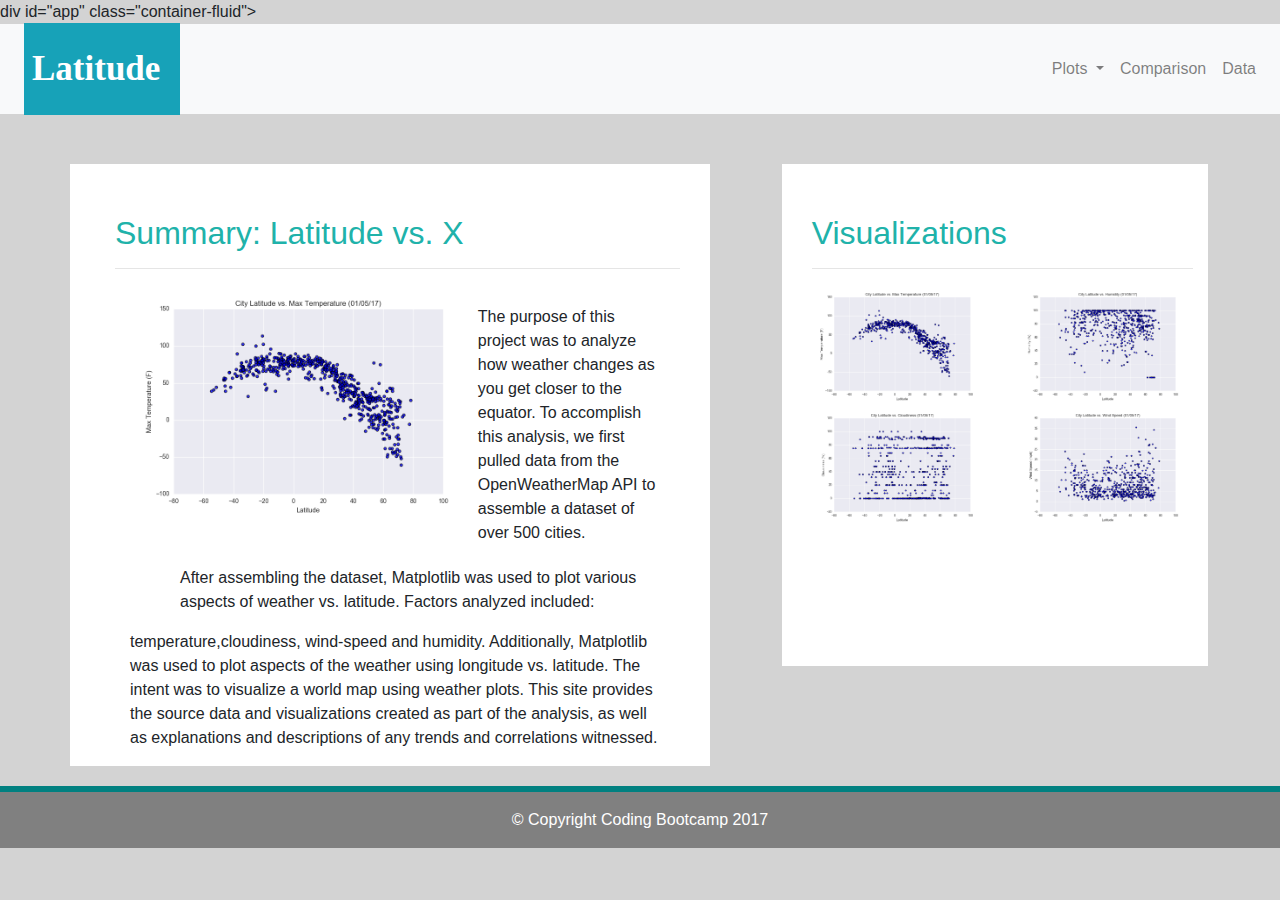
<file: LatitudeAnalysisDashboard.html>
<!DOCTYPE html>
<html lang="en">

<head>
  <meta charset="UTF-8">
  <title>Lattitude analysis</title>
  <link rel="stylesheet" href="https://stackpath.bootstrapcdn.com/bootstrap/4.3.1/css/bootstrap.min.css" integrity="sha384-ggOyR0iXCbMQv3Xipma34MD+dH/1fQ784/j6cY/iJTQUOhcWr7x9JvoRxT2MZw1T" crossorigin="anonymous">

  <script src="https://code.jquery.com/jquery-3.3.1.slim.min.js" integrity="sha384-q8i/X+965DzO0rT7abK41JStQIAqVgRVzpbzo5smXKp4YfRvH+8abtTE1Pi6jizo" crossorigin="anonymous"></script>
  <script src="https://cdnjs.cloudflare.com/ajax/libs/popper.js/1.14.7/umd/popper.min.js" integrity="sha384-UO2eT0CpHqdSJQ6hJty5KVphtPhzWj9WO1clHTMGa3JDZwrnQq4sF86dIHNDz0W1" crossorigin="anonymous"></script>
  <script src="https://stackpath.bootstrapcdn.com/bootstrap/4.3.1/js/bootstrap.min.js" integrity="sha384-JjSmVgyd0p3pXB1rRibZUAYoIIy6OrQ6VrjIEaFf/nJGzIxFDsf4x0xIM+B07jRM" crossorigin="anonymous"></script>

  <link rel="stylesheet" href="styles.css">

  
</head>
<body>
    div id="app" class="container-fluid">
    <nav class="navbar navbar-expand-lg navbar-light bg-light">
      <a class="navbar-brand bg-info text-white m-2 pl-2 " href="index.html">Latitude</a>
      <button class="navbar-toggler" type="button" data-toggle="collapse" data-target="#navbarNavDropdown"
        aria-controls="navbarNavDropdown" aria-expanded="false" aria-label="Toggle navigation">
        <span class="navbar-toggler-icon"></span>
      </button>
      <div id="navbarNavDropdown" class="navbar-collapse collapse">
          <ul class="navbar-nav mr-auto ">
  
          </ul>
          <ul class="navbar-nav">
  
            <li class="nav-item dropdown">
              <a class="nav-link dropdown-toggle" href="index.html" id="navbarDropdownMenuLink" data-toggle="dropdown"
                aria-haspopup="true" aria-expanded="false">
                Plots
              </a>
              <div class="dropdown-menu" aria-labelledby="navbarDropdownMenuLink">
                <a class="dropdown-item" href="Visualization_Temp.html">Max Temperature</a>
                <a class="dropdown-item" href="Visualization_Humidity.html">Humidity</a>
                <a class="dropdown-item" href="Visualization_Cloudiness.html">Cloudiness</a>
                <a class="dropdown-item" href="Visualization_WindSpeed.html">Wind Speed</a>
              </div>
            </li>
  
  
            <li class="nav-item">
              <a class="nav-link" href="Comparison.html">Comparison</a>
            </li>
  
            <li class="nav-item">
              <a class="nav-link" href="Data.html">Data</a>
            </li>
          </ul>
        </div>
    </nav>
  </div> 
  <div class="container-fluid">
  <div class="row">
    
      <div class="col-md-6 box left">
        <div class="col-md-12">
          <h2>Summary: Latitude vs. X</h2>
          <hr/>
          <div class="container">
          <img src="Resources\assets\images\MaxTemp.png"align="left" width="65%" alt="Latitude vs Temperature">
                   
            <p class="para" >              
              The purpose of this project was to analyze how weather changes as you get closer to the
              equator.  To accomplish this analysis, we first pulled data from the OpenWeatherMap
              API to assemble a dataset of over 500 cities. 
            </p>
          
            <p class="para1">
                After assembling the dataset, Matplotlib was used to plot various aspects of weather
                vs. latitude. Factors analyzed included:   
            </p>
            
          
          <p class="para2">
              temperature,cloudiness, wind-speed and humidity. 
              Additionally, Matplotlib was used to plot aspects of the weather using longitude
                  vs. latitude. The intent was to visualize a world map using weather plots. This site
                  provides the source data and visualizations created as part of the analysis,
                  as well as explanations and descriptions of any trends and correlations witnessed.
          </p>
        </div>
      </div>    
        
      
    

      </div>
      
      <div class="col-md-4 mx-auto ml-auto box right">
          
          <h2>Visualizations</h2>
          <hr/>
          <div class="row"> 
        
            <div class="col-md-6 col-sm-3 col-3">
              
              <a class="photo" href="Visualization_Temp.html"><img src="Resources\assets\images\MaxTemp.png" height = 100% width="100%"  alt="Latitude vs Temperature"></a>
            </div>
            <div class="col-md-6 col-sm-3 col-3">
              <a class="photo" href="Visualization_Humidity.html"><img src="Resources\assets\images\Humidity.png" height = 100% width="100%"  alt="Latitude vs Humidity"> </a>                                    
            </div>
            <div class="col-md-6 col-sm-3 col-3">
              
              <a class="photo" href="Visualization_Cloudiness.html"><img src="Resources\assets\images\cloudiness.png" height = 100% width="100%"  alt="Latitude vs cloudiness"></a>
            </div>
              <div class="col-md-6 col-sm-3 col-3">
              <a class="photo" href="Visualization_WindSpeed.html"><img src="Resources\assets\images\WindSpeed.png"height = 100% width="100%"  alt="Latitude vs Wind Speed"></a>
              </div>                  
           
          </div>
          </div>        
        </div>     
      </div>
    </div> 
    
    </div> 
  


    </nav>
        
    </div>  
  </div> 
  <div class="bottom-block">
      &#169; Copyright Coding Bootcamp 2017
    </div>
</body>

</html>
</file>
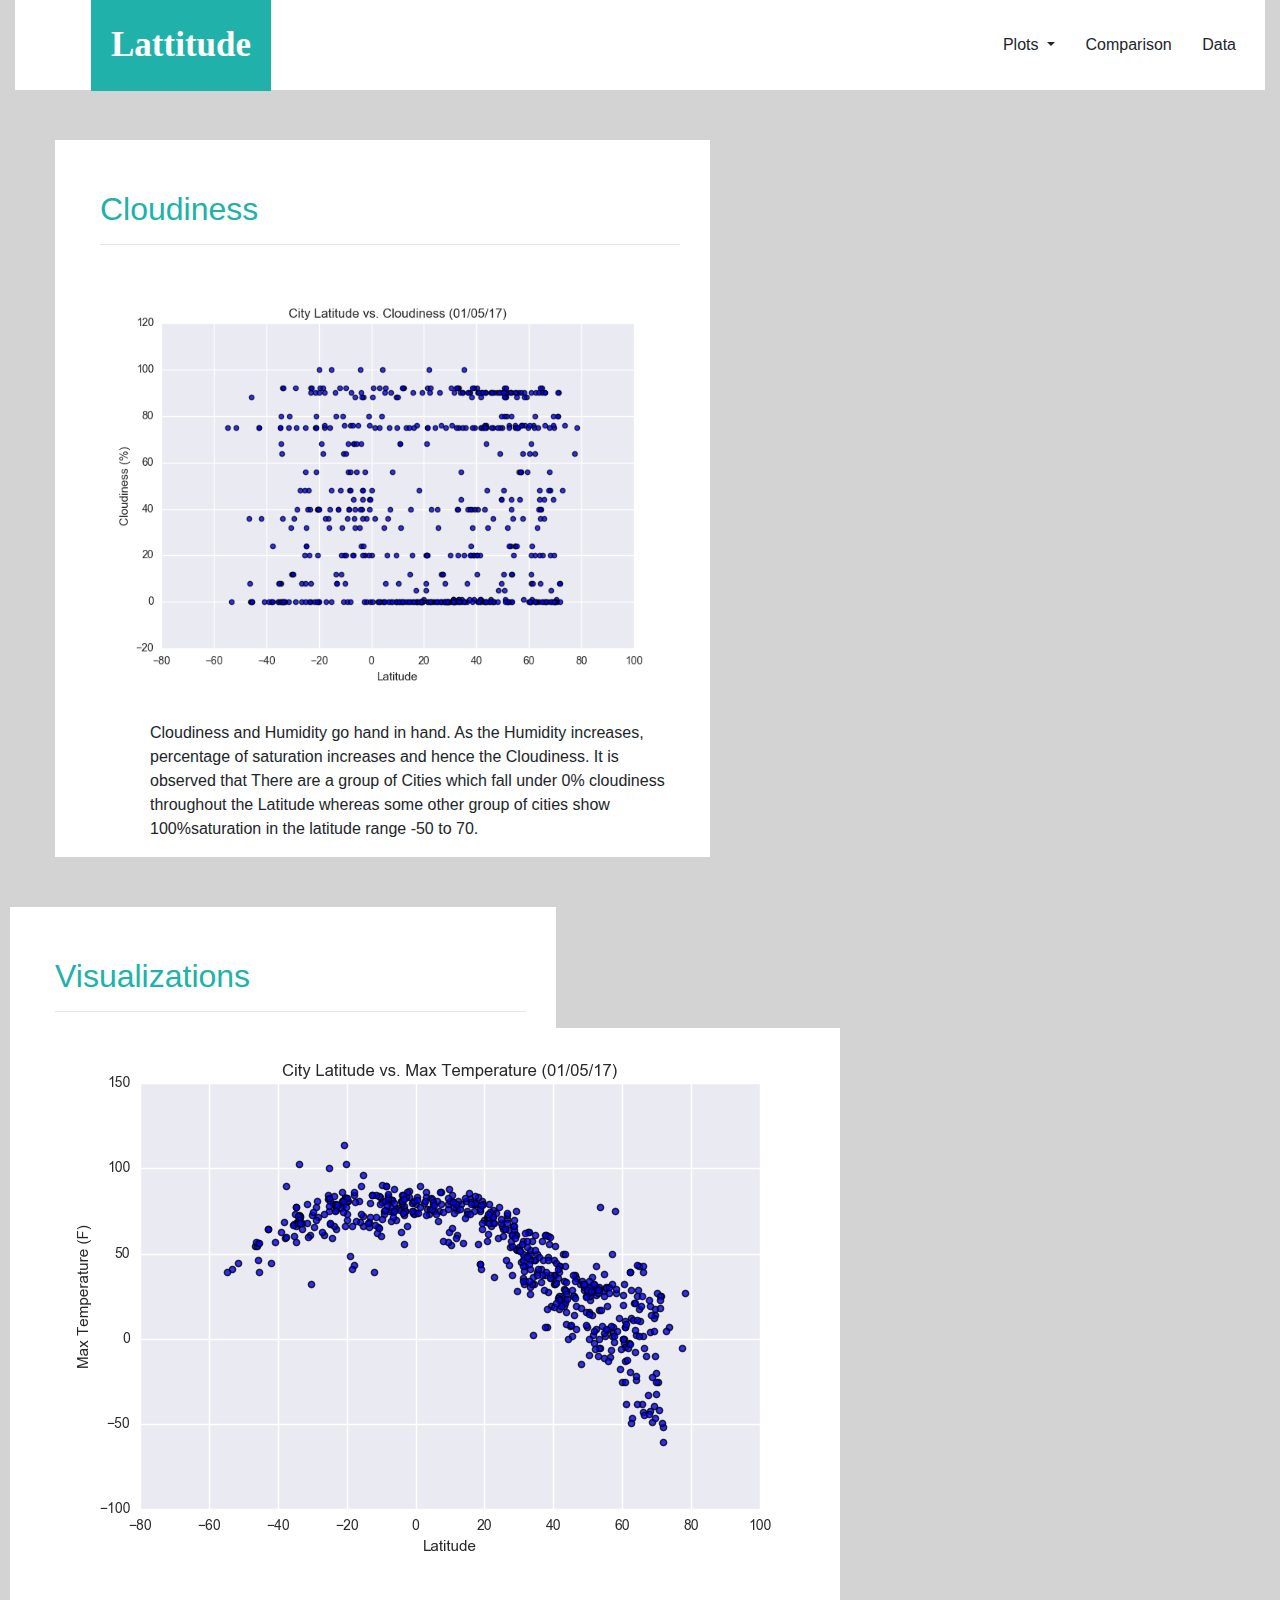
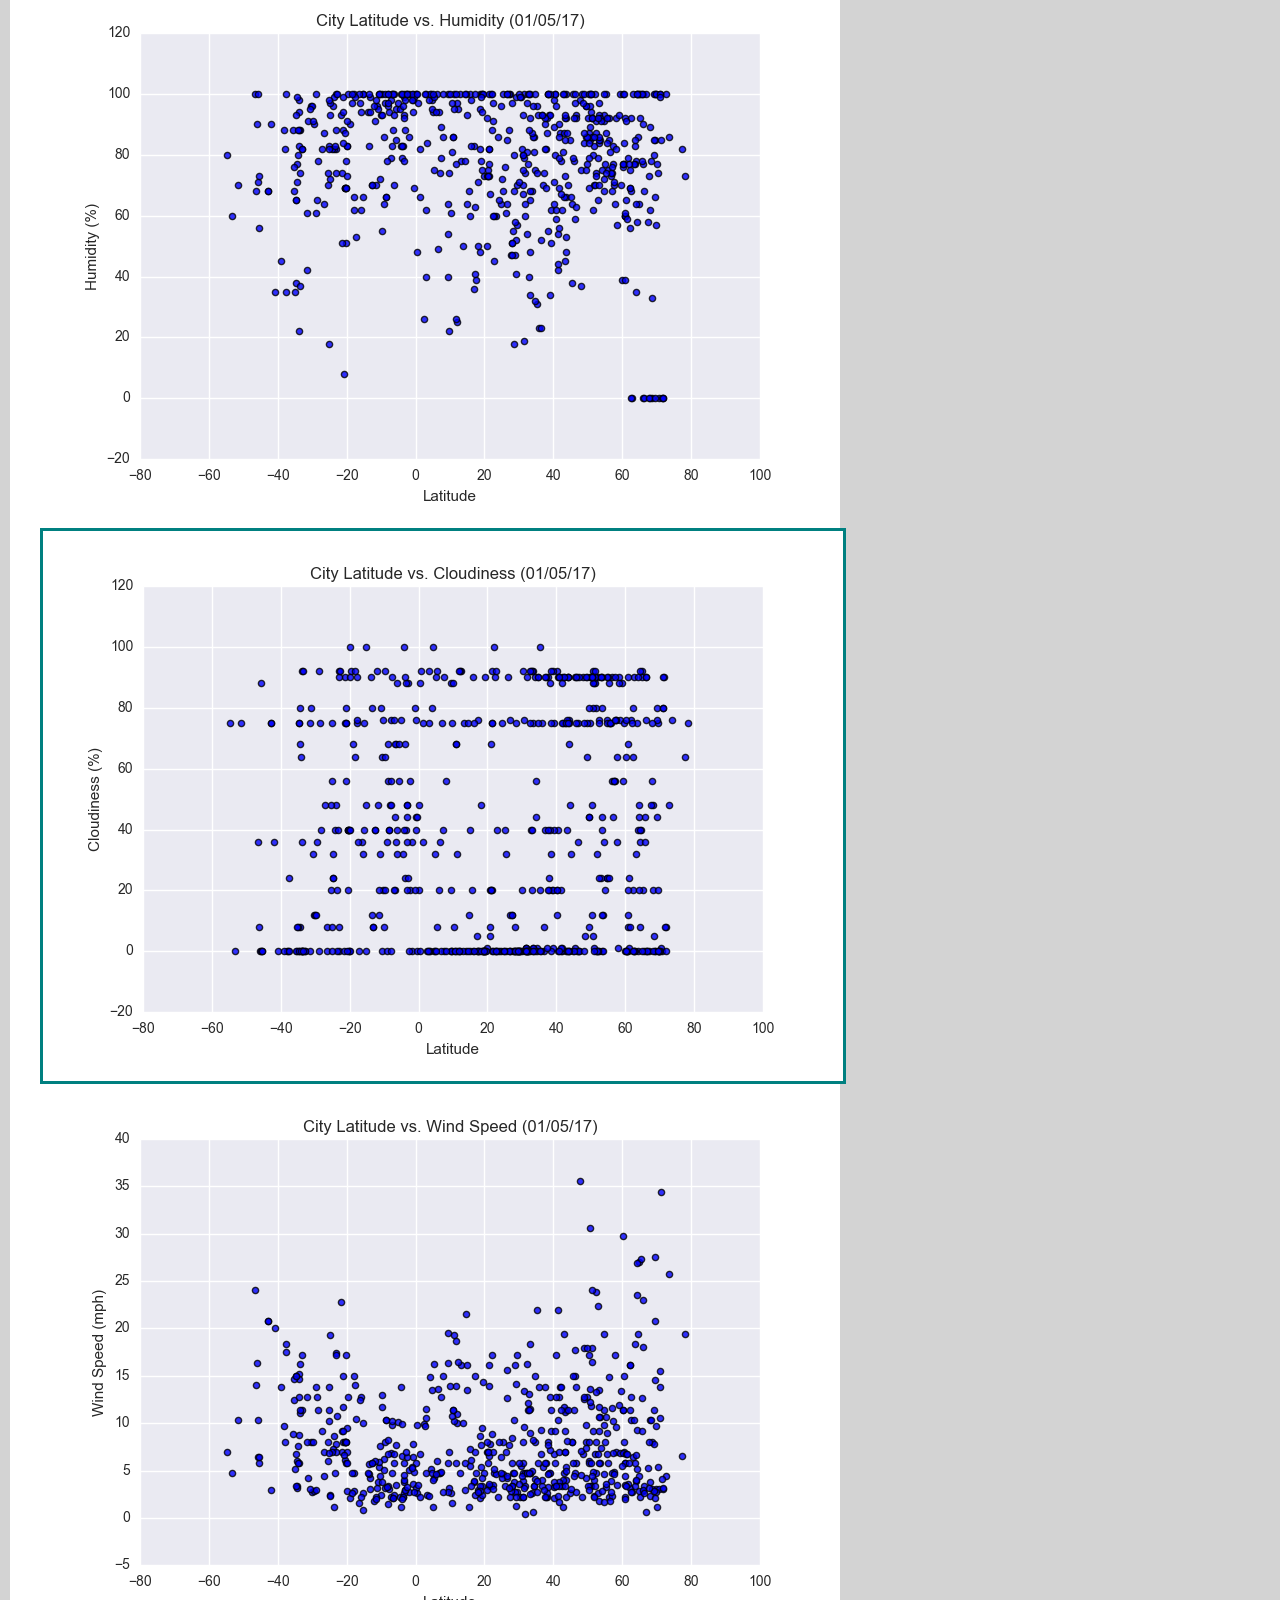
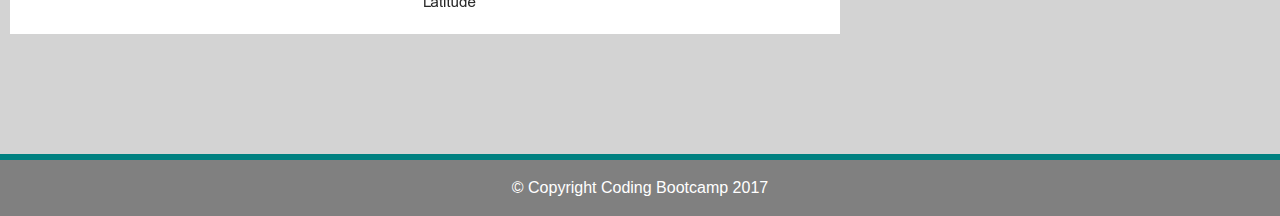
<file: Visualization_Cloudiness.html>
<!DOCTYPE html>
<html lang="en">

<head>
  <meta charset="UTF-8">
  <title>Cloudiness visualization</title>
  <link rel="stylesheet" href="https://stackpath.bootstrapcdn.com/bootstrap/4.3.1/css/bootstrap.min.css" integrity="sha384-ggOyR0iXCbMQv3Xipma34MD+dH/1fQ784/j6cY/iJTQUOhcWr7x9JvoRxT2MZw1T" crossorigin="anonymous">

  <script src="https://code.jquery.com/jquery-3.3.1.slim.min.js" integrity="sha384-q8i/X+965DzO0rT7abK41JStQIAqVgRVzpbzo5smXKp4YfRvH+8abtTE1Pi6jizo" crossorigin="anonymous"></script>
  <script src="https://cdnjs.cloudflare.com/ajax/libs/popper.js/1.14.7/umd/popper.min.js" integrity="sha384-UO2eT0CpHqdSJQ6hJty5KVphtPhzWj9WO1clHTMGa3JDZwrnQq4sF86dIHNDz0W1" crossorigin="anonymous"></script>
  <script src="https://stackpath.bootstrapcdn.com/bootstrap/4.3.1/js/bootstrap.min.js" integrity="sha384-JjSmVgyd0p3pXB1rRibZUAYoIIy6OrQ6VrjIEaFf/nJGzIxFDsf4x0xIM+B07jRM" crossorigin="anonymous"></script>

  
  <link rel="stylesheet" href="styles.css">

  
</head>
<body>
    <div id="app" class="container-fluid">
        <nav class="navbar navbar-expand-md  text-light bg-white ">
          <a class="navbar-brand" href="LatitudeAnalysisDashboard.html">Lattitude</a>
          <button class="navbar-toggler navbar-light" type="button" data-toggle="collapse" data-target="#navbarNavDropdown"
            aria-controls="navbarNavDropdown" aria-expanded="false" aria-label="Toggle navigation">
            <span class="navbar-toggler-icon"></span>
          </button>
          <div id="navbarNavDropdown" class="navbar-collapse collapse">
            <ul class="navbar-nav mr-auto">
    
            </ul>
            <ul class="navbar-nav">
          <div class="btn-group ">
              <div class="dropdown">
                  <button type="button" class="btn btn-white dropdown-toggle" data-toggle="dropdown">
                    Plots
                  </button>
                  <div class="dropdown-menu">
                    <a class="dropdown-item" href="Visualization_Temp.html">Max Temperature</a>
                    <a class="dropdown-item" href="Visualization_Cloudiness.html">Cloudiness</a>
                    <a class="dropdown-item" href="Visualization_Humidity.html">Humidity</a>
                    <a class="dropdown-item" href="Visualization_WindSpeed.html">Wind Speed</a>
                  </div>
                
                <a href="Comparison.html"><button type="button" class="btn btn-default">Comparison</button></a>
              <a href="Data.html"><button type="button" class="btn btn-default">Data</button></a>
            </div> 
          </div>
        </nav>
      </div> 
  <div class="row">
      <div class="col-md-6 box left">
        <div class="col-md-12">
          <h2>Cloudiness</h2>
          <hr/>
          
          <div class="row">
            <div class="picture">
                <img class="intro" src="Resources\assets\images\cloudiness.png" alt="Latitude vs Temperature">
            </div>
            <div class="col-md-12 ">            
            <p class="para" >              
                Cloudiness and Humidity go hand in hand. As the Humidity increases, 
                percentage of saturation increases and hence the Cloudiness. 
                It is observed that There are a group of Cities which fall under 
                0% cloudiness throughout the Latitude whereas some other group of cities 
                show 100%saturation in the latitude range -50 to 70. 
            </p>
          
           
            
          </div>
          
        
            
        </div>
        </div>

      </div>
      <div class="col-md-5 box right">
        <div class="col-md-12 a1">
          <h2>Visualizations</h2>
          <hr/>
          <div class="row"> 
            <div class="column">
              
              <a class="photo" href="Visualization_Temp.html"><img  src="Resources\assets\images\MaxTemp.png" alt="Latitude vs Temperature"></a>
              <a class="photo" href="Visualization_Humidity.html"><img src="Resources\assets\images\Humidity.png" alt="Latitude vs Humidity"> </a>                                    
            </div>
            <div class="column">
              
              <a class="photo" href="Visualization_Cloudiness.html"><img class="Temp"  src="Resources\assets\images\cloudiness.png" alt="Latitude vs cloudiness"></a>
              <a class="photo" href="Visualization_WindSpeed.html"><img src="Resources\assets\images\WindSpeed.png" alt="Latitude vs Wind Speed"></a>
                                 
            </div>
          </div>        
        </div>     
      </div>
    
      
  


    </nav>
        
    </div>  
  </div> 
  <div class="bottom-block">
      &#169; Copyright Coding Bootcamp 2017
    </div>
</body>

</html>
</file>
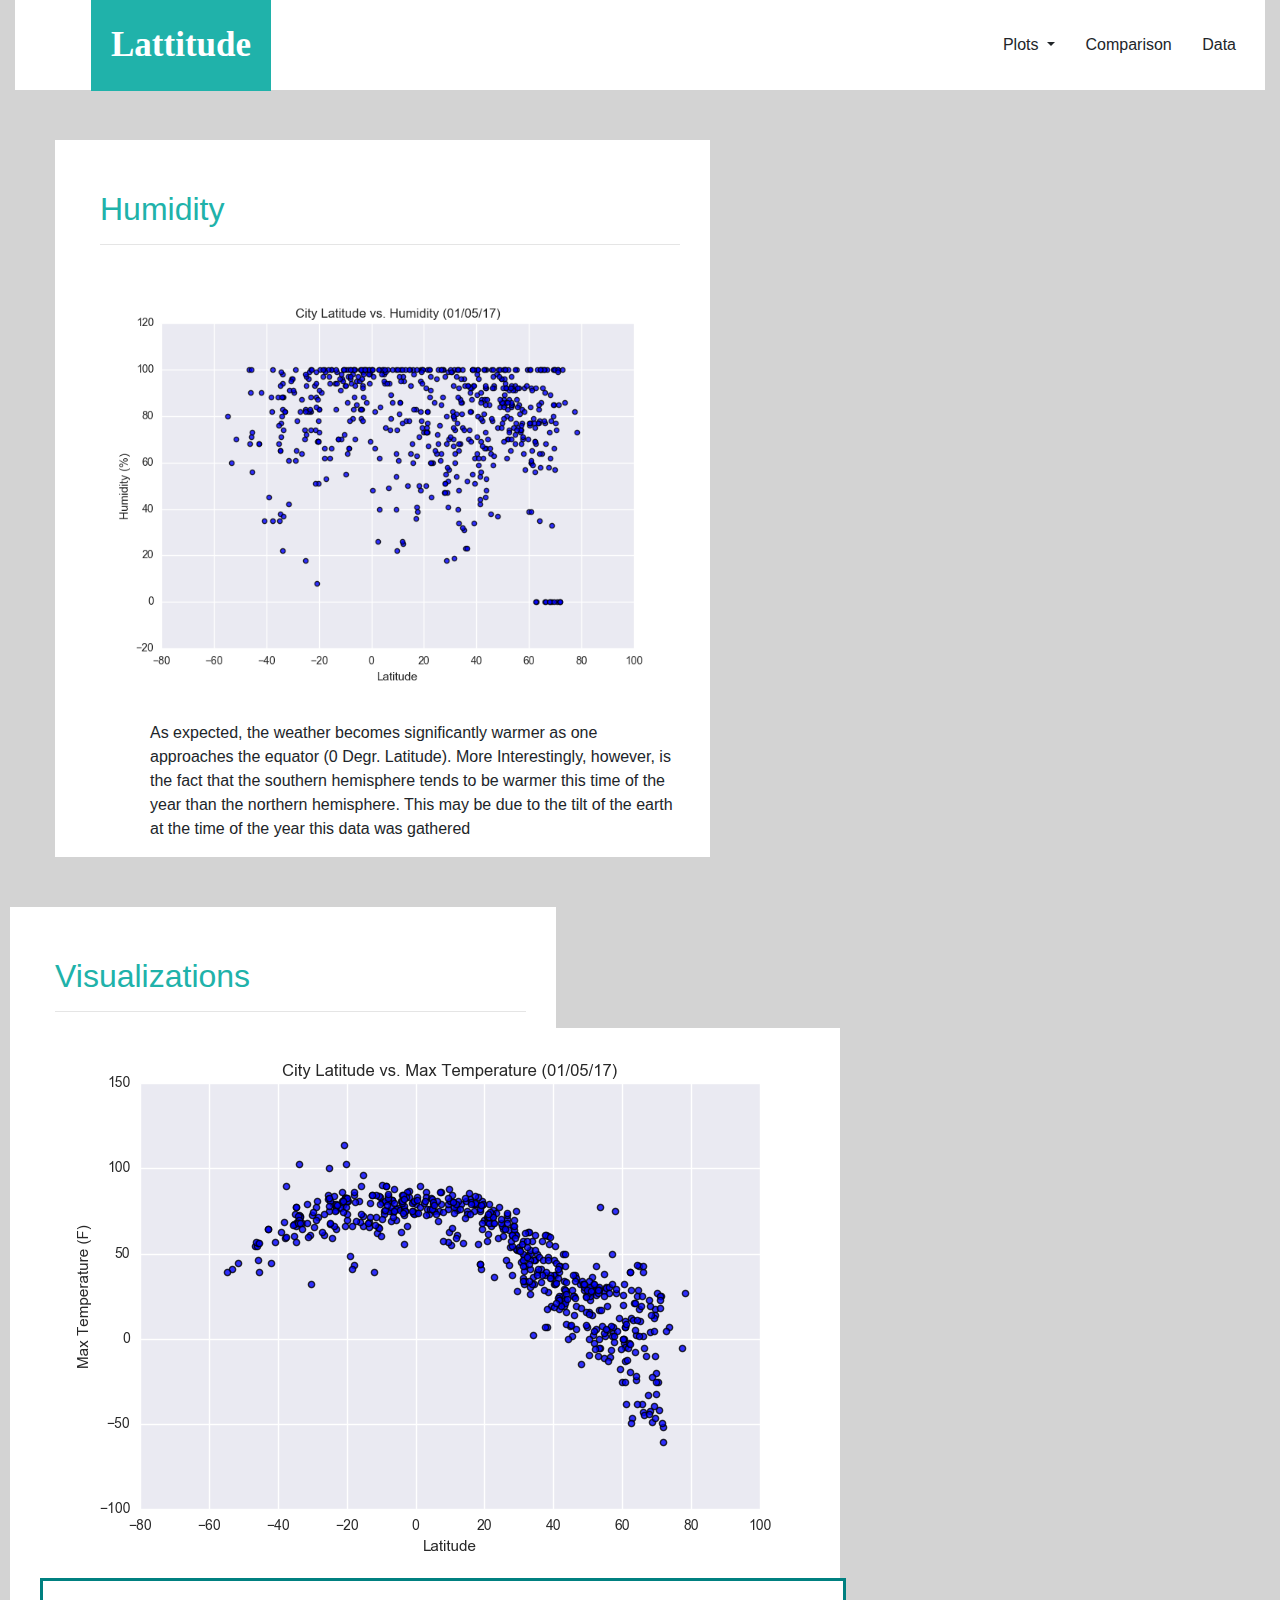
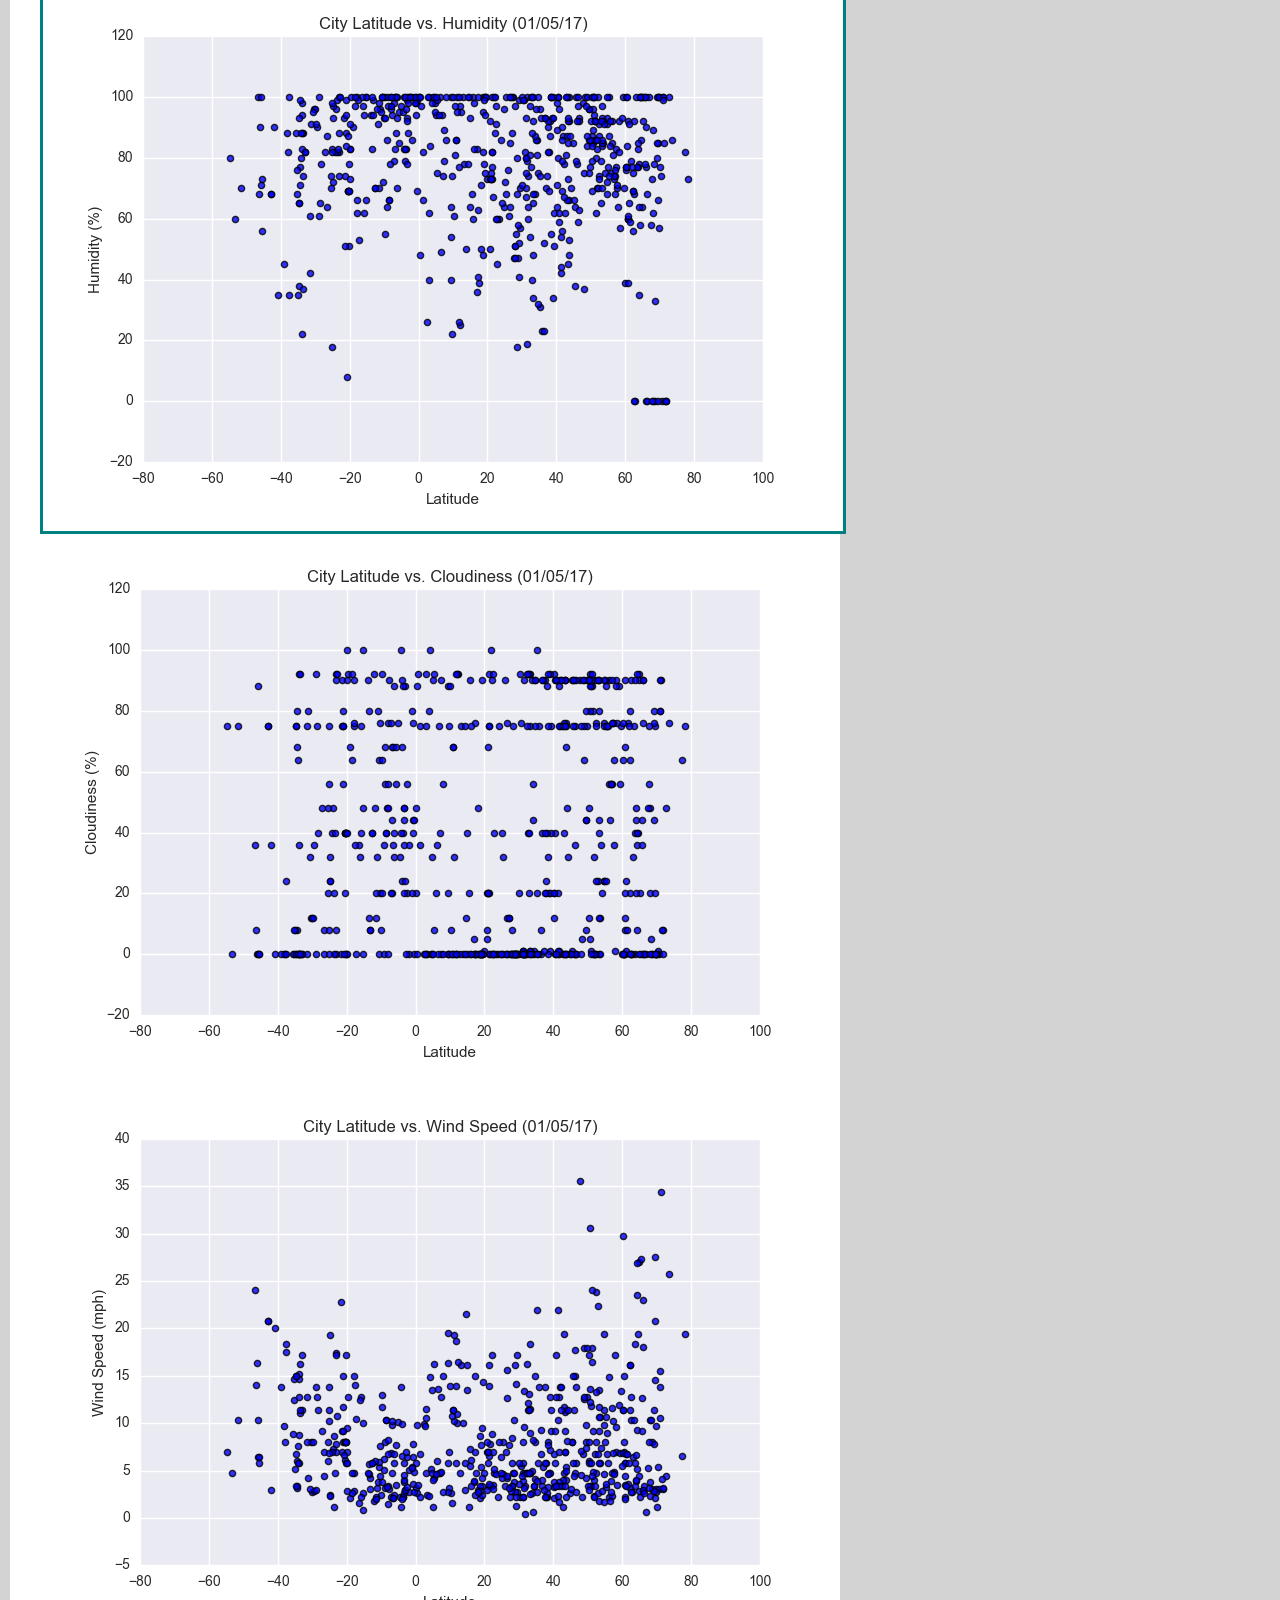
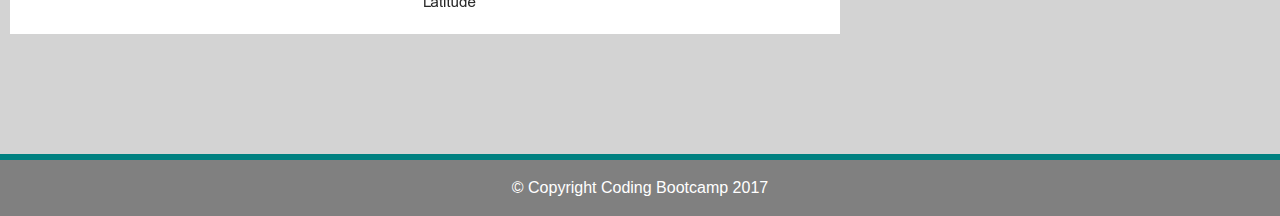
<file: Visualization_Humidity.html>
<!DOCTYPE html>
<html lang="en">

<head>
  <meta charset="UTF-8">
  <title>Humidity visualization</title>
  <link rel="stylesheet" href="https://stackpath.bootstrapcdn.com/bootstrap/4.3.1/css/bootstrap.min.css" integrity="sha384-ggOyR0iXCbMQv3Xipma34MD+dH/1fQ784/j6cY/iJTQUOhcWr7x9JvoRxT2MZw1T" crossorigin="anonymous">

  <script src="https://code.jquery.com/jquery-3.3.1.slim.min.js" integrity="sha384-q8i/X+965DzO0rT7abK41JStQIAqVgRVzpbzo5smXKp4YfRvH+8abtTE1Pi6jizo" crossorigin="anonymous"></script>
  <script src="https://cdnjs.cloudflare.com/ajax/libs/popper.js/1.14.7/umd/popper.min.js" integrity="sha384-UO2eT0CpHqdSJQ6hJty5KVphtPhzWj9WO1clHTMGa3JDZwrnQq4sF86dIHNDz0W1" crossorigin="anonymous"></script>
  <script src="https://stackpath.bootstrapcdn.com/bootstrap/4.3.1/js/bootstrap.min.js" integrity="sha384-JjSmVgyd0p3pXB1rRibZUAYoIIy6OrQ6VrjIEaFf/nJGzIxFDsf4x0xIM+B07jRM" crossorigin="anonymous"></script>

  <link rel="stylesheet" href="styles.css">

  
</head>
<body>
    <div id="app" class="container-fluid">
        <nav class="navbar navbar-expand-md  text-light bg-white ">
          <a class="navbar-brand" href="LatitudeAnalysisDashboard.html">Lattitude</a>
          <button class="navbar-toggler navbar-light" type="button" data-toggle="collapse" data-target="#navbarNavDropdown"
            aria-controls="navbarNavDropdown" aria-expanded="false" aria-label="Toggle navigation">
            <span class="navbar-toggler-icon"></span>
          </button>
          <div id="navbarNavDropdown" class="navbar-collapse collapse">
            <ul class="navbar-nav mr-auto">
    
            </ul>
            <ul class="navbar-nav">
          <div class="btn-group ">
              <div class="dropdown">
                  <button type="button" class="btn btn-white dropdown-toggle" data-toggle="dropdown">
                    Plots
                  </button>
                  <div class="dropdown-menu">
                    <a class="dropdown-item" href="Visualization_Temp.html">Max Temperature</a>
                    <a class="dropdown-item" href="Visualization_Cloudiness.html">Cloudiness</a>
                    <a class="dropdown-item" href="Visualization_Humidity.html">Humidity</a>
                    <a class="dropdown-item" href="Visualization_WindSpeed.html">Wind Speed</a>
                  </div>
                
                <a href="Comparison.html"><button type="button" class="btn btn-default">Comparison</button></a>
              <a href="Data.html"><button type="button" class="btn btn-default">Data</button></a>
            </div> 
          </div>
        </nav>
      </div> 
  <div class="row">
      <div class="col-md-6 box left">
        <div class="col-md-12">
          <h2>Humidity</h2>
          <hr/>
          
          <div class="row">
            <div class="picture">
                <img class="intro" src="Resources\assets\images\Humidity.png" alt="Latitude vs Temperature">
            </div>
            <div class="col-md-12 ">            
            <p class="para" >              
                As expected, the weather becomes significantly warmer as one approaches the equator (0 Degr. Latitude).
                More Interestingly, however, is the fact  that the southern hemisphere tends to be  warmer this time of the year
                than the northern hemisphere. This may be due to the tilt of the earth at the time of the year this data was gathered
            </p>
          
           
            
          </div>
          
        
            
        </div>
        </div>

      </div>
      <div class="col-md-5 box right">
        <div class="col-md-12 a1">
          <h2>Visualizations</h2>
          <hr/>
          <div class="row"> 
            <div class="column">
              
              <a class="photo" href="Visualization_Temp.html"><img  src="Resources\assets\images\MaxTemp.png" alt="Latitude vs Temperature"></a>
              <a class="photo" href="Visualization_Humidity.html"><img class="Temp"  src="Resources\assets\images\Humidity.png" alt="Latitude vs Humidity"> </a>                                    
            </div>
            <div class="column">
              
              <a class="photo" href="Visualization_Cloudiness.html"><img src="Resources\assets\images\cloudiness.png" alt="Latitude vs cloudiness"></a>
              <a class="photo" href="Visualization_WindSpeed.html"><img src="Resources\assets\images\WindSpeed.png" alt="Latitude vs Wind Speed"></a>
                                 
            </div>
          </div>        
        </div>     
      </div>
    
      
  


    </nav>
        
    </div>  
  </div> 
  <div class="bottom-block">
      &#169; Copyright Coding Bootcamp 2017
    </div>
</body>

</html>
</file>
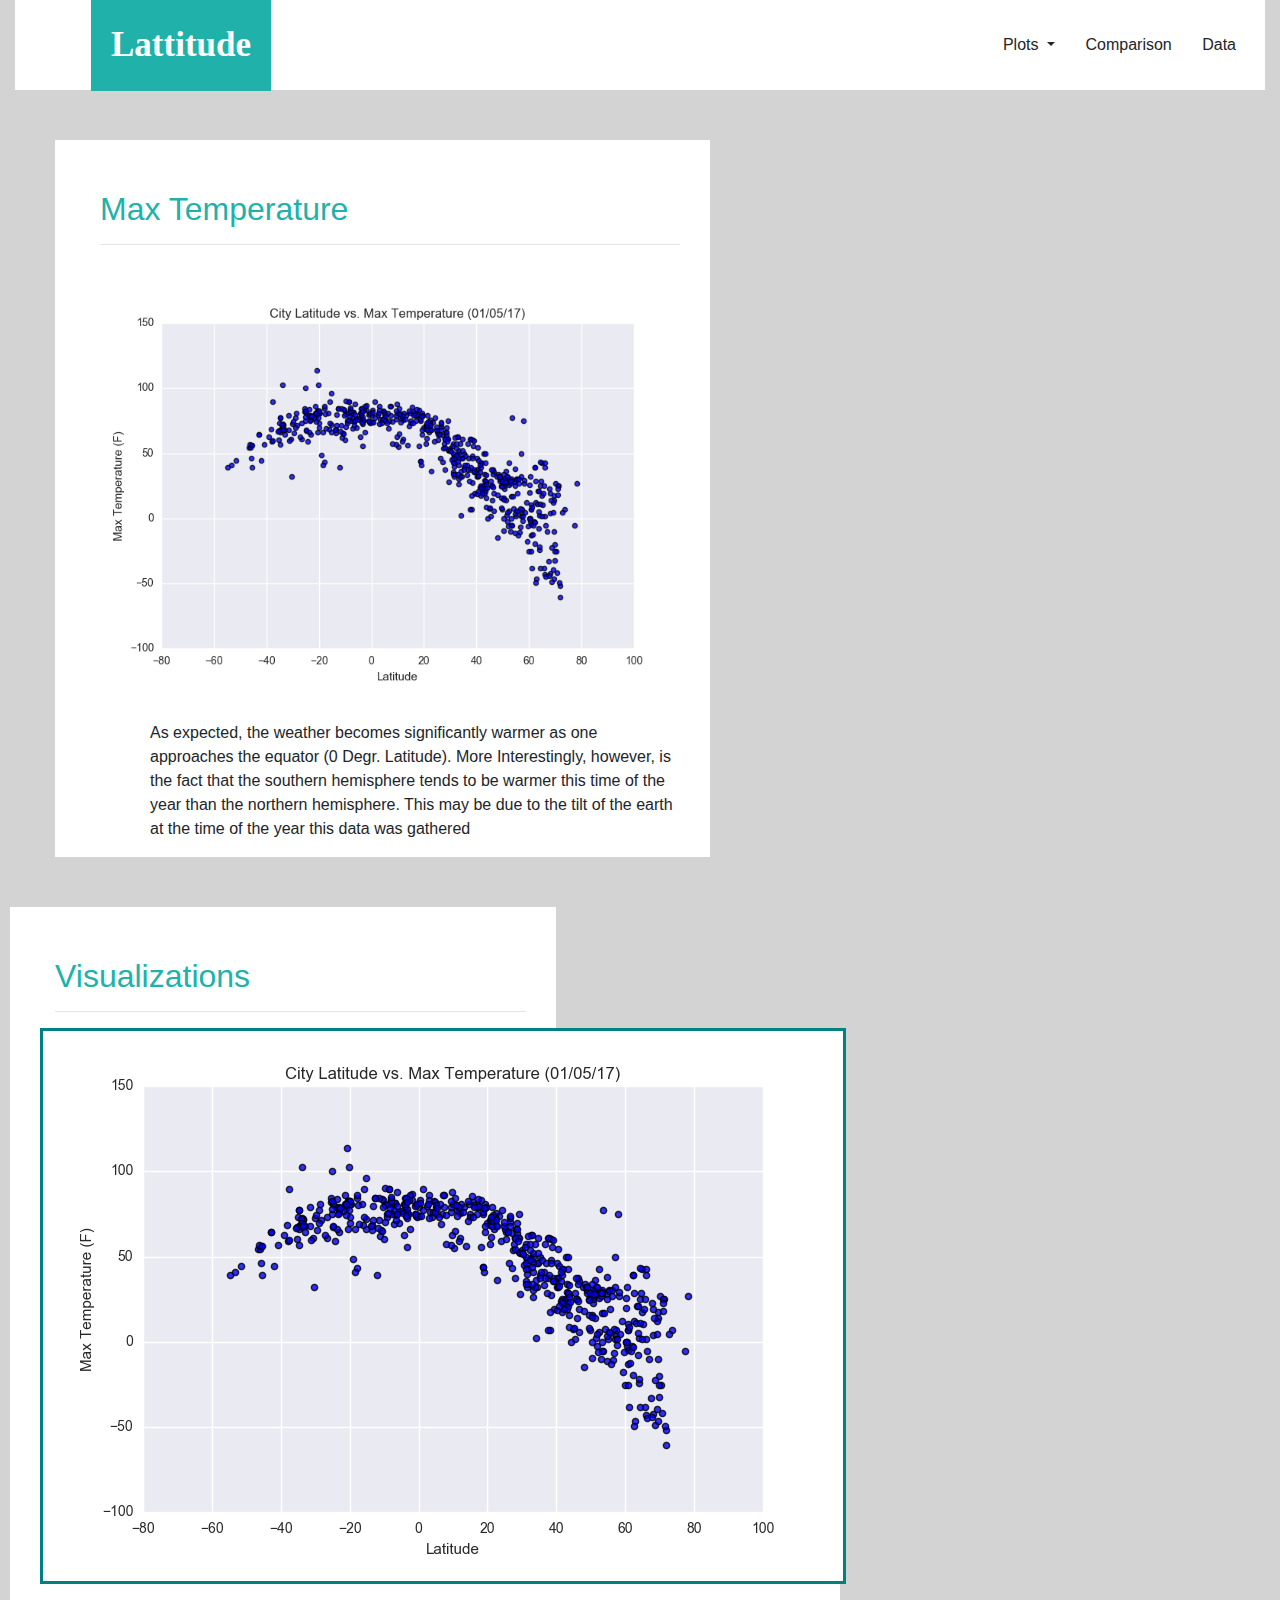
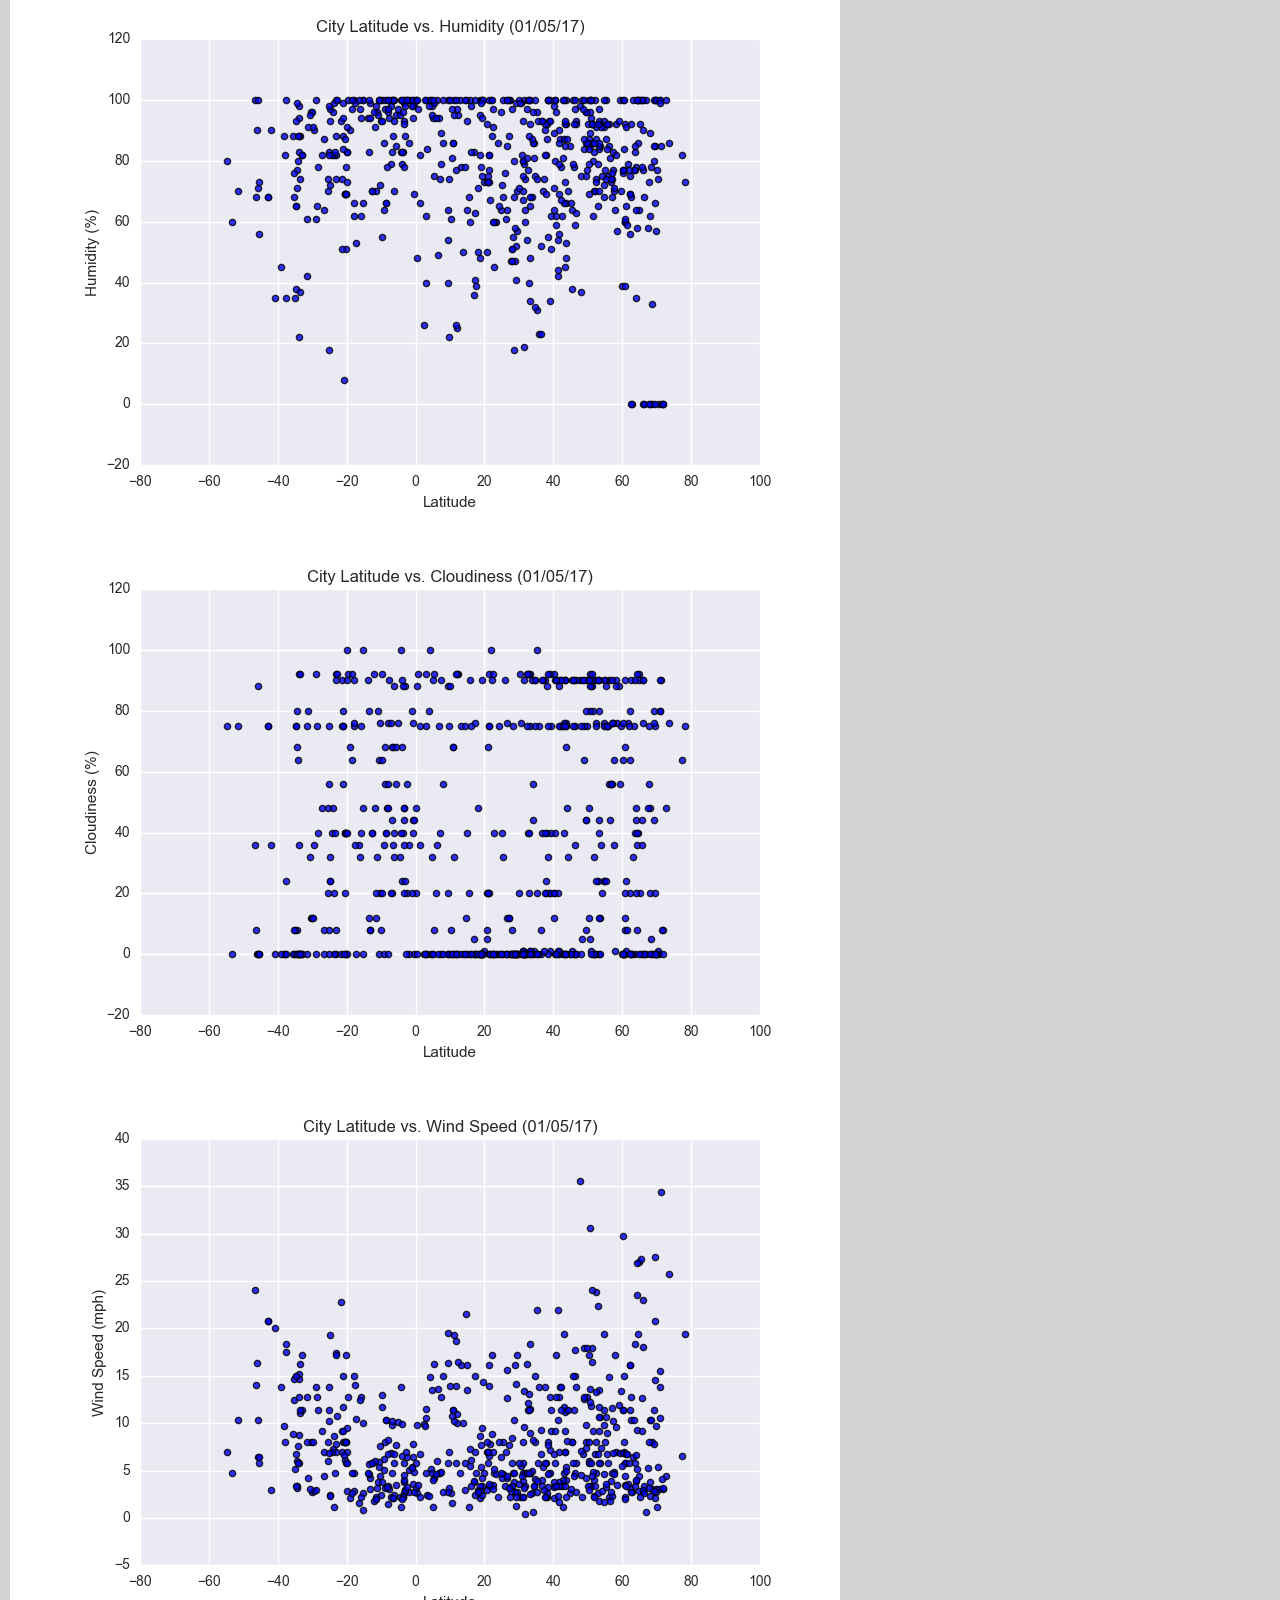
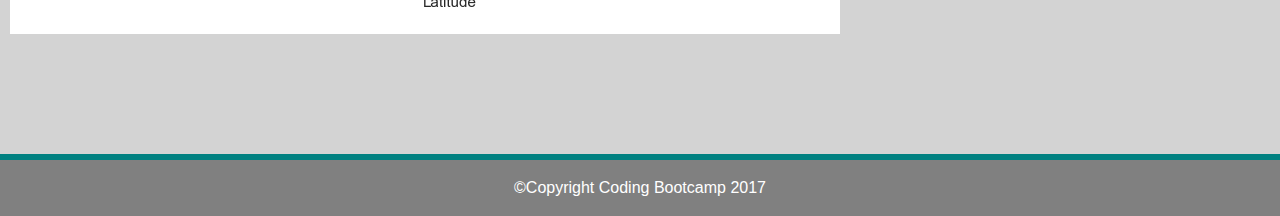
<file: Visualization_Temp.html>
<!DOCTYPE html>
<html lang="en">

<head>
  <meta charset="UTF-8">
  <title>Maximum Temperature visualization</title>
  <link rel="stylesheet" href="https://stackpath.bootstrapcdn.com/bootstrap/4.3.1/css/bootstrap.min.css" integrity="sha384-ggOyR0iXCbMQv3Xipma34MD+dH/1fQ784/j6cY/iJTQUOhcWr7x9JvoRxT2MZw1T" crossorigin="anonymous">

  <script src="https://code.jquery.com/jquery-3.3.1.slim.min.js" integrity="sha384-q8i/X+965DzO0rT7abK41JStQIAqVgRVzpbzo5smXKp4YfRvH+8abtTE1Pi6jizo" crossorigin="anonymous"></script>
  <script src="https://cdnjs.cloudflare.com/ajax/libs/popper.js/1.14.7/umd/popper.min.js" integrity="sha384-UO2eT0CpHqdSJQ6hJty5KVphtPhzWj9WO1clHTMGa3JDZwrnQq4sF86dIHNDz0W1" crossorigin="anonymous"></script>
  <script src="https://stackpath.bootstrapcdn.com/bootstrap/4.3.1/js/bootstrap.min.js" integrity="sha384-JjSmVgyd0p3pXB1rRibZUAYoIIy6OrQ6VrjIEaFf/nJGzIxFDsf4x0xIM+B07jRM" crossorigin="anonymous"></script>

  <link rel="stylesheet" href="styles.css">

  
</head>
<body>
    <div id="app" class="container-fluid">
        <nav class="navbar navbar-expand-md  text-light bg-white ">
          <a class="navbar-brand" href="LatitudeAnalysisDashboard.html">Lattitude</a>
          <button class="navbar-toggler navbar-light" type="button" data-toggle="collapse" data-target="#navbarNavDropdown"
            aria-controls="navbarNavDropdown" aria-expanded="false" aria-label="Toggle navigation">
            <span class="navbar-toggler-icon"></span>
          </button>
          <div id="navbarNavDropdown" class="navbar-collapse collapse">
            <ul class="navbar-nav mr-auto">
    
            </ul>
            <ul class="navbar-nav">
          <div class="btn-group ">
              <div class="dropdown">
                  <button type="button" class="btn btn-white dropdown-toggle" data-toggle="dropdown">
                    Plots
                  </button>
                  <div class="dropdown-menu">
                    <a class="dropdown-item" href="Visualization_Temp.html">Max Temperature</a>
                    <a class="dropdown-item" href="Visualization_Cloudiness.html">Cloudiness</a>
                    <a class="dropdown-item" href="Visualization_Humidity.html">Humidity</a>
                    <a class="dropdown-item" href="Visualization_WindSpeed.html">Wind Speed</a>
                  </div>
                
                <a href="Comparison.html"><button type="button" class="btn btn-default">Comparison</button></a>
              <a href="Data.html"><button type="button" class="btn btn-default">Data</button></a>
            </div> 
          </div>
        </nav>
      </div> 
  <div class="row">
      <div class="col-md-6 box left">
        <div class="col-md-12">
          <h2>Max Temperature</h2>
          <hr/>
          
          <div class="row">
            <div class="picture">
                <img class="intro" src="Resources\assets\images\MaxTemp.png" alt="Latitude vs Temperature">
            </div>
            <div class="col-md-12 ">            
            <p class="para" >              
                As expected, the weather becomes significantly warmer as one approaches the equator (0 Degr. Latitude).
                More Interestingly, however, is the fact  that the southern hemisphere tends to be  warmer this time of the year
                than the northern hemisphere. This may be due to the tilt of the earth at the time of the year this data was gathered
            </p>
          
           
            
          </div>
          
        
            
        </div>
        </div>

      </div>
      <div class="col-md-5 box right">
        <div class="col-md-12 a1">
          <h2>Visualizations</h2>
          <hr/>
          <div class="row"> 
            <div class="column">
              
              <a class="photo" href="Visualization_Temp.html"><img class="Temp"  src="Resources\assets\images\MaxTemp.png" alt="Latitude vs Temperature"></a>
              <a class="photo" href="Visualization_Humidity.html"><img src="Resources\assets\images\Humidity.png" alt="Latitude vs Humidity"> </a>                                    
            </div>
            <div class="column">
              
              <a class="photo" href="Visualization_Cloudiness.html"><img src="Resources\assets\images\cloudiness.png" alt="Latitude vs cloudiness"></a>
              <a class="photo" href="#"><img src="Resources\assets\images\WindSpeed.png" alt="Latitude vs Wind Speed"></a>
                                 
            </div>
          </div>        
        </div>     
      </div>
    
      
  


    </nav>
        
    </div>  
  </div> 
  <div class="bottom-block">
      &#169;Copyright Coding Bootcamp 2017
    </div>
</body>

</html>
</file>
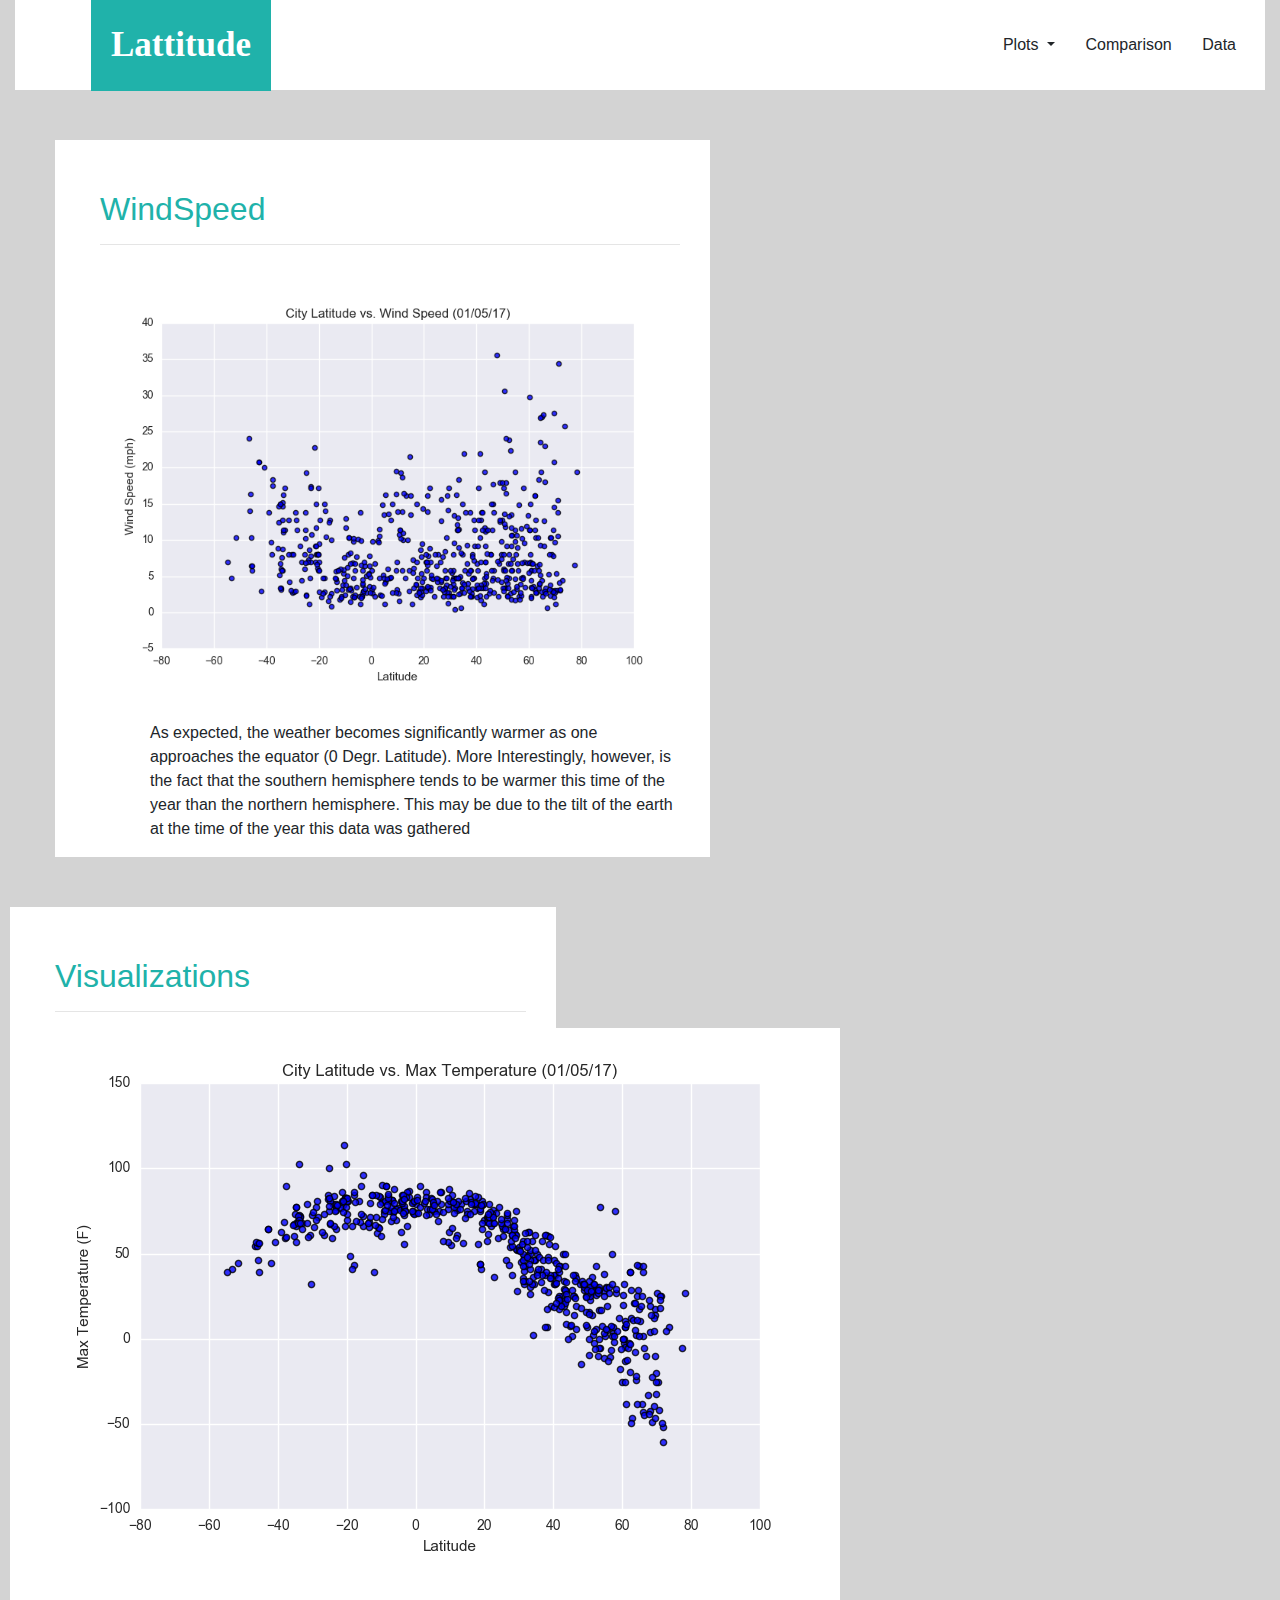
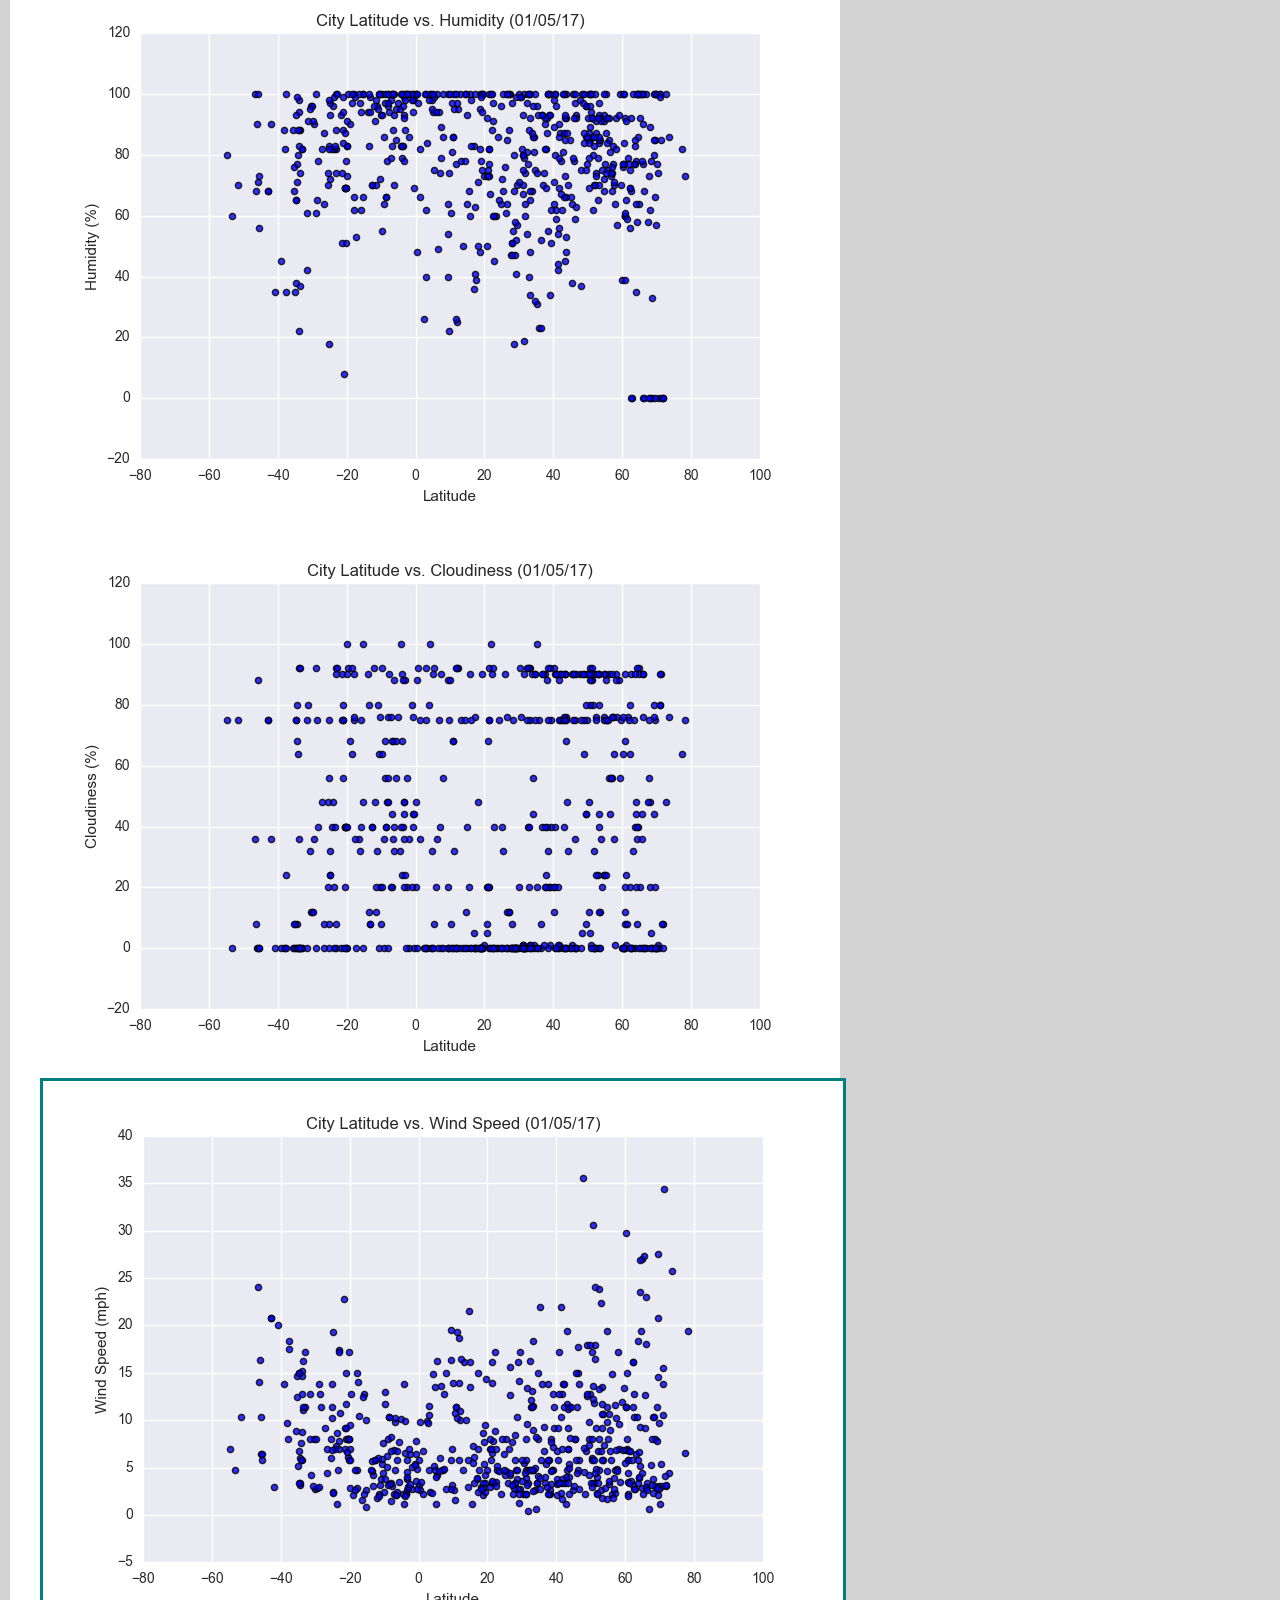
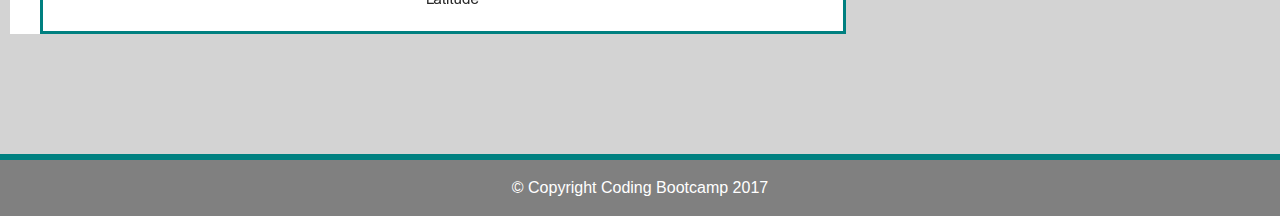
<file: Visualization_WindSpeed.html>
<!DOCTYPE html>
<html lang="en">

<head>
  <meta charset="UTF-8">
  <title>Windspeed visualization</title>
  <link rel="stylesheet" href="https://stackpath.bootstrapcdn.com/bootstrap/4.3.1/css/bootstrap.min.css" integrity="sha384-ggOyR0iXCbMQv3Xipma34MD+dH/1fQ784/j6cY/iJTQUOhcWr7x9JvoRxT2MZw1T" crossorigin="anonymous">

  <script src="https://code.jquery.com/jquery-3.3.1.slim.min.js" integrity="sha384-q8i/X+965DzO0rT7abK41JStQIAqVgRVzpbzo5smXKp4YfRvH+8abtTE1Pi6jizo" crossorigin="anonymous"></script>
  <script src="https://cdnjs.cloudflare.com/ajax/libs/popper.js/1.14.7/umd/popper.min.js" integrity="sha384-UO2eT0CpHqdSJQ6hJty5KVphtPhzWj9WO1clHTMGa3JDZwrnQq4sF86dIHNDz0W1" crossorigin="anonymous"></script>
  <script src="https://stackpath.bootstrapcdn.com/bootstrap/4.3.1/js/bootstrap.min.js" integrity="sha384-JjSmVgyd0p3pXB1rRibZUAYoIIy6OrQ6VrjIEaFf/nJGzIxFDsf4x0xIM+B07jRM" crossorigin="anonymous"></script>

  <link rel="stylesheet" href="styles.css">

  
</head>
<body>
    <div id="app" class="container-fluid">
        <nav class="navbar navbar-expand-md  text-light bg-white ">
          <a class="navbar-brand" href="LatitudeAnalysisDashboard.html">Lattitude</a>
          <button class="navbar-toggler navbar-light" type="button" data-toggle="collapse" data-target="#navbarNavDropdown"
            aria-controls="navbarNavDropdown" aria-expanded="false" aria-label="Toggle navigation">
            <span class="navbar-toggler-icon"></span>
          </button>
          <div id="navbarNavDropdown" class="navbar-collapse collapse">
            <ul class="navbar-nav mr-auto">
    
            </ul>
            <ul class="navbar-nav">
          <div class="btn-group ">
              <div class="dropdown">
                  <button type="button" class="btn btn-white dropdown-toggle" data-toggle="dropdown">
                    Plots
                  </button>
                  <div class="dropdown-menu">
                    <a class="dropdown-item" href="Visualization_Temp.html">Max Temperature</a>
                    <a class="dropdown-item" href="Visualization_Cloudiness.html">Cloudiness</a>
                    <a class="dropdown-item" href="Visualization_Humidity.html">Humidity</a>
                    <a class="dropdown-item" href="Visualization_WindSpeed.html">Wind Speed</a>
                  </div>
                
                <a href="Comparison.html"><button type="button" class="btn btn-default">Comparison</button></a>
              <a href="Data.html"><button type="button" class="btn btn-default">Data</button></a>
            </div> 
          </div>
        </nav>
      </div> 
  <div class="row">
    
      <div class="col-md-6 box left">
          
        <div class="col-md-12">
          <h2>WindSpeed</h2>
          <hr/>
          
          <div class="row">
            <div class="picture">
                <img class="intro" src="Resources\assets\images\WindSpeed.png" alt="Latitude vs Temperature">
            </div>
            <div class="col-md-12 ">            
            <p class="para" >              
                As expected, the weather becomes significantly warmer as one approaches the equator (0 Degr. Latitude).
                More Interestingly, however, is the fact  that the southern hemisphere tends to be  warmer this time of the year
                than the northern hemisphere. This may be due to the tilt of the earth at the time of the year this data was gathered
            </p>
          
          
            
          </div>
          
        
            
        </div>
        </div>

      </div>
      <div class="col-md-5 box right">
        <div class="col-md-12 a1">
          <h2>Visualizations</h2>
          <hr/>
          <div class="row"> 
            <div class="column">
              
              <a class="photo" href="Visualization_Temp.html"><img   src="Resources\assets\images\MaxTemp.png" alt="Latitude vs Temperature"></a>
              <a class="photo" href="Visualization_Humidity.html"><img src="Resources\assets\images\Humidity.png" alt="Latitude vs Humidity"> </a>                                    
            </div>
            <div class="column">
              
              <a class="photo" href="Visualization_Cloudiness.html"><img src="Resources\assets\images\cloudiness.png" alt="Latitude vs cloudiness"></a>
              <a class="photo" href="Visualization_WindSpeed.html"><img class="Temp" src="Resources\assets\images\WindSpeed.png" alt="Latitude vs Wind Speed"></a>
                                 
            </div>
          </div>        
        </div>     
      </div>
    
      
  


    </nav>
        
    </div>  
  </div> 
  <div class="bottom-block">
      &#169; Copyright Coding Bootcamp 2017
    </div>
</body>

</html>
</file>
<file: styles.css>
nav{
  weight: 99%;
  height: 90px;
  
}
body{  
  background-color: lightgray;
}

.left{
  
  padding-left: 30px;
  padding-top: 50px;
  margin-left: 70px;
  margin-top:50px;
  background-color: white;
  
}
.intro{
  height:100%;
  width:100%; 
  
 
}
.Temp{
  border: 3px solid teal; 
  
}
.photo{
  width:100%;
  height:100%;
}
.right{
  padding-left: 30px;
  padding-top: 50px;
  margin-left: 25px;
  margin-right: 25px;
  margin-top:50px;
  margin-bottom: 100px;
  background-color: white;

}
.navbar-brand
{
  
  color: white;
  font-size: 35px;
  margin-left:60px;
  font-family: "Times New Roman", Times, serif;
  font-weight: bold;
  background-color: LightSeaGreen;
  padding:20px;
  }

h2 {
  color:lightseagreen;
  align-content: center;
}
h3 {
  color:lightseagreen;
  align-content: center;
}

h6{
  color:lightseagreen;
  align-content: center;
}

hr {
  margin-top: 1rem;
  margin-bottom: 1rem;
  border: 0;
  border-top: 1px solid rgba(0, 0, 0, 0.1);
}


p1{
  color: grey;
}
.para{
  padding-top:20px;
  padding-left: 50px;  
}
.para1{
  padding-top:5px;
  padding-left: 50px; 
}
.picture{
  padding-top: 20px;
  }
.para2{
  padding-left:-400px;
  }

.bottom-block{
  margin-top:20px;
 bottom: 0;
 width: 100%;
 background: gray;
 padding: 16px;
 text-align: center;
 color: white;
 border-top: 6px solid teal;
}
</file>
